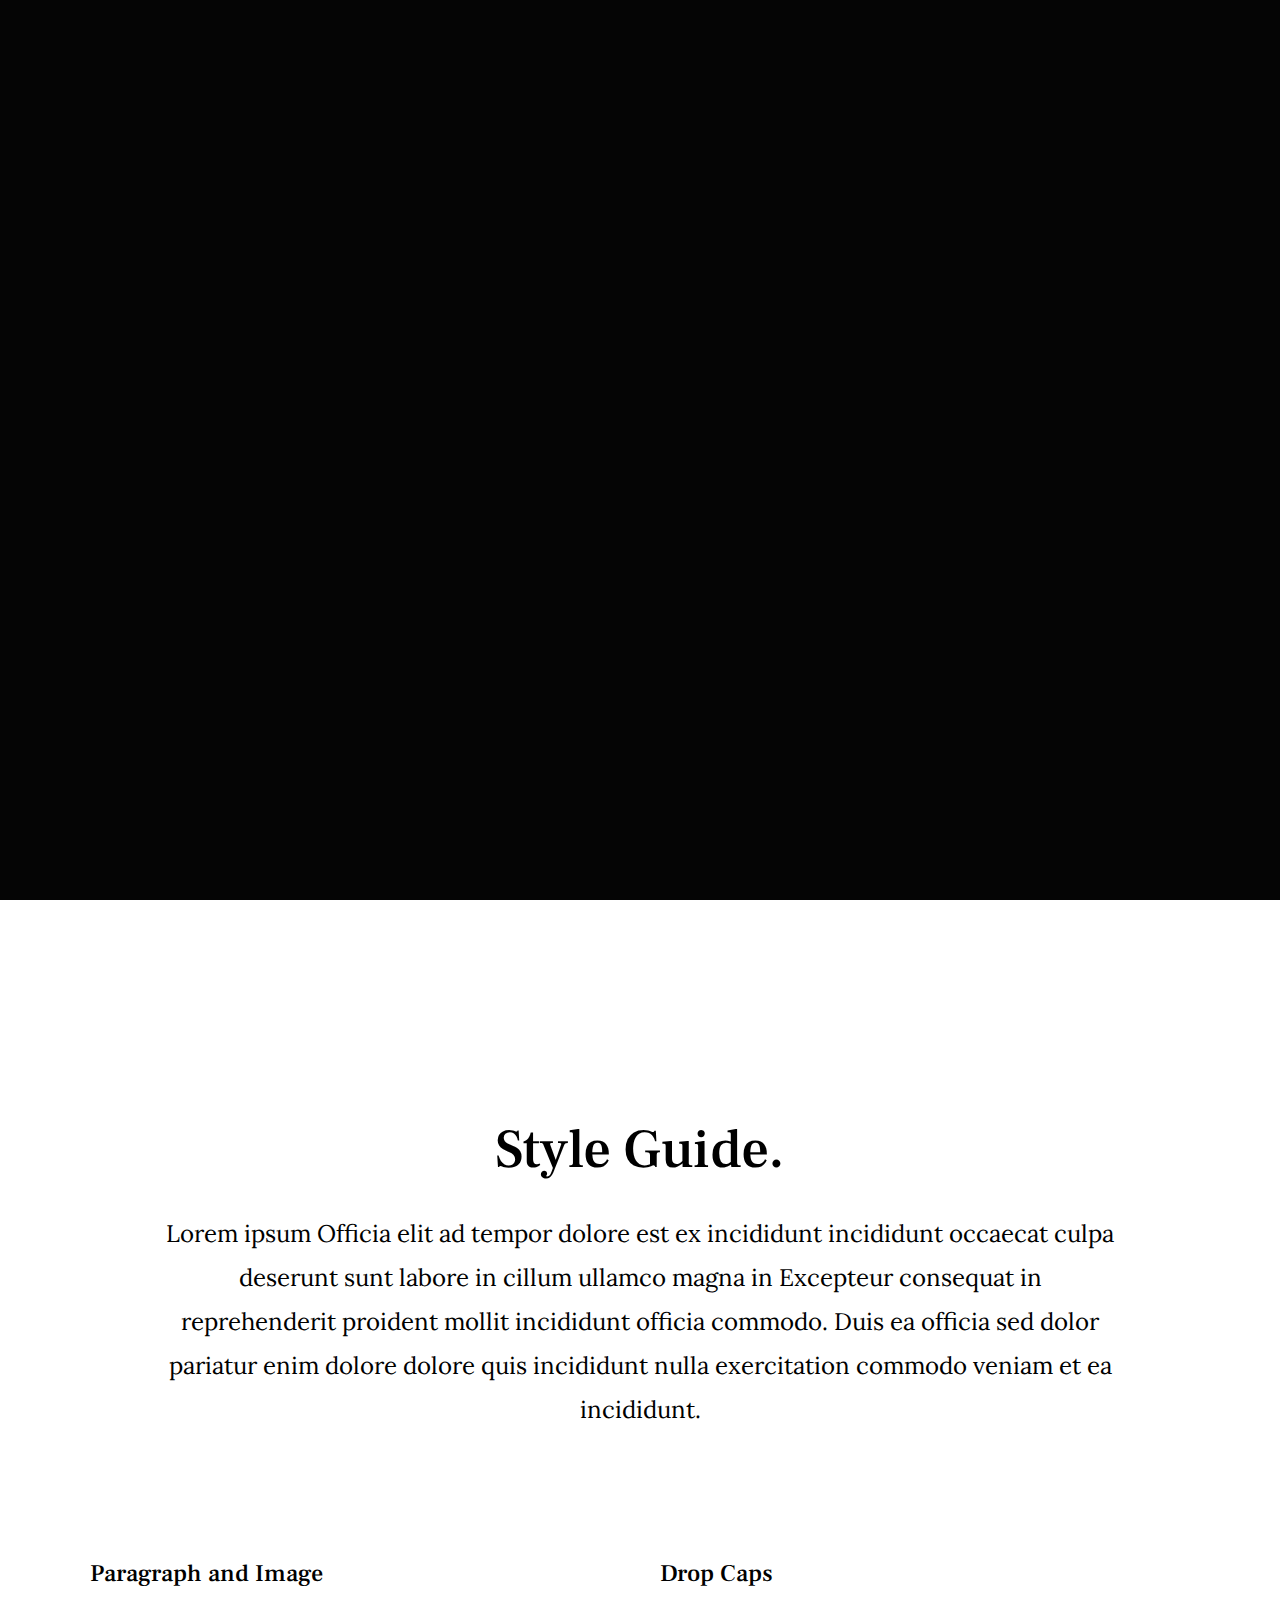
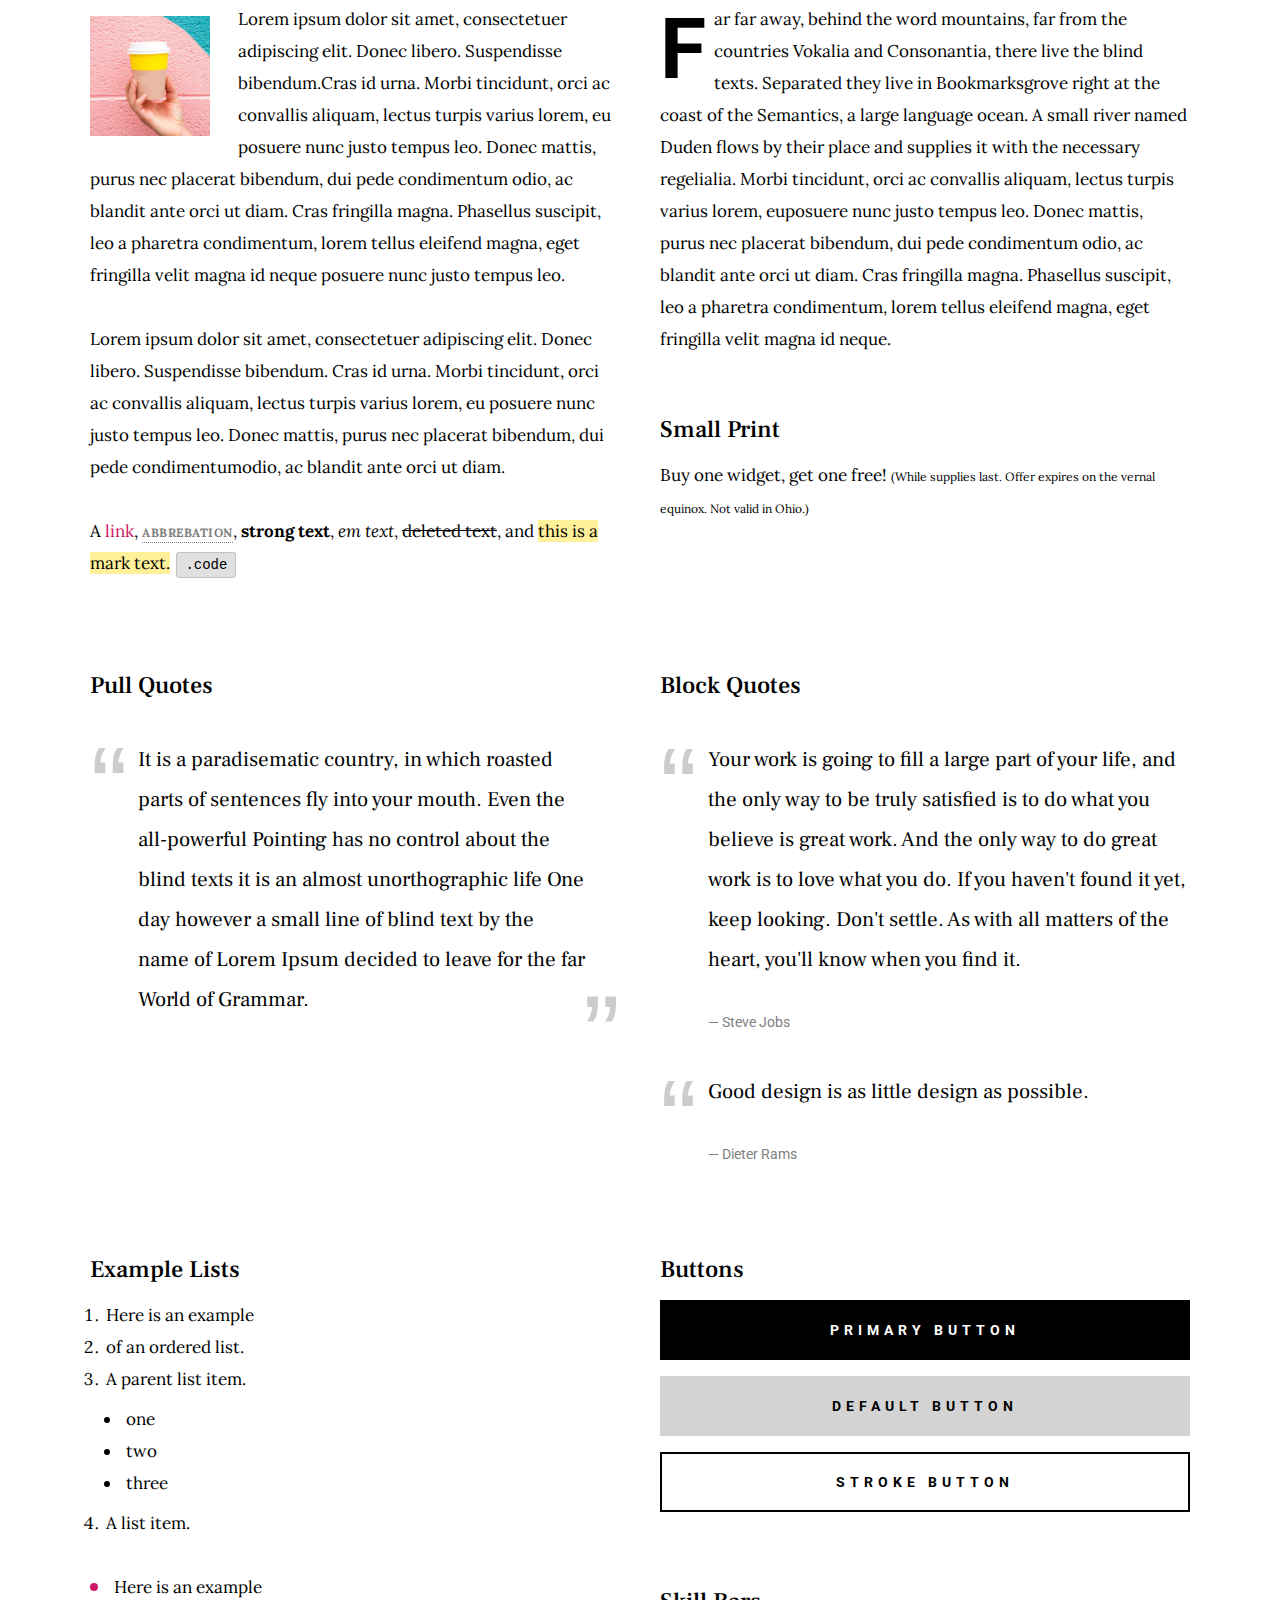
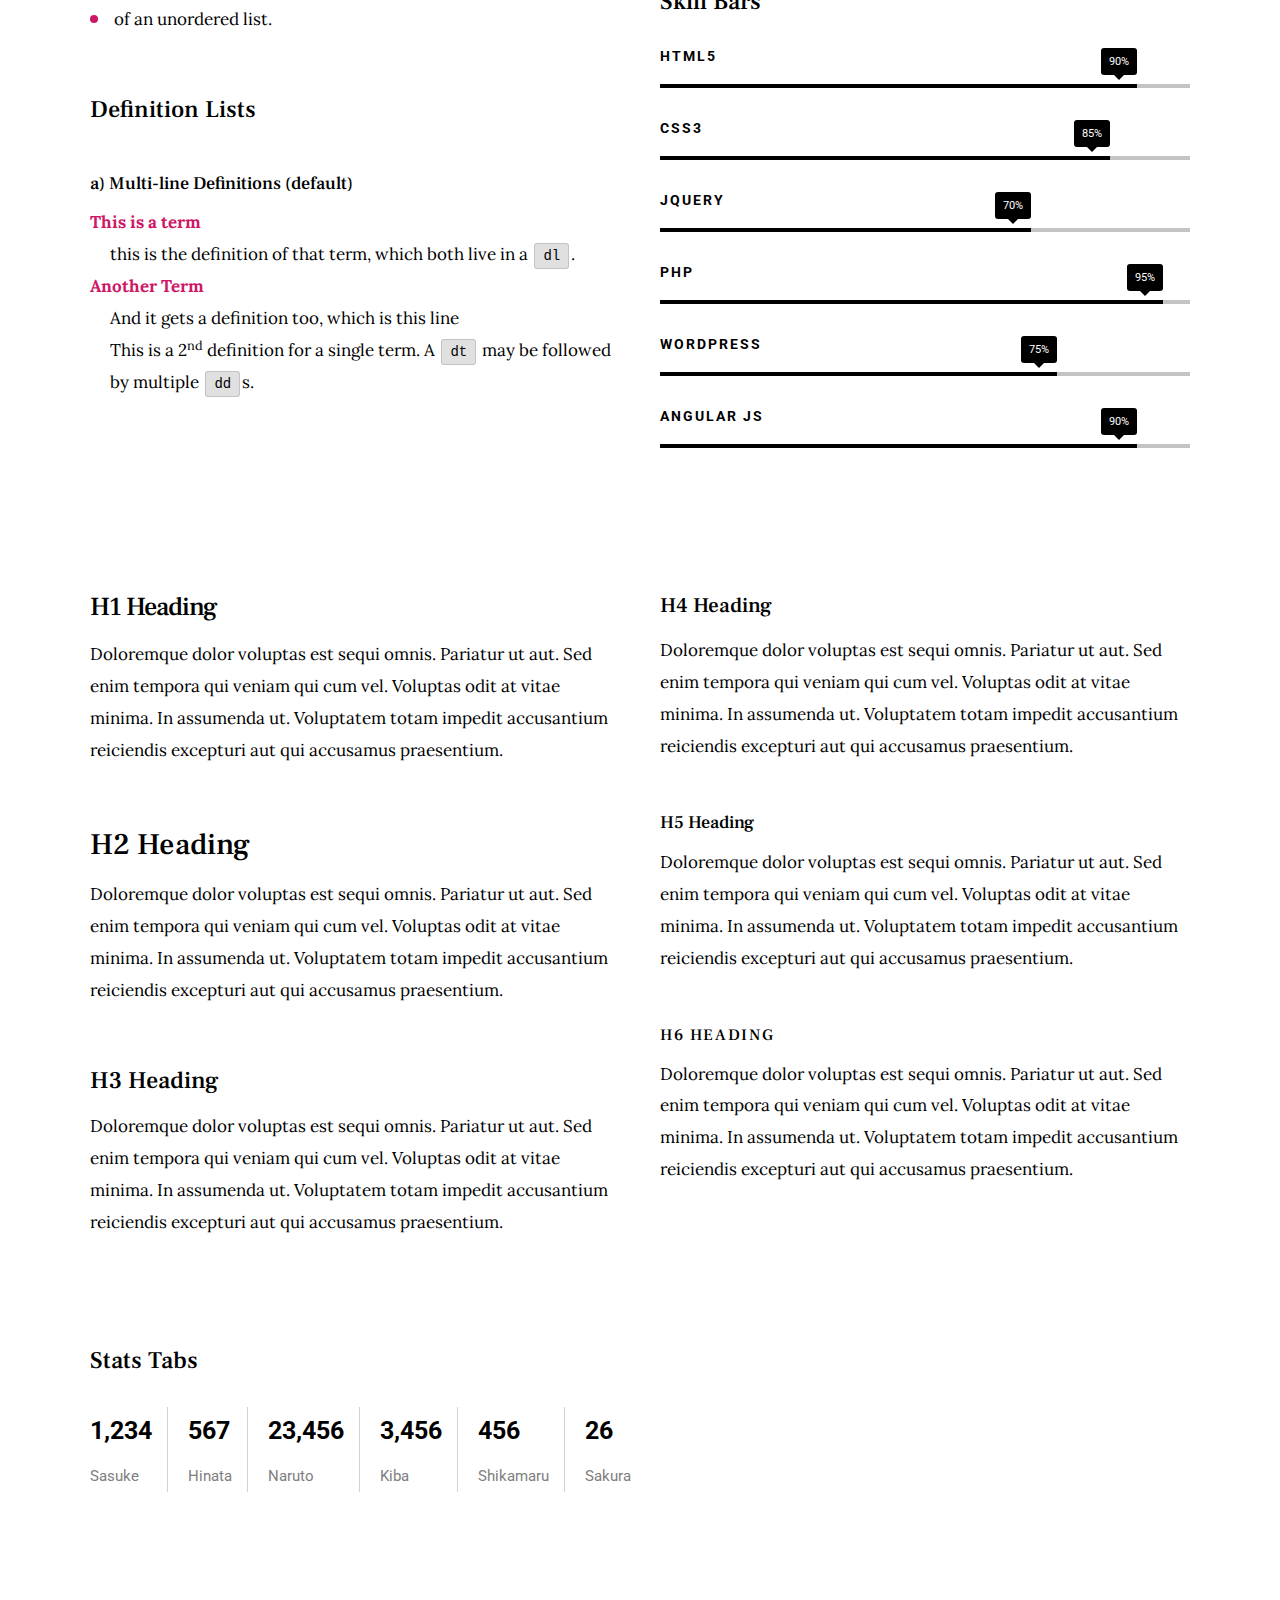
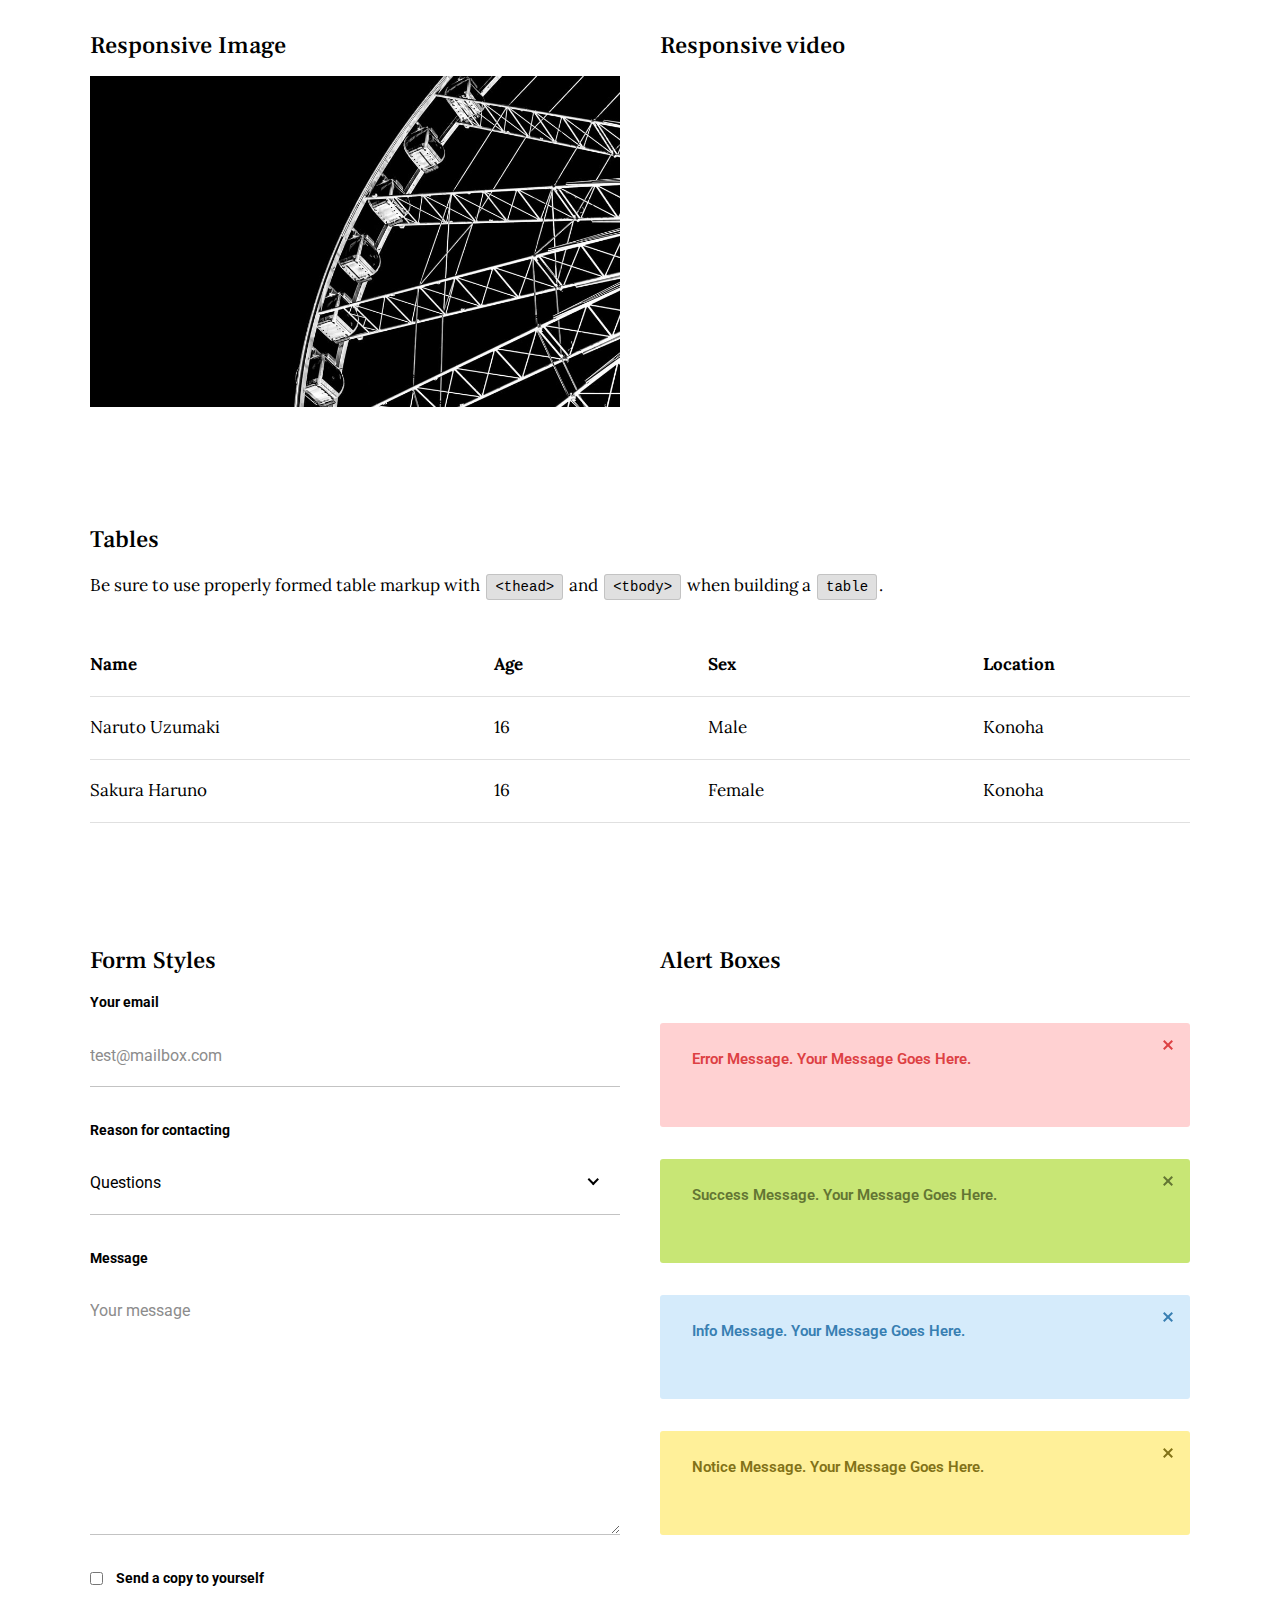
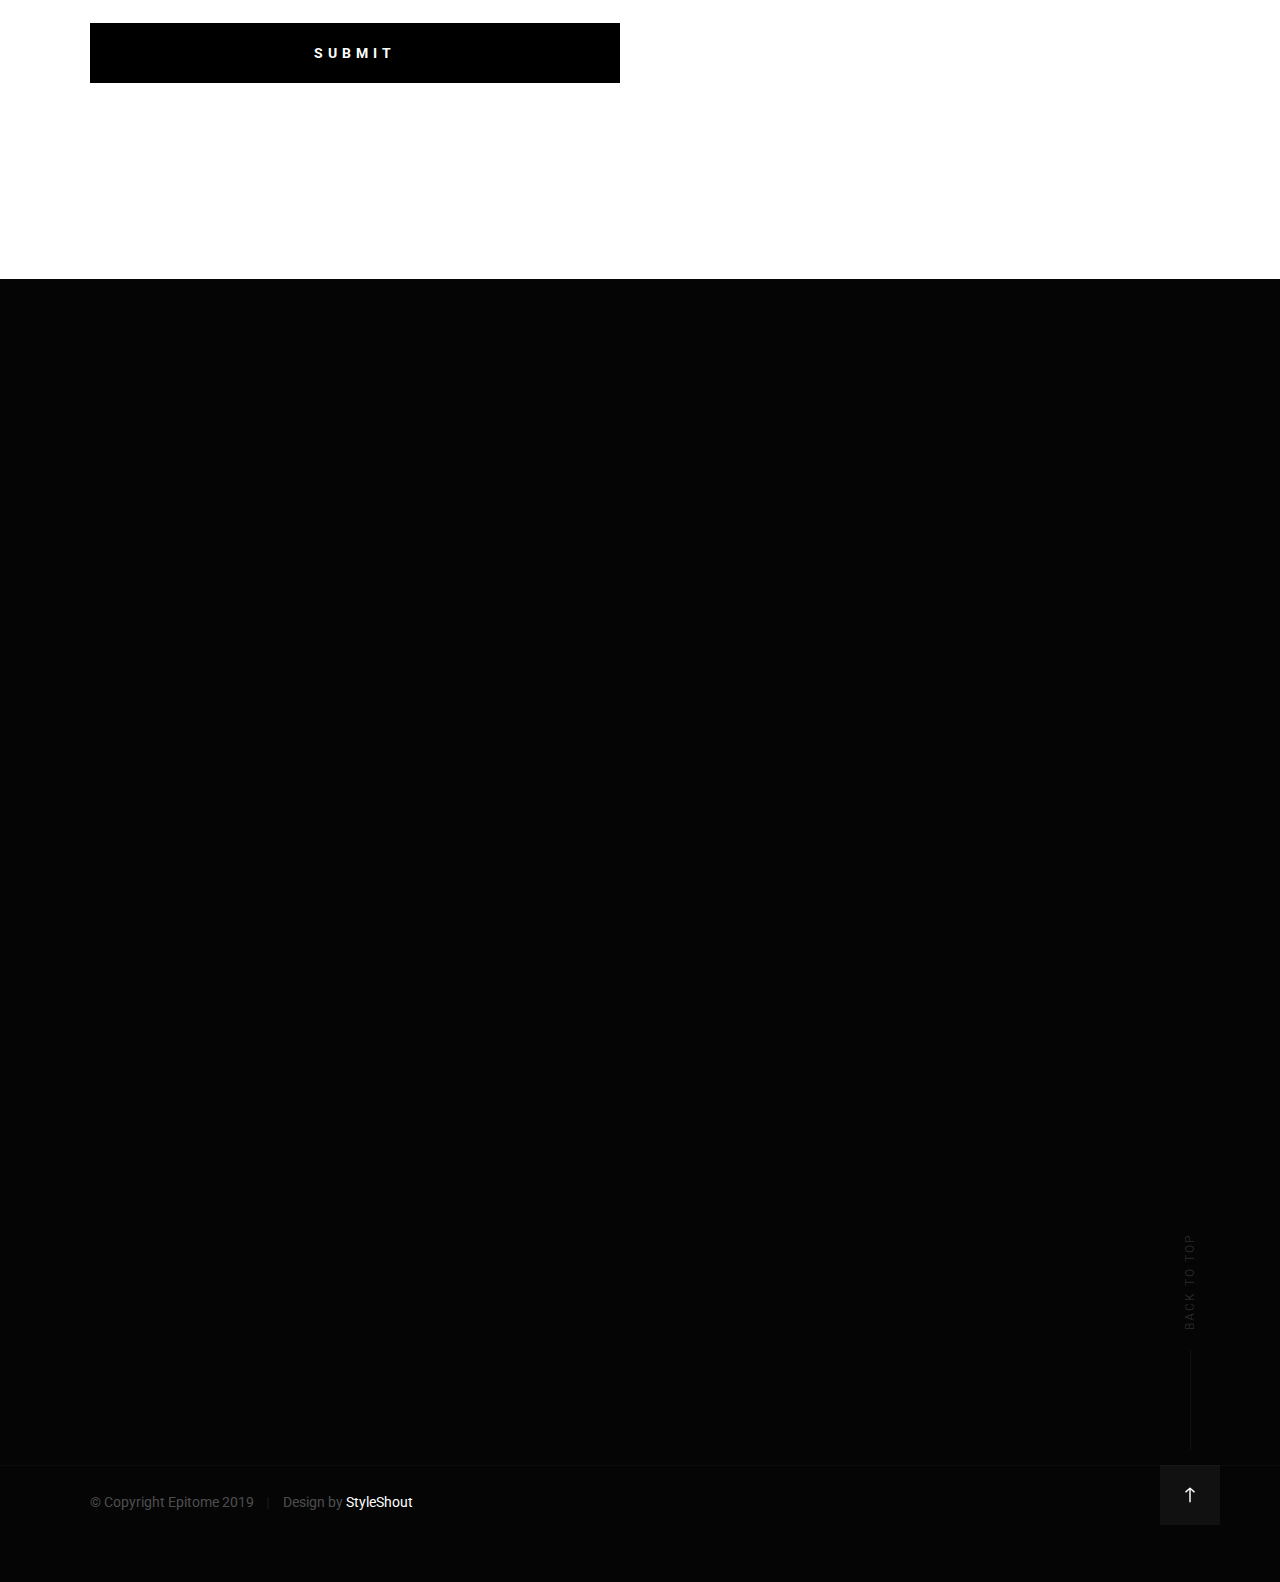
<file: styles.html>
<!DOCTYPE html>
<html class="no-js" lang="fr">
<head>

    <!--- basic page needs
    ================================================== -->
    <meta charset="utf-8">
    <title>Epitome - Styles</title>
    <meta name="description" content="">
    <meta name="author" content="">

    <!-- mobile specific metas
    ================================================== -->
    <meta name="viewport" content="width=device-width, initial-scale=1">

    <!-- CSS
    ================================================== -->
    <link rel="stylesheet" href="css/base.css">
    <link rel="stylesheet" href="css/vendor.css">
    <link rel="stylesheet" href="css/main.css">

    <style type="text/css" media="screen">
        .s-styles { 
            background-color: #ffffff;
            padding-top: 21.6rem;
            padding-bottom: 14.8rem;
        }

        .display-1 {
            font-family: "Frank Ruhl Libre", serif;
            font-size: 5.5rem;
            line-height: 1.236;
            letter-spacing: -0.03rem;
            margin-top: 0;
            margin-bottom: 2.8rem;
        }
    </style>

    <!-- script
    ================================================== -->
    <script src="js/modernizr.js"></script>
    <script src="js/pace.min.js"></script>

    <!-- favicons
    ================================================== -->
    <link rel="apple-touch-icon" sizes="180x180" href="apple-touch-icon.png">
    <link rel="icon" type="image/png" sizes="32x32" href="favicon-32x32.png">
    <link rel="icon" type="image/png" sizes="16x16" href="favicon-16x16.png">
    <link rel="manifest" href="site.webmanifest">

</head>

<body id="top">

    <div id="preloader">
        <div id="loader"></div>
    </div>

    <!-- site header
    ================================================== -->
    <header class="s-header">

        <div class="header-logo">
            <a class="site-logo" href="index.html">
                <img src="images/logo.svg" alt="Homepage">
            </a>
        </div>

        <nav class="header-nav-wrap">
            <ul class="header-main-nav">
                <li class="current"><a href="index.html#intro" title="intro">Intro</a></li>
                <li><a href="index.html#about" title="about">About</a></li>
                <li><a href="index.html#services" title="services">Services</a></li>
                <li><a href="index.html#works" title="works">Works</a></li>
                <li><a class="smoothscroll" href="#contact" title="contact us">Say Hello</a></li>	
            </ul>

            <ul class="header-social">
                <li><a href="#0"><i class="fab fa-facebook-f" aria-hidden="true"></i></a></li>
                <li><a href="#0"><i class="fab fa-twitter" aria-hidden="true"></i></a></li>
                <li><a href="#0"><i class="fab fa-dribbble" aria-hidden="true"></i></a></li>
                <li><a href="#0"><i class="fab fa-behance" aria-hidden="true"></i></a></li>
            </ul>
        </nav>

        <a class="header-menu-toggle" href="#"><span>Menu</span></a>

    </header> <!-- end s-header -->


    <!-- intro
    ================================================== -->
    <section id="intro" class="s-intro target-section">

        <div class="row intro-content">

            <div class="column large-9 mob-full intro-text">
                <h3>Hello, I'm John Doe</h3>
                <h1>
                    Digital Designer <br>
                    and Web Developer <br>
                    Based In Somewhere.
                </h1>
            </div>

            <div class="intro-scroll">
                <a href="#styles" class="intro-scroll-link smoothscroll">
                    Scroll For More
                </a>
            </div>

            <div class="intro-grid"></div>
            <div class="intro-pic"></div>

        </div> <!-- end row -->

    </section> <!-- end intro -->


    <!-- styles
    ================================================== -->
    <section id="styles" class="s-styles">
        
        <div class="row narrow section-intro add-bottom text-center">

            <div class="column large-full">

                <h1 class="display-1">Style Guide.</h1>

                <p class="lead">Lorem ipsum Officia elit ad tempor dolore est ex incididunt incididunt occaecat culpa deserunt 
                sunt labore in cillum ullamco magna in Excepteur consequat in reprehenderit proident mollit incididunt officia commodo.
                Duis ea officia sed dolor pariatur enim dolore dolore quis incididunt nulla exercitation commodo veniam et ea incididunt.
                </p>

            </div>

        </div>

        <div class="row">

            <div class="column large-6 tab-full">

                <h3>Paragraph and Image</h3>

                <p><a href="#"><img width="120" height="120" class="pull-left" alt="sample-image" src="images/sample-image.jpg"></a>
                Lorem ipsum dolor sit amet, consectetuer adipiscing elit. Donec libero. Suspendisse bibendum.Cras id urna. Morbi 
                tincidunt, orci ac convallis aliquam, lectus turpis varius lorem, eu posuere nunc justo tempus leo. Donec mattis, 
                purus nec placerat bibendum, dui pede condimentum odio, ac blandit ante orci ut diam. Cras fringilla magna. 
                Phasellus suscipit, leo a pharetra condimentum, lorem tellus eleifend magna, eget fringilla velit magna id 
                neque posuere nunc justo tempus leo. </p>

                <p>
                Lorem ipsum dolor sit amet, consectetuer adipiscing elit. Donec libero. Suspendisse bibendum. Cras id urna. 
                Morbi tincidunt, orci ac convallis aliquam, lectus turpis varius lorem, eu posuere nunc justo tempus leo. 
                Donec mattis, purus nec placerat bibendum, dui pede condimentumodio, ac blandit ante orci ut diam.	
                </p>

                <p>A <a href="#">link</a>,
                <abbr title="this really isn't a very good description">abbrebation</abbr>,
                <strong>strong text</strong>,
                <em>em text</em>,
                <del>deleted text</del>, and
                <mark>this is a mark text.</mark>
                <code>.code</code>
                </p>

            </div>

            <div class="column large-6 tab-full">

                <h3>Drop Caps</h3>

                <p class="drop-cap">Far far away, behind the word mountains, far from the countries Vokalia and Consonantia,
                there live the blind texts. Separated they live in Bookmarksgrove right at the coast of the
                Semantics, a large language ocean. A small river named Duden flows by their place and supplies it with the 
                necessary regelialia. Morbi tincidunt, orci ac convallis aliquam, lectus turpis varius lorem, 
                euposuere nunc justo tempus leo. Donec mattis, purus nec placerat bibendum, dui pede condimentum odio, 
                ac blandit ante orci ut diam. Cras fringilla magna. Phasellus suscipit, leo a pharetra condimentum, 
                lorem tellus eleifend magna, eget fringilla velit magna id neque.
                </p>

                <h3>Small Print</h3>

                <p>Buy one widget, get one free!
                <small>(While supplies last. Offer expires on the vernal equinox. Not valid in Ohio.)</small>
                </p>

            </div>

        </div> <!-- end row -->

        <div class="row">

            <div class="column large-6 tab-full">

                <h3>Pull Quotes</h3>

                <aside class="pull-quote">
                    <blockquote>
                    <p>It is a paradisematic country, in which roasted parts of
                    sentences fly into your mouth. Even the all-powerful Pointing has no control about the blind
                    texts it is an almost unorthographic life One day however a small line of blind text by the name
                    of Lorem Ipsum decided to leave for the far World of Grammar.</p>
                    </blockquote>
                </aside>

            </div>

            <div class="column large-6 tab-full">

                <h3>Block Quotes</h3>

                <blockquote cite="http://where-i-got-my-info-from.com">
                <p>Your work is going to fill a large part of your life, and the only way to be truly satisfied is
                to do what you believe is great work. And the only way to do great work is to love what you do.
                If you haven't found it yet, keep looking. Don't settle. As with all matters of the heart, you'll know when you find it.
                </p>
                <cite>
                    <a href="#0">Steve Jobs</a>
                </cite>
                </blockquote>

                <blockquote>
                <p>Good design is as little design as possible.</p>
                <cite>Dieter Rams</cite>
                </blockquote>

            </div>

        </div> <!-- end row -->


        <div class="row half-bottom">

            <div class="column large-6 tab-full">

                <h3>Example Lists</h3>

                <ol>
                    <li>Here is an example</li>
                    <li>of an ordered list.</li>
                    <li>A parent list item.
                        <ul>
                            <li>one</li>
                            <li>two</li>
                            <li>three</li>
                        </ul>
                        </li>
                        <li>A list item.</li>
                    </ol>

                <ul class="disc">
                    <li>Here is an example</li>
                    <li>of an unordered list.</li>
                </ul>

                <h3>Definition Lists</h3>

                <h5>a) Multi-line Definitions (default) </h5>

                <dl>
                    <dt><strong>This is a term</strong></dt>
                        <dd>this is the definition of that term, which both live in a <code>dl</code>.</dd>
                    <dt><strong>Another Term</strong></dt>
                        <dd>And it gets a definition too, which is this line</dd>
                        <dd>This is a 2<sup>nd</sup> definition for a single term. A <code>dt</code> may be followed by multiple <code>dd</code>s.</dd>
                </dl>

            </div>

            <div class="column large-6 tab-full">

                <h3>Buttons</h3>

                <p>
                    <a class="btn btn--primary full-width" href="#0">Primary Button</a>
                    <a class="btn full-width" href="#0">Default Button</a>
                    <a class="btn btn--stroke full-width" href="#0">Stroke Button</a>
                </p>

                <h3>Skill Bars</h3>
                
                <ul class="skill-bars">
                    <li>
                    <div class="progress percent90"><span>90%</span></div>
                    <strong>HTML5</strong>
                    </li>
                    <li>
                    <div class="progress percent85"><span>85%</span></div>
                    <strong>CSS3</strong>
                    </li>
                    <li>
                    <div class="progress percent70"><span>70%</span></div>
                    <strong>JQuery</strong>
                    </li>
                    <li>
                    <div class="progress percent95"><span>95%</span></div>
                    <strong>PHP</strong>
                    </li>
                    <li>
                    <div class="progress percent75"><span>75%</span></div>
                    <strong>Wordpress</strong>
                    </li>
                    <li>
                    <div class="progress percent90"><span>90%</span></div>
                    <strong>Angular JS</strong>
                    </li>
                </ul>

            </div>

        </div> <!-- end row -->

        <div class="row half-bottom">

            <div class="column large-6 tab-full">
                    
                <h1>H1 Heading</h1>
                <p>Doloremque dolor voluptas est sequi omnis. Pariatur ut aut. Sed enim tempora qui veniam qui cum vel. 
                Voluptas odit at vitae minima. In assumenda ut. Voluptatem totam impedit accusantium reiciendis excepturi aut qui accusamus praesentium.</p>

                <h2>H2 Heading</h2>
                <p>Doloremque dolor voluptas est sequi omnis. Pariatur ut aut. Sed enim tempora qui veniam qui cum vel. 
                Voluptas odit at vitae minima. In assumenda ut. Voluptatem totam impedit accusantium reiciendis excepturi aut qui accusamus praesentium.</p>

                <h3>H3 Heading</h3>
                <p>Doloremque dolor voluptas est sequi omnis. Pariatur ut aut. Sed enim tempora qui veniam qui cum vel. 
                Voluptas odit at vitae minima. In assumenda ut. Voluptatem totam impedit accusantium reiciendis excepturi aut qui accusamus praesentium.</p>

            </div>

            <div class="column large-6 tab-full">
                    
                <h4>H4 Heading</h4>
                <p>Doloremque dolor voluptas est sequi omnis. Pariatur ut aut. Sed enim tempora qui veniam qui cum vel. 
                Voluptas odit at vitae minima. In assumenda ut. Voluptatem totam impedit accusantium reiciendis excepturi aut qui accusamus praesentium.</p>

                <h5>H5 Heading</h5>
                <p>Doloremque dolor voluptas est sequi omnis. Pariatur ut aut. Sed enim tempora qui veniam qui cum vel. 
                Voluptas odit at vitae minima. In assumenda ut. Voluptatem totam impedit accusantium reiciendis excepturi aut qui accusamus praesentium.</p>

                <h6>H6 Heading</h6>
                <p>Doloremque dolor voluptas est sequi omnis. Pariatur ut aut. Sed enim tempora qui veniam qui cum vel. 
                Voluptas odit at vitae minima. In assumenda ut. Voluptatem totam impedit accusantium reiciendis excepturi aut qui accusamus praesentium.</p>

            </div>

        </div>

        <div class="row half-bottom">

            <div class="column large-full">

                    <h3>Stats Tabs</h3>

                <ul class="stats-tabs">
                    <li><a href="#">1,234 <em>Sasuke</em></a></li>
                    <li><a href="#">567 <em>Hinata</em></a></li>
                    <li><a href="#">23,456 <em>Naruto</em></a></li>
                    <li><a href="#">3,456 <em>Kiba</em></a></li>
                    <li><a href="#">456 <em>Shikamaru</em></a></li>
                    <li><a href="#">26 <em>Sakura</em></a></li>
                </ul>

            </div>

        </div> <!-- end row -->

        <div class="row half-bottom">

            <div class="column large-6 tab-full">

                <h3>Responsive Image</h3>
                <p><img src="images/wheel-500.jpg" 
                    srcset="images/wheel-1000.jpg 1000w, 
                    images/wheel-500.jpg 500w" 
                    sizes="(max-width: 1000px) 100vw, 1000px" alt="">
                </p>

            </div>

            <div class="column large-6 tab-full">

                <h3>Responsive video</h3>

                <div class="video-container">
                <iframe src="https://player.vimeo.com/video/14592941?color=00a650&title=0&byline=0&portrait=0" width="500" height="281" frameborder="0" webkitallowfullscreen mozallowfullscreen allowfullscreen></iframe> 
                </div>

            </div>
            
        </div> <!-- end row -->

        <div class="row add-bottom">

            <div class="column large-full">

                <h3>Tables</h3>
                <p>Be sure to use properly formed table markup with <code>&lt;thead&gt;</code> and <code>&lt;tbody&gt;</code> when building a <code>table</code>.</p>

                <div class="table-responsive">

                    <table>
                            <thead>
                            <tr>
                                <th>Name</th>
                                <th>Age</th>
                                <th>Sex</th>
                                <th>Location</th>
                            </tr>
                            </thead>
                            <tbody>
                            <tr>
                                <td>Naruto Uzumaki</td>
                                <td>16</td>
                                <td>Male</td>
                                <td>Konoha</td>
                            </tr>
                            <tr>
                                <td>Sakura Haruno</td>
                                <td>16</td>
                                <td>Female</td>
                                <td>Konoha</td>
                            </tr>
                            </tbody>
                    </table>

                </div>

            </div>
            
        </div> <!-- end row -->    

        <div class="row">

            <div class="column large-6 tab-full">

                <h3>Form Styles</h3>

                <form>
                    <div>
                        <label for="sampleInput">Your email</label>
                        <input class="full-width" type="email" placeholder="test@mailbox.com" id="sampleInput">
                    </div>
                    <div>
                        <label for="sampleRecipientInput">Reason for contacting</label>
                        <div class="ss-custom-select">
                            <select class="full-width" id="sampleRecipientInput">
                                <option value="Option 1">Questions</option>
                                <option value="Option 2">Report</option>
                                <option value="Option 3">Others</option>
                            </select>
                        </div>
                    </div>
                    
                    <label for="exampleMessage">Message</label>
                    <textarea class="full-width" placeholder="Your message" id="exampleMessage"></textarea>

                    <label class="add-bottom">
                        <input type="checkbox">
                        <span class="label-text">Send a copy to yourself</span>
                    </label>
                
                    <input class="btn--primary full-width" type="submit" value="Submit">
                </form>

            </div>

            <div class="column large-6 tab-full">

                <h3>Alert Boxes</h3>

                <br>
                
                <div class="alert-box alert-box--error hideit">
                    <p>Error Message. Your Message Goes Here.</p>
                    <i class="fa fa-times alert-box__close" aria-hidden="true"></i>
                </div><!-- end error -->
                        
                <div class="alert-box alert-box--success hideit">
                    <p>Success Message. Your Message Goes Here.</p>
                    <i class="fa fa-times alert-box__close" aria-hidden="true"></i>
                </div><!-- end success -->
                        
                <div class="alert-box alert-box--info hideit">
                    <p>Info Message. Your Message Goes Here.</p>
                    <i class="fa fa-times alert-box__close" aria-hidden="true"></i>
                </div><!-- end info -->
                        
                <div class="alert-box alert-box--notice hideit">
                    <p>Notice Message. Your Message Goes Here.</p>
                    <i class="fa fa-times alert-box__close" aria-hidden="true"></i>
                </div><!-- end notice -->
            
            </div>

        </div> <!-- end row -->

    </section> <!-- end styles -->


    <!-- contact
    ================================================== -->
    <section id="contact" class="s-contact ss-dark target-section">

        <div class="row heading-block" data-aos="fade-up">
            <div class="column large-full">
                <h2 class="section-heading">Get In Touch</h2>
            </div>
        </div>

        <div class="row contact-main" data-aos="fade-up">
            <div class="column large-full">
                <p class="contact-email">
                    <a href="mailto:#0">hello@epitome.com</a>
                </p>

                <p class="section-desc">
                I'm happy to connect, listen and help. Let's work together and build
                something awesome. Let's turn your idea to an even greater product.
                <a href="mailto:#0">Email Me</a>.
                </p>
            </div>
        </div>

        <div class="row contact-infos" data-aos="fade-up">

            <div class="column large-5 medium-full contact-phone">
                <h4>Call Me</h4>
                <a href="tel:197-543-2345">+197 543 2345</a>
            </div>

            <div class="column large-7 medium-full contact-social">
                <h4>Social</h4>
                <ul>
                    <li><a href="#0" title="Facebook">Facebook</a></li>
                    <li><a href="#0" title="Twitter">Twitter</a></li>
                    <li><a href="#0" title="Instagram">Instagram</a></li>
                </ul>
            </div>

        </div> <!-- end contact-infos -->

    </section> <!-- end s-contact -->


    <!-- footer
    ================================================== -->
    <footer>
        <div class="row">
            <div class="column large-full ss-copyright">
                <span>© Copyright Epitome 2019</span> 
                <span>Design by <a href="https://www.styleshout.com/">StyleShout</a></span>
            </div>
        </div>

        <div class="ss-go-top">
            <a class="smoothscroll" title="Back to Top" href="#top"></a>
        </div>
    </footer>


    <!-- photoswipe background
    ================================================== -->
    <div aria-hidden="true" class="pswp" role="dialog" tabindex="-1">

        <div class="pswp__bg"></div>
        <div class="pswp__scroll-wrap">

            <div class="pswp__container">
                <div class="pswp__item"></div>
                <div class="pswp__item"></div>
                <div class="pswp__item"></div>
            </div>

            <div class="pswp__ui pswp__ui--hidden">
                <div class="pswp__top-bar">
                    <div class="pswp__counter"></div><button class="pswp__button pswp__button--close" title="Close (Esc)"></button> <button class="pswp__button pswp__button--share" title=
                    "Share"></button> <button class="pswp__button pswp__button--fs" title="Toggle fullscreen"></button> <button class="pswp__button pswp__button--zoom" title=
                    "Zoom in/out"></button>
                    <div class="pswp__preloader">
                        <div class="pswp__preloader__icn">
                            <div class="pswp__preloader__cut">
                                <div class="pswp__preloader__donut"></div>
                            </div>
                        </div>
                    </div>
                </div>
                <div class="pswp__share-modal pswp__share-modal--hidden pswp__single-tap">
                    <div class="pswp__share-tooltip"></div>
                </div><button class="pswp__button pswp__button--arrow--left" title="Previous (arrow left)"></button> <button class="pswp__button pswp__button--arrow--right" title=
                "Next (arrow right)"></button>
                <div class="pswp__caption">
                    <div class="pswp__caption__center"></div>
                </div>
            </div>

        </div>

    </div><!-- end photoSwipe background -->


    <!-- Java Script
    ================================================== -->
    <script src="js/jquery-3.2.1.min.js"></script>
    <script src="js/plugins.js"></script>
    <script src="js/main.js"></script>

</body>
</file>
<file: css/base.css>
/* =================================================================== 
 *
 *  Epitome Base Stylesheet
 *  Template Ver. 1.0.0
 *  04-22-2019
 *  ------------------------------------------------------------------
 *
 *  TOC:
 *  # imports
 *  # normalize
 *  # basic/base setup styles
 *	# grid v2 
 *		## medium screen devices
 *		## tablets
 *		## mobile devices
 *		## small mobile devices <= 400px	
 *	# block grids
 *		## block grids - medium screen devices
 *		## block grids - tablets
 *		## block grids - mobile devices
 *		## block grids - small mobile devices <= 400px
 *	# MISC
 *
 * =================================================================== */


/* ===================================================================
 * # imports 
 *
 * ------------------------------------------------------------------- */
@import url("https://fonts.googleapis.com/css?family=Frank+Ruhl+Libre:400,500|Lora:400,400i,700,700i|Roboto:300,400,500,600,700");
@import url("font-awesome/css/fontawesome-all.css");


/* ==========================================================================
 * # normalize
 * normalize.css v8.0.1 | MIT License |
 * github.com/necolas/normalize.css
 *
 * -------------------------------------------------------------------------- */

/* ------------------------------------------------------------------- 
 * ## document
 * ------------------------------------------------------------------- */

/* 1. Correct the line height in all browsers.
 * 2. Prevent adjustments of font size after orientation changes in iOS.*/
html {
	line-height: 1.15;  /* 1 */
	-webkit-text-size-adjust: 100%;  /* 2 */
}

/* ------------------------------------------------------------------- 
 * ## sections
 * ------------------------------------------------------------------- */

/* Remove the margin in all browsers. */
body {
	margin: 0;
}

/* Render the `main` element consistently in IE. */
main {
	display: block;
}

/* Correct the font size and margin on `h1` elements within `section` and
 * `article` contexts in Chrome, Firefox, and Safari. */
h1 {
	font-size: 2em;
	margin: 0.67em 0;
}

/* ------------------------------------------------------------------- 
 * ## grouping
 * ------------------------------------------------------------------- */

/* 1. Add the correct box sizing in Firefox.
 * 2. Show the overflow in Edge and IE. */
hr {
	box-sizing: content-box;  /* 1 */
	height: 0;  /* 1 */
	overflow: visible;  /* 2 */
}

/* 1. Correct the inheritance and scaling of font size in all browsers.
 * 2. Correct the odd `em` font sizing in all browsers. */
pre {
	font-family: monospace, monospace;  /* 1 */
	font-size: 1em;  /* 2 */
}

/* ------------------------------------------------------------------- 
 * ## text-level semantics
 * ------------------------------------------------------------------- */

/* Remove the gray background on active links in IE 10. */
a {
	background-color: transparent;
}

/* 1. Remove the bottom border in Chrome 57-
 * 2. Add the correct text decoration in Chrome, Edge, IE, Opera, and Safari. */
abbr[title] {
	border-bottom: none;  /* 1 */
	text-decoration: underline;  /* 2 */
	text-decoration: underline dotted;  /* 2 */
}

/* Add the correct font weight in Chrome, Edge, and Safari. */
b,
strong {
	font-weight: bolder;
}

/* 1. Correct the inheritance and scaling of font size in all browsers.
 * 2. Correct the odd `em` font sizing in all browsers. */
code,
kbd,
samp {
	font-family: monospace, monospace;  /* 1 */
	font-size: 1em;  /* 2 */
}

/* Add the correct font size in all browsers. */
small {
	font-size: 80%;
}

/* Prevent `sub` and `sup` elements from affecting the line height in
 * all browsers. */
sub,
sup {
	font-size: 75%;
	line-height: 0;
	position: relative;
	vertical-align: baseline;
}

sub {
	bottom: -0.25em;
}

sup {
	top: -0.5em;
}

/* ------------------------------------------------------------------- 
 * ## embedded content
 * ------------------------------------------------------------------- */

/* Remove the border on images inside links in IE 10. */
img {
	border-style: none;
}

/* ------------------------------------------------------------------- 
 * ## forms
 * ------------------------------------------------------------------- */

/* 1. Change the font styles in all browsers.
 * 2. Remove the margin in Firefox and Safari. */
button,
input,
optgroup,
select,
textarea {
	font-family: inherit;  /* 1 */
	font-size: 100%;  /* 1 */
	line-height: 1.15;  /* 1 */
	margin: 0;  /* 2 */
}

/* Show the overflow in IE.
 * 1. Show the overflow in Edge. */
button,
input {

	/* 1 */
	overflow: visible;
}

/* Remove the inheritance of text transform in Edge, Firefox, and IE.
 * 1. Remove the inheritance of text transform in Firefox. */
button,
select {

	/* 1 */
	text-transform: none;
}

/* Correct the inability to style clickable types in iOS and Safari. */
button,
[type="button"],
[type="reset"],
[type="submit"] {
	-webkit-appearance: button;
}

/* Remove the inner border and padding in Firefox. */
button::-moz-focus-inner,
[type="button"]::-moz-focus-inner,
[type="reset"]::-moz-focus-inner,
[type="submit"]::-moz-focus-inner {
	border-style: none;
	padding: 0;
}

/* Restore the focus styles unset by the previous rule. */
button:-moz-focusring,
[type="button"]:-moz-focusring,
[type="reset"]:-moz-focusring,
[type="submit"]:-moz-focusring {
	outline: 1px dotted ButtonText;
}

/* Correct the padding in Firefox. */
fieldset {
	padding: 0.35em 0.75em 0.625em;
}

/* 1. Correct the text wrapping in Edge and IE.
 * 2. Correct the color inheritance from `fieldset` elements in IE.
 * 3. Remove the padding so developers are not caught out when they zero out
 *    `fieldset` elements in all browsers. */
legend {
	box-sizing: border-box;  /* 1 */
	color: inherit;  /* 2 */
	display: table;  /* 1 */
	max-width: 100%;  /* 1 */
	padding: 0;  /* 3 */
	white-space: normal;  /* 1 */
}

/* Add the correct vertical alignment in Chrome, Firefox, and Opera. */
progress {
	vertical-align: baseline;
}

/* Remove the default vertical scrollbar in IE 10+. */
textarea {
	overflow: auto;
}

/* 1. Add the correct box sizing in IE 10.
 * 2. Remove the padding in IE 10. */
[type="checkbox"],
[type="radio"] {
	box-sizing: border-box;  /* 1 */
	padding: 0;  /* 2 */
}

/* Correct the cursor style of increment and decrement buttons in Chrome. */
[type="number"]::-webkit-inner-spin-button,
[type="number"]::-webkit-outer-spin-button {
	height: auto;
}

/* 1. Correct the odd appearance in Chrome and Safari.
 * 2. Correct the outline style in Safari. */
[type="search"] {
	-webkit-appearance: textfield;  /* 1 */
	outline-offset: -2px;  /* 2 */
}

/* Remove the inner padding in Chrome and Safari on macOS. */
[type="search"]::-webkit-search-decoration {
	-webkit-appearance: none;
}

/* 1. Correct the inability to style clickable types in iOS and Safari.
 * 2. Change font properties to `inherit` in Safari. */
::-webkit-file-upload-button {
	-webkit-appearance: button;  /* 1 */
	font: inherit;  /* 2 */
}

/* ------------------------------------------------------------------- 
 * ## interactive
 * ------------------------------------------------------------------- */

/* Add the correct display in Edge, IE 10+, and Firefox. */
details {
	display: block;
}

/* Add the correct display in all browsers. */
summary {
	display: list-item;
}

/* ------------------------------------------------------------------- 
 * ## misc
 * ------------------------------------------------------------------- */

/* Add the correct display in IE 10+. */
template {
	display: none;
}

/* Add the correct display in IE 10. */
[hidden] {
	display: none;
}



/* ===================================================================
 * # basic/base setup styles
 *
 * ------------------------------------------------------------------- */
html {
	font-size: 62.5%;
	box-sizing: border-box;
}

*,
*::before,
*::after {
	box-sizing: inherit;
}

body {
	font-weight: normal;
	line-height: 1;
	word-wrap: break-word;
	-moz-font-smoothing: grayscale;
	-moz-osx-font-smoothing: grayscale;
	-webkit-font-smoothing: antialiased;
	-webkit-overflow-scrolling: touch;
	-webkit-text-size-adjust: none;
}

/* ------------------------------------------------------------------- 
 * ## Media
 * ------------------------------------------------------------------- */
svg,
img,
video
embed,
iframe,
object {
	max-width: 100%;
	height: auto;
}

/* ------------------------------------------------------------------- 
 * ## Typography resets 
 * ------------------------------------------------------------------- */
div, dl, dt, dd, ul, ol, li, h1, h2, h3, h4, h5, h6, pre, form, p, blockquote, th, td {
	margin: 0;
	padding: 0;
}

p {
	font-size: inherit;
	text-rendering: optimizeLegibility;
}

em,
i {
	font-style: italic;
	line-height: inherit;
}

strong,
b {
	font-weight: bold;
	line-height: inherit;
}

small {
	font-size: 60%;
	line-height: inherit;
}

ol,
ul {
	list-style: none;
}

li {
	display: block;
}

/* ------------------------------------------------------------------- 
 * ## links
 * ------------------------------------------------------------------- */
a {
	text-decoration: none;
	line-height: inherit;
}

a img {
	border: none;
}

/* ------------------------------------------------------------------- 
 * ## inputs
 * ------------------------------------------------------------------- */
fieldset {
	margin: 0;
	padding: 0;
}

input[type="email"],
input[type="number"],
input[type="search"],
input[type="text"],
input[type="tel"],
input[type="url"],
input[type="password"],
textarea {
	-webkit-appearance: none;
	-moz-appearance: none;
	appearance: none;
}



/* ===================================================================
 * # grid v2.0.0 
 *
 *   -----------------------------------------------------------------
 * - Grid breakpoints are based on MAXIMUM WIDTH media queries, 
 *   meaning they apply to that one breakpoint and ALL THOSE BELOW IT.
 * - Grid columns without a specified width will automatically layout 
 *   as equal width columns.
 * ------------------------------------------------------------------- */

/* rows
 * ------------------------------------- */
.row {
	width: 89%;
	max-width: 1200px;
	margin: 0 auto;
	display: -ms-flexbox;
	display: -webkit-flex;
	display: flex;
	-webkit-flex-flow: row wrap;
	-ms-flex-flow: row wrap;
	flex-flow: row wrap;
}

.row .row {
	width: auto;
	max-width: none;
	margin-left: -20px;
	margin-right: -20px;
}

/* columns
 * -------------------------------------- */
.column {
	-webkit-flex: 1 1 0%;
	-ms-flex: 1 1 0%;
	flex: 1 1 0%;
	padding: 0 20px;
}

.collapse > .column,
.column.collapse {
	padding: 0;
}

/* flex row containers utility classes
 * ----------------------------------------- */
.row.row-wrap {
	-webkit-flex-wrap: wrap;
	-ms-flex-wrap: wrap;
	flex-wrap: wrap;
}

.row.row-nowrap {
	-webkit-flex-wrap: nowrap;
	-ms-flex-wrap: none;
	flex-wrap: nowrap;
}

.row.row-top {
	-webkit-align-items: flex-start;
	-ms-flex-align: start;
	align-items: flex-start;
}

.row.row-bottom {
	-webkit-align-items: flex-end;
	-ms-flex-align: end;
	align-items: flex-end;
}

.row.row-center {
	-webkit-align-items: center;
	-ms-flex-align: center;
	align-items: center;
}

.row.row-stretch {
	-webkit-align-items: stretch;
	-ms-flex-align: stretch;
	align-items: stretch;
}

.row.row-baseline {
	-webkit-align-items: baseline;
	-ms-flex-align: baseline;
	align-items: baseline;
}

/* flex item utility alignment classes
 * ----------------------------------------- */
.align-center {
	margin: auto;
	-webkit-align-self: center;
	-ms-flex-item-align: center;
	align-self: center;
}

.align-left {
	margin-right: auto;
	-webkit-align-self: center;
	-ms-flex-item-align: center;
	align-self: center;
}

.align-right {
	margin-left: auto;
	-webkit-align-self: center;
	-ms-flex-item-align: center;
	align-self: center;
}

.align-x-center {
	margin-right: auto;
	margin-left: auto;
}

.align-x-left {
	margin-right: auto;
}

.align-x-right {
	margin-left: auto;
}

.align-y-center {
	-webkit-align-self: center;
	-ms-flex-item-align: center;
	align-self: center;
}

.align-y-top {
	-webkit-align-self: flex-start;
	-ms-flex-item-align: start;
	align-self: flex-start;
}

.align-y-bottom {
	-webkit-align-self: flex-end;
	-ms-flex-item-align: end;
	align-self: flex-end;
}

/* large screen column widths 
 * -------------------------------------- */
.large-1 {
	-webkit-flex: 0 0 8.33333%;
	-ms-flex: 0 0 8.33333%;
	flex: 0 0 8.33333%;
	max-width: 8.33333%;
}

.large-2 {
	-webkit-flex: 0 0 16.66667%;
	-ms-flex: 0 0 16.66667%;
	flex: 0 0 16.66667%;
	max-width: 16.66667%;
}

.large-3 {
	-webkit-flex: 0 0 25%;
	-ms-flex: 0 0 25%;
	flex: 0 0 25%;
	max-width: 25%;
}

.large-4 {
	-webkit-flex: 0 0 33.33333%;
	-ms-flex: 0 0 33.33333%;
	flex: 0 0 33.33333%;
	max-width: 33.33333%;
}

.large-5 {
	-webkit-flex: 0 0 41.66667%;
	-ms-flex: 0 0 41.66667%;
	flex: 0 0 41.66667%;
	max-width: 41.66667%;
}

.large-6,
.large-half {
	-webkit-flex: 0 0 50%;
	-ms-flex: 0 0 50%;
	flex: 0 0 50%;
	max-width: 50%;
}

.large-7 {
	-webkit-flex: 0 0 58.33333%;
	-ms-flex: 0 0 58.33333%;
	flex: 0 0 58.33333%;
	max-width: 58.33333%;
}

.large-8 {
	-webkit-flex: 0 0 66.66667%;
	-ms-flex: 0 0 66.66667%;
	flex: 0 0 66.66667%;
	max-width: 66.66667%;
}

.large-9 {
	-webkit-flex: 0 0 75%;
	-ms-flex: 0 0 75%;
	flex: 0 0 75%;
	max-width: 75%;
}

.large-10 {
	-webkit-flex: 0 0 83.33333%;
	-ms-flex: 0 0 83.33333%;
	flex: 0 0 83.33333%;
	max-width: 83.33333%;
}

.large-11 {
	-webkit-flex: 0 0 91.66667%;
	-ms-flex: 0 0 91.66667%;
	flex: 0 0 91.66667%;
	max-width: 91.66667%;
}

.large-12,
.large-full {
	-webkit-flex: 0 0 100%;
	-ms-flex: 0 0 100%;
	flex: 0 0 100%;
	max-width: 100%;
}

/* ------------------------------------------------------------------- 
 * ## medium screen devices
 * ------------------------------------------------------------------- */
@media screen and (max-width:1200px) {
	.row .row {
		margin-left: -16px;
		margin-right: -16px;
	}

	.column {
		padding: 0 16px;
	}

	.medium-1 {
		-webkit-flex: 0 0 8.33333%;
		-ms-flex: 0 0 8.33333%;
		flex: 0 0 8.33333%;
		max-width: 8.33333%;
	}

	.medium-2 {
		-webkit-flex: 0 0 16.66667%;
		-ms-flex: 0 0 16.66667%;
		flex: 0 0 16.66667%;
		max-width: 16.66667%;
	}

	.medium-3 {
		-webkit-flex: 0 0 25%;
		-ms-flex: 0 0 25%;
		flex: 0 0 25%;
		max-width: 25%;
	}

	.medium-4 {
		-webkit-flex: 0 0 33.33333%;
		-ms-flex: 0 0 33.33333%;
		flex: 0 0 33.33333%;
		max-width: 33.33333%;
	}

	.medium-5 {
		-webkit-flex: 0 0 41.66667%;
		-ms-flex: 0 0 41.66667%;
		flex: 0 0 41.66667%;
		max-width: 41.66667%;
	}

	.medium-6,
	.medium-half {
		-webkit-flex: 0 0 50%;
		-ms-flex: 0 0 50%;
		flex: 0 0 50%;
		max-width: 50%;
	}

	.medium-7 {
		-webkit-flex: 0 0 58.33333%;
		-ms-flex: 0 0 58.33333%;
		flex: 0 0 58.33333%;
		max-width: 58.33333%;
	}

	.medium-8 {
		-webkit-flex: 0 0 66.66667%;
		-ms-flex: 0 0 66.66667%;
		flex: 0 0 66.66667%;
		max-width: 66.66667%;
	}

	.medium-9 {
		-webkit-flex: 0 0 75%;
		-ms-flex: 0 0 75%;
		flex: 0 0 75%;
		max-width: 75%;
	}

	.medium-10 {
		-webkit-flex: 0 0 83.33333%;
		-ms-flex: 0 0 83.33333%;
		flex: 0 0 83.33333%;
		max-width: 83.33333%;
	}

	.medium-11 {
		-webkit-flex: 0 0 91.66667%;
		-ms-flex: 0 0 91.66667%;
		flex: 0 0 91.66667%;
		max-width: 91.66667%;
	}

	.medium-12,
	.medium-full {
		-webkit-flex: 0 0 100%;
		-ms-flex: 0 0 100%;
		flex: 0 0 100%;
		max-width: 100%;
	}

}

/* ------------------------------------------------------------------- 
 * ## tablets
 * ------------------------------------------------------------------- */
@media screen and (max-width:800px) {
	.tab-1 {
		-webkit-flex: 0 0 8.33333%;
		-ms-flex: 0 0 8.33333%;
		flex: 0 0 8.33333%;
		max-width: 8.33333%;
	}

	.tab-2 {
		-webkit-flex: 0 0 16.66667%;
		-ms-flex: 0 0 16.66667%;
		flex: 0 0 16.66667%;
		max-width: 16.66667%;
	}

	.tab-3 {
		-webkit-flex: 0 0 25%;
		-ms-flex: 0 0 25%;
		flex: 0 0 25%;
		max-width: 25%;
	}

	.tab-4 {
		-webkit-flex: 0 0 33.33333%;
		-ms-flex: 0 0 33.33333%;
		flex: 0 0 33.33333%;
		max-width: 33.33333%;
	}

	.tab-5 {
		-webkit-flex: 0 0 41.66667%;
		-ms-flex: 0 0 41.66667%;
		flex: 0 0 41.66667%;
		max-width: 41.66667%;
	}

	.tab-6,
	.tab-half {
		-webkit-flex: 0 0 50%;
		-ms-flex: 0 0 50%;
		flex: 0 0 50%;
		max-width: 50%;
	}

	.tab-7 {
		-webkit-flex: 0 0 58.33333%;
		-ms-flex: 0 0 58.33333%;
		flex: 0 0 58.33333%;
		max-width: 58.33333%;
	}

	.tab-8 {
		-webkit-flex: 0 0 66.66667%;
		-ms-flex: 0 0 66.66667%;
		flex: 0 0 66.66667%;
		max-width: 66.66667%;
	}

	.tab-9 {
		-webkit-flex: 0 0 75%;
		-ms-flex: 0 0 75%;
		flex: 0 0 75%;
		max-width: 75%;
	}

	.tab-10 {
		-webkit-flex: 0 0 83.33333%;
		-ms-flex: 0 0 83.33333%;
		flex: 0 0 83.33333%;
		max-width: 83.33333%;
	}

	.tab-11 {
		-webkit-flex: 0 0 91.66667%;
		-ms-flex: 0 0 91.66667%;
		flex: 0 0 91.66667%;
		max-width: 91.66667%;
	}

	.tab-12,
	.tab-full {
		-webkit-flex: 0 0 100%;
		-ms-flex: 0 0 100%;
		flex: 0 0 100%;
		max-width: 100%;
	}

	.hide-on-tablet {
		display: none;
	}

}

/* ------------------------------------------------------------------- 
 * ## mobile devices 
 * ------------------------------------------------------------------- */
@media screen and (max-width:600px) {
	.row {
		width: auto;
		padding-left: 25px;
		padding-right: 25px;
	}

	.row .row {
		margin-left: -10px;
		margin-right: -10px;
		padding-left: 0;
		padding-right: 0;
	}

	.column {
		padding: 0 10px;
	}

	.mob-1 {
		-webkit-flex: 0 0 8.33333%;
		-ms-flex: 0 0 8.33333%;
		flex: 0 0 8.33333%;
		max-width: 8.33333%;
	}

	.mob-2 {
		-webkit-flex: 0 0 16.66667%;
		-ms-flex: 0 0 16.66667%;
		flex: 0 0 16.66667%;
		max-width: 16.66667%;
	}

	.mob-3 {
		-webkit-flex: 0 0 25%;
		-ms-flex: 0 0 25%;
		flex: 0 0 25%;
		max-width: 25%;
	}

	.mob-4 {
		-webkit-flex: 0 0 33.33333%;
		-ms-flex: 0 0 33.33333%;
		flex: 0 0 33.33333%;
		max-width: 33.33333%;
	}

	.mob-5 {
		-webkit-flex: 0 0 41.66667%;
		-ms-flex: 0 0 41.66667%;
		flex: 0 0 41.66667%;
		max-width: 41.66667%;
	}

	.mob-6,
	.mob-half {
		-webkit-flex: 0 0 50%;
		-ms-flex: 0 0 50%;
		flex: 0 0 50%;
		max-width: 50%;
	}

	.mob-7 {
		-webkit-flex: 0 0 58.33333%;
		-ms-flex: 0 0 58.33333%;
		flex: 0 0 58.33333%;
		max-width: 58.33333%;
	}

	.mob-8 {
		-webkit-flex: 0 0 66.66667%;
		-ms-flex: 0 0 66.66667%;
		flex: 0 0 66.66667%;
		max-width: 66.66667%;
	}

	.mob-9 {
		-webkit-flex: 0 0 75%;
		-ms-flex: 0 0 75%;
		flex: 0 0 75%;
		max-width: 75%;
	}

	.mob-10 {
		-webkit-flex: 0 0 83.33333%;
		-ms-flex: 0 0 83.33333%;
		flex: 0 0 83.33333%;
		max-width: 83.33333%;
	}

	.mob-11 {
		-webkit-flex: 0 0 91.66667%;
		-ms-flex: 0 0 91.66667%;
		flex: 0 0 91.66667%;
		max-width: 91.66667%;
	}

	.mob-12,
	.mob-full {
		-webkit-flex: 0 0 100%;
		-ms-flex: 0 0 100%;
		flex: 0 0 100%;
		max-width: 100%;
	}

	.hide-on-mobile {
		display: none;
	}

}

/* ------------------------------------------------------------------- 
 * ## small mobile devices <= 400px
 * ------------------------------------------------------------------- */
@media screen and (max-width:400px) {
	.row .row {
		margin-left: 0;
		margin-right: 0;
	}

	.column {
		-webkit-flex: 0 0 100%;
		-ms-flex: 0 0 100%;
		flex: 0 0 100%;
		max-width: 100%;
		width: 100%;
		margin-left: 0;
		margin-right: 0;
		padding: 0;
	}

}



/* ===================================================================
 * # block grids
 *
 * -------------------------------------------------------------------
 * Equally-sized columns define at parent/row level.
 * ------------------------------------------------------------------- */
.block-large-1-8 > .column {
	-webkit-flex: 0 0 12.5%;
	-ms-flex: 0 0 12.5%;
	flex: 0 0 12.5%;
	max-width: 12.5%;
}

.block-large-1-6 > .column {
	-webkit-flex: 0 0 16.66667%;
	-ms-flex: 0 0 16.66667%;
	flex: 0 0 16.66667%;
	max-width: 16.66667%;
}

.block-large-1-5 > .column {
	-webkit-flex: 0 0 20%;
	-ms-flex: 0 0 20%;
	flex: 0 0 20%;
	max-width: 20%;
}

.block-large-1-4 > .column {
	-webkit-flex: 0 0 25%;
	-ms-flex: 0 0 25%;
	flex: 0 0 25%;
	max-width: 25%;
}

.block-large-1-3 > .column {
	-webkit-flex: 0 0 33.33333%;
	-ms-flex: 0 0 33.33333%;
	flex: 0 0 33.33333%;
	max-width: 33.33333%;
}

.block-large-1-2 > .column {
	-webkit-flex: 0 0 50%;
	-ms-flex: 0 0 50%;
	flex: 0 0 50%;
	max-width: 50%;
}

.block-large-full > .column {
	-webkit-flex: 0 0 100%;
	-ms-flex: 0 0 100%;
	flex: 0 0 100%;
	max-width: 100%;
}

/* ------------------------------------------------------------------- 
 * ## block grids - medium screen devices
 * ------------------------------------------------------------------- */
@media screen and (max-width:1200px) {
	.block-medium-1-8 > .column {
		-webkit-flex: 0 0 12.5%;
		-ms-flex: 0 0 12.5%;
		flex: 0 0 12.5%;
		max-width: 12.5%;
	}

	.block-medium-1-6 > .column {
		-webkit-flex: 0 0 16.66667%;
		-ms-flex: 0 0 16.66667%;
		flex: 0 0 16.66667%;
		max-width: 16.66667%;
	}

	.block-medium-1-5 > .column {
		-webkit-flex: 0 0 20%;
		-ms-flex: 0 0 20%;
		flex: 0 0 20%;
		max-width: 20%;
	}

	.block-medium-1-4 > .column {
		-webkit-flex: 0 0 25%;
		-ms-flex: 0 0 25%;
		flex: 0 0 25%;
		max-width: 25%;
	}

	.block-medium-1-3 > .column {
		-webkit-flex: 0 0 33.33333%;
		-ms-flex: 0 0 33.33333%;
		flex: 0 0 33.33333%;
		max-width: 33.33333%;
	}

	.block-medium-1-2 > .column {
		-webkit-flex: 0 0 50%;
		-ms-flex: 0 0 50%;
		flex: 0 0 50%;
		max-width: 50%;
	}

	.block-medium-full > .column {
		-webkit-flex: 0 0 100%;
		-ms-flex: 0 0 100%;
		flex: 0 0 100%;
		max-width: 100%;
	}

}

/* ------------------------------------------------------------------- 
 * ## block grids - tablets
 * ------------------------------------------------------------------- */
@media screen and (max-width:800px) {
	.block-tab-1-8 > .column {
		-webkit-flex: 0 0 12.5%;
		-ms-flex: 0 0 12.5%;
		flex: 0 0 12.5%;
		max-width: 12.5%;
	}

	.block-tab-1-6 > .column {
		-webkit-flex: 0 0 16.66667%;
		-ms-flex: 0 0 16.66667%;
		flex: 0 0 16.66667%;
		max-width: 16.66667%;
	}

	.block-tab-1-5 > .column {
		-webkit-flex: 0 0 20%;
		-ms-flex: 0 0 20%;
		flex: 0 0 20%;
		max-width: 20%;
	}

	.block-tab-1-4 > .column {
		-webkit-flex: 0 0 25%;
		-ms-flex: 0 0 25%;
		flex: 0 0 25%;
		max-width: 25%;
	}

	.block-tab-1-3 > .column {
		-webkit-flex: 0 0 33.33333%;
		-ms-flex: 0 0 33.33333%;
		flex: 0 0 33.33333%;
		max-width: 33.33333%;
	}

	.block-tab-1-2 > .column {
		-webkit-flex: 0 0 50%;
		-ms-flex: 0 0 50%;
		flex: 0 0 50%;
		max-width: 50%;
	}

	.block-tab-full > .column {
		-webkit-flex: 0 0 100%;
		-ms-flex: 0 0 100%;
		flex: 0 0 100%;
		max-width: 100%;
	}

}

/* ------------------------------------------------------------------- 
 * ## block grids - mobile devices
 * ------------------------------------------------------------------- */
@media screen and (max-width:600px) {
	.block-mob-1-8 > .column {
		-webkit-flex: 0 0 12.5%;
		-ms-flex: 0 0 12.5%;
		flex: 0 0 12.5%;
		max-width: 12.5%;
	}

	.block-mob-1-6 > .column {
		-webkit-flex: 0 0 16.66667%;
		-ms-flex: 0 0 16.66667%;
		flex: 0 0 16.66667%;
		max-width: 16.66667%;
	}

	.block-mob-1-5 > .column {
		-webkit-flex: 0 0 20%;
		-ms-flex: 0 0 20%;
		flex: 0 0 20%;
		max-width: 20%;
	}

	.block-mob-1-4 > .column {
		-webkit-flex: 0 0 25%;
		-ms-flex: 0 0 25%;
		flex: 0 0 25%;
		max-width: 25%;
	}

	.block-mob-1-3 > .column {
		-webkit-flex: 0 0 33.33333%;
		-ms-flex: 0 0 33.33333%;
		flex: 0 0 33.33333%;
		max-width: 33.33333%;
	}

	.block-mob-1-2 > .column {
		-webkit-flex: 0 0 50%;
		-ms-flex: 0 0 50%;
		flex: 0 0 50%;
		max-width: 50%;
	}

	.block-mob-full > .column {
		-webkit-flex: 0 0 100%;
		-ms-flex: 0 0 100%;
		flex: 0 0 100%;
		max-width: 100%;
	}

}

/* ------------------------------------------------------------------- 
 * ## block grids - small mobile devices <= 400px
 * ------------------------------------------------------------------- */
@media screen and (max-width:400px) {
	.stack > .column {
		-webkit-flex: 0 0 100%;
		-ms-flex: 0 0 100%;
		flex: 0 0 100%;
		max-width: 100%;
		width: 100%;
		margin-left: 0;
		margin-right: 0;
		padding: 0;
	}

}



/* ===================================================================
 * # MISC
 *
 * ------------------------------------------------------------------- */
.group:after {
	content: "";
	display: table;
	clear: both;
}

/* misc helper classes
 * -------------------------------------- */
.is-hidden {
	display: none;
}

.is-invisible {
	visibility: hidden;
}

.antialiased {
	-webkit-font-smoothing: antialiased;
	-moz-osx-font-smoothing: grayscale;
}

.overflow-hidden {
	overflow: hidden;
}

.remove-bottom {
	margin-bottom: 0;
}

.half-bottom {
	margin-bottom: 1.6rem !important;
}

.add-bottom {
	margin-bottom: 3.2rem !important;
}

.no-border {
	border: none;
}

.full-width {
	width: 100%;
}

.text-center {
	text-align: center;
}

.text-left {
	text-align: left;
}

.text-right {
	text-align: right;
}

.pull-left {
	float: left;
}

.pull-right {
	float: right;
}

/*# sourceMappingURL=base.css.map */
</file>
<file: css/vendor.css>
/* =================================================================== 
 *
 *  Epitome Vendor/Third Party CSS
 *  Template Ver. 1.0.0 
 *  04-22-2019
 *  ------------------------------------------------------------------
 *
 *  TOC:
 *  # animate on scroll 
 *  # slick slider
 *  # PhotoSwipe main CSS by Dmitry Semenov
 *  # PhotoSwipe Skin
 *
 * =================================================================== */


/* ===================================================================
 * # animate on scroll 
 * https://michalsnik.github.io/aos/
 * ------------------------------------------------------------------- */
[data-aos][data-aos][data-aos-duration='50'],
body[data-aos-duration='50'] [data-aos] {
  transition-duration: 50ms;
}

[data-aos][data-aos][data-aos-delay='50'],
body[data-aos-delay='50'] [data-aos] {
  transition-delay: 0;
}

[data-aos][data-aos][data-aos-delay='50'].aos-animate,
body[data-aos-delay='50'] [data-aos].aos-animate {
  transition-delay: 50ms;
}

[data-aos][data-aos][data-aos-duration='100'],
body[data-aos-duration='100'] [data-aos] {
  transition-duration: .1s;
}

[data-aos][data-aos][data-aos-delay='100'],
body[data-aos-delay='100'] [data-aos] {
  transition-delay: 0;
}

[data-aos][data-aos][data-aos-delay='100'].aos-animate,
body[data-aos-delay='100'] [data-aos].aos-animate {
  transition-delay: .1s;
}

[data-aos][data-aos][data-aos-duration='150'],
body[data-aos-duration='150'] [data-aos] {
  transition-duration: .15s;
}

[data-aos][data-aos][data-aos-delay='150'],
body[data-aos-delay='150'] [data-aos] {
  transition-delay: 0;
}

[data-aos][data-aos][data-aos-delay='150'].aos-animate,
body[data-aos-delay='150'] [data-aos].aos-animate {
  transition-delay: .15s;
}

[data-aos][data-aos][data-aos-duration='200'],
body[data-aos-duration='200'] [data-aos] {
  transition-duration: .2s;
}

[data-aos][data-aos][data-aos-delay='200'],
body[data-aos-delay='200'] [data-aos] {
  transition-delay: 0;
}

[data-aos][data-aos][data-aos-delay='200'].aos-animate,
body[data-aos-delay='200'] [data-aos].aos-animate {
  transition-delay: .2s;
}

[data-aos][data-aos][data-aos-duration='250'],
body[data-aos-duration='250'] [data-aos] {
  transition-duration: .25s;
}

[data-aos][data-aos][data-aos-delay='250'],
body[data-aos-delay='250'] [data-aos] {
  transition-delay: 0;
}

[data-aos][data-aos][data-aos-delay='250'].aos-animate,
body[data-aos-delay='250'] [data-aos].aos-animate {
  transition-delay: .25s;
}

[data-aos][data-aos][data-aos-duration='300'],
body[data-aos-duration='300'] [data-aos] {
  transition-duration: .3s;
}

[data-aos][data-aos][data-aos-delay='300'],
body[data-aos-delay='300'] [data-aos] {
  transition-delay: 0;
}

[data-aos][data-aos][data-aos-delay='300'].aos-animate,
body[data-aos-delay='300'] [data-aos].aos-animate {
  transition-delay: .3s;
}

[data-aos][data-aos][data-aos-duration='350'],
body[data-aos-duration='350'] [data-aos] {
  transition-duration: .35s;
}

[data-aos][data-aos][data-aos-delay='350'],
body[data-aos-delay='350'] [data-aos] {
  transition-delay: 0;
}

[data-aos][data-aos][data-aos-delay='350'].aos-animate,
body[data-aos-delay='350'] [data-aos].aos-animate {
  transition-delay: .35s;
}

[data-aos][data-aos][data-aos-duration='400'],
body[data-aos-duration='400'] [data-aos] {
  transition-duration: .4s;
}

[data-aos][data-aos][data-aos-delay='400'],
body[data-aos-delay='400'] [data-aos] {
  transition-delay: 0;
}

[data-aos][data-aos][data-aos-delay='400'].aos-animate,
body[data-aos-delay='400'] [data-aos].aos-animate {
  transition-delay: .4s;
}

[data-aos][data-aos][data-aos-duration='450'],
body[data-aos-duration='450'] [data-aos] {
  transition-duration: .45s;
}

[data-aos][data-aos][data-aos-delay='450'],
body[data-aos-delay='450'] [data-aos] {
  transition-delay: 0;
}

[data-aos][data-aos][data-aos-delay='450'].aos-animate,
body[data-aos-delay='450'] [data-aos].aos-animate {
  transition-delay: .45s;
}

[data-aos][data-aos][data-aos-duration='500'],
body[data-aos-duration='500'] [data-aos] {
  transition-duration: .5s;
}

[data-aos][data-aos][data-aos-delay='500'],
body[data-aos-delay='500'] [data-aos] {
  transition-delay: 0;
}

[data-aos][data-aos][data-aos-delay='500'].aos-animate,
body[data-aos-delay='500'] [data-aos].aos-animate {
  transition-delay: .5s;
}

[data-aos][data-aos][data-aos-duration='550'],
body[data-aos-duration='550'] [data-aos] {
  transition-duration: .55s;
}

[data-aos][data-aos][data-aos-delay='550'],
body[data-aos-delay='550'] [data-aos] {
  transition-delay: 0;
}

[data-aos][data-aos][data-aos-delay='550'].aos-animate,
body[data-aos-delay='550'] [data-aos].aos-animate {
  transition-delay: .55s;
}

[data-aos][data-aos][data-aos-duration='600'],
body[data-aos-duration='600'] [data-aos] {
  transition-duration: .6s;
}

[data-aos][data-aos][data-aos-delay='600'],
body[data-aos-delay='600'] [data-aos] {
  transition-delay: 0;
}

[data-aos][data-aos][data-aos-delay='600'].aos-animate,
body[data-aos-delay='600'] [data-aos].aos-animate {
  transition-delay: .6s;
}

[data-aos][data-aos][data-aos-duration='650'],
body[data-aos-duration='650'] [data-aos] {
  transition-duration: .65s;
}

[data-aos][data-aos][data-aos-delay='650'],
body[data-aos-delay='650'] [data-aos] {
  transition-delay: 0;
}

[data-aos][data-aos][data-aos-delay='650'].aos-animate,
body[data-aos-delay='650'] [data-aos].aos-animate {
  transition-delay: .65s;
}

[data-aos][data-aos][data-aos-duration='700'],
body[data-aos-duration='700'] [data-aos] {
  transition-duration: .7s;
}

[data-aos][data-aos][data-aos-delay='700'],
body[data-aos-delay='700'] [data-aos] {
  transition-delay: 0;
}

[data-aos][data-aos][data-aos-delay='700'].aos-animate,
body[data-aos-delay='700'] [data-aos].aos-animate {
  transition-delay: .7s;
}

[data-aos][data-aos][data-aos-duration='750'],
body[data-aos-duration='750'] [data-aos] {
  transition-duration: .75s;
}

[data-aos][data-aos][data-aos-delay='750'],
body[data-aos-delay='750'] [data-aos] {
  transition-delay: 0;
}

[data-aos][data-aos][data-aos-delay='750'].aos-animate,
body[data-aos-delay='750'] [data-aos].aos-animate {
  transition-delay: .75s;
}

[data-aos][data-aos][data-aos-duration='800'],
body[data-aos-duration='800'] [data-aos] {
  transition-duration: .8s;
}

[data-aos][data-aos][data-aos-delay='800'],
body[data-aos-delay='800'] [data-aos] {
  transition-delay: 0;
}

[data-aos][data-aos][data-aos-delay='800'].aos-animate,
body[data-aos-delay='800'] [data-aos].aos-animate {
  transition-delay: .8s;
}

[data-aos][data-aos][data-aos-duration='850'],
body[data-aos-duration='850'] [data-aos] {
  transition-duration: .85s;
}

[data-aos][data-aos][data-aos-delay='850'],
body[data-aos-delay='850'] [data-aos] {
  transition-delay: 0;
}

[data-aos][data-aos][data-aos-delay='850'].aos-animate,
body[data-aos-delay='850'] [data-aos].aos-animate {
  transition-delay: .85s;
}

[data-aos][data-aos][data-aos-duration='900'],
body[data-aos-duration='900'] [data-aos] {
  transition-duration: .9s;
}

[data-aos][data-aos][data-aos-delay='900'],
body[data-aos-delay='900'] [data-aos] {
  transition-delay: 0;
}

[data-aos][data-aos][data-aos-delay='900'].aos-animate,
body[data-aos-delay='900'] [data-aos].aos-animate {
  transition-delay: .9s;
}

[data-aos][data-aos][data-aos-duration='950'],
body[data-aos-duration='950'] [data-aos] {
  transition-duration: .95s;
}

[data-aos][data-aos][data-aos-delay='950'],
body[data-aos-delay='950'] [data-aos] {
  transition-delay: 0;
}

[data-aos][data-aos][data-aos-delay='950'].aos-animate,
body[data-aos-delay='950'] [data-aos].aos-animate {
  transition-delay: .95s;
}

[data-aos][data-aos][data-aos-duration='1000'],
body[data-aos-duration='1000'] [data-aos] {
  transition-duration: 1s;
}

[data-aos][data-aos][data-aos-delay='1000'],
body[data-aos-delay='1000'] [data-aos] {
  transition-delay: 0;
}

[data-aos][data-aos][data-aos-delay='1000'].aos-animate,
body[data-aos-delay='1000'] [data-aos].aos-animate {
  transition-delay: 1s;
}

[data-aos][data-aos][data-aos-duration='1050'],
body[data-aos-duration='1050'] [data-aos] {
  transition-duration: 1.05s;
}

[data-aos][data-aos][data-aos-delay='1050'],
body[data-aos-delay='1050'] [data-aos] {
  transition-delay: 0;
}

[data-aos][data-aos][data-aos-delay='1050'].aos-animate,
body[data-aos-delay='1050'] [data-aos].aos-animate {
  transition-delay: 1.05s;
}

[data-aos][data-aos][data-aos-duration='1100'],
body[data-aos-duration='1100'] [data-aos] {
  transition-duration: 1.1s;
}

[data-aos][data-aos][data-aos-delay='1100'],
body[data-aos-delay='1100'] [data-aos] {
  transition-delay: 0;
}

[data-aos][data-aos][data-aos-delay='1100'].aos-animate,
body[data-aos-delay='1100'] [data-aos].aos-animate {
  transition-delay: 1.1s;
}

[data-aos][data-aos][data-aos-duration='1150'],
body[data-aos-duration='1150'] [data-aos] {
  transition-duration: 1.15s;
}

[data-aos][data-aos][data-aos-delay='1150'],
body[data-aos-delay='1150'] [data-aos] {
  transition-delay: 0;
}

[data-aos][data-aos][data-aos-delay='1150'].aos-animate,
body[data-aos-delay='1150'] [data-aos].aos-animate {
  transition-delay: 1.15s;
}

[data-aos][data-aos][data-aos-duration='1200'],
body[data-aos-duration='1200'] [data-aos] {
  transition-duration: 1.2s;
}

[data-aos][data-aos][data-aos-delay='1200'],
body[data-aos-delay='1200'] [data-aos] {
  transition-delay: 0;
}

[data-aos][data-aos][data-aos-delay='1200'].aos-animate,
body[data-aos-delay='1200'] [data-aos].aos-animate {
  transition-delay: 1.2s;
}

[data-aos][data-aos][data-aos-duration='1250'],
body[data-aos-duration='1250'] [data-aos] {
  transition-duration: 1.25s;
}

[data-aos][data-aos][data-aos-delay='1250'],
body[data-aos-delay='1250'] [data-aos] {
  transition-delay: 0;
}

[data-aos][data-aos][data-aos-delay='1250'].aos-animate,
body[data-aos-delay='1250'] [data-aos].aos-animate {
  transition-delay: 1.25s;
}

[data-aos][data-aos][data-aos-duration='1300'],
body[data-aos-duration='1300'] [data-aos] {
  transition-duration: 1.3s;
}

[data-aos][data-aos][data-aos-delay='1300'],
body[data-aos-delay='1300'] [data-aos] {
  transition-delay: 0;
}

[data-aos][data-aos][data-aos-delay='1300'].aos-animate,
body[data-aos-delay='1300'] [data-aos].aos-animate {
  transition-delay: 1.3s;
}

[data-aos][data-aos][data-aos-duration='1350'],
body[data-aos-duration='1350'] [data-aos] {
  transition-duration: 1.35s;
}

[data-aos][data-aos][data-aos-delay='1350'],
body[data-aos-delay='1350'] [data-aos] {
  transition-delay: 0;
}

[data-aos][data-aos][data-aos-delay='1350'].aos-animate,
body[data-aos-delay='1350'] [data-aos].aos-animate {
  transition-delay: 1.35s;
}

[data-aos][data-aos][data-aos-duration='1400'],
body[data-aos-duration='1400'] [data-aos] {
  transition-duration: 1.4s;
}

[data-aos][data-aos][data-aos-delay='1400'],
body[data-aos-delay='1400'] [data-aos] {
  transition-delay: 0;
}

[data-aos][data-aos][data-aos-delay='1400'].aos-animate,
body[data-aos-delay='1400'] [data-aos].aos-animate {
  transition-delay: 1.4s;
}

[data-aos][data-aos][data-aos-duration='1450'],
body[data-aos-duration='1450'] [data-aos] {
  transition-duration: 1.45s;
}

[data-aos][data-aos][data-aos-delay='1450'],
body[data-aos-delay='1450'] [data-aos] {
  transition-delay: 0;
}

[data-aos][data-aos][data-aos-delay='1450'].aos-animate,
body[data-aos-delay='1450'] [data-aos].aos-animate {
  transition-delay: 1.45s;
}

[data-aos][data-aos][data-aos-duration='1500'],
body[data-aos-duration='1500'] [data-aos] {
  transition-duration: 1.5s;
}

[data-aos][data-aos][data-aos-delay='1500'],
body[data-aos-delay='1500'] [data-aos] {
  transition-delay: 0;
}

[data-aos][data-aos][data-aos-delay='1500'].aos-animate,
body[data-aos-delay='1500'] [data-aos].aos-animate {
  transition-delay: 1.5s;
}

[data-aos][data-aos][data-aos-duration='1550'],
body[data-aos-duration='1550'] [data-aos] {
  transition-duration: 1.55s;
}

[data-aos][data-aos][data-aos-delay='1550'],
body[data-aos-delay='1550'] [data-aos] {
  transition-delay: 0;
}

[data-aos][data-aos][data-aos-delay='1550'].aos-animate,
body[data-aos-delay='1550'] [data-aos].aos-animate {
  transition-delay: 1.55s;
}

[data-aos][data-aos][data-aos-duration='1600'],
body[data-aos-duration='1600'] [data-aos] {
  transition-duration: 1.6s;
}

[data-aos][data-aos][data-aos-delay='1600'],
body[data-aos-delay='1600'] [data-aos] {
  transition-delay: 0;
}

[data-aos][data-aos][data-aos-delay='1600'].aos-animate,
body[data-aos-delay='1600'] [data-aos].aos-animate {
  transition-delay: 1.6s;
}

[data-aos][data-aos][data-aos-duration='1650'],
body[data-aos-duration='1650'] [data-aos] {
  transition-duration: 1.65s;
}

[data-aos][data-aos][data-aos-delay='1650'],
body[data-aos-delay='1650'] [data-aos] {
  transition-delay: 0;
}

[data-aos][data-aos][data-aos-delay='1650'].aos-animate,
body[data-aos-delay='1650'] [data-aos].aos-animate {
  transition-delay: 1.65s;
}

[data-aos][data-aos][data-aos-duration='1700'],
body[data-aos-duration='1700'] [data-aos] {
  transition-duration: 1.7s;
}

[data-aos][data-aos][data-aos-delay='1700'],
body[data-aos-delay='1700'] [data-aos] {
  transition-delay: 0;
}

[data-aos][data-aos][data-aos-delay='1700'].aos-animate,
body[data-aos-delay='1700'] [data-aos].aos-animate {
  transition-delay: 1.7s;
}

[data-aos][data-aos][data-aos-duration='1750'],
body[data-aos-duration='1750'] [data-aos] {
  transition-duration: 1.75s;
}

[data-aos][data-aos][data-aos-delay='1750'],
body[data-aos-delay='1750'] [data-aos] {
  transition-delay: 0;
}

[data-aos][data-aos][data-aos-delay='1750'].aos-animate,
body[data-aos-delay='1750'] [data-aos].aos-animate {
  transition-delay: 1.75s;
}

[data-aos][data-aos][data-aos-duration='1800'],
body[data-aos-duration='1800'] [data-aos] {
  transition-duration: 1.8s;
}

[data-aos][data-aos][data-aos-delay='1800'],
body[data-aos-delay='1800'] [data-aos] {
  transition-delay: 0;
}

[data-aos][data-aos][data-aos-delay='1800'].aos-animate,
body[data-aos-delay='1800'] [data-aos].aos-animate {
  transition-delay: 1.8s;
}

[data-aos][data-aos][data-aos-duration='1850'],
body[data-aos-duration='1850'] [data-aos] {
  transition-duration: 1.85s;
}

[data-aos][data-aos][data-aos-delay='1850'],
body[data-aos-delay='1850'] [data-aos] {
  transition-delay: 0;
}

[data-aos][data-aos][data-aos-delay='1850'].aos-animate,
body[data-aos-delay='1850'] [data-aos].aos-animate {
  transition-delay: 1.85s;
}

[data-aos][data-aos][data-aos-duration='1900'],
body[data-aos-duration='1900'] [data-aos] {
  transition-duration: 1.9s;
}

[data-aos][data-aos][data-aos-delay='1900'],
body[data-aos-delay='1900'] [data-aos] {
  transition-delay: 0;
}

[data-aos][data-aos][data-aos-delay='1900'].aos-animate,
body[data-aos-delay='1900'] [data-aos].aos-animate {
  transition-delay: 1.9s;
}

[data-aos][data-aos][data-aos-duration='1950'],
body[data-aos-duration='1950'] [data-aos] {
  transition-duration: 1.95s;
}

[data-aos][data-aos][data-aos-delay='1950'],
body[data-aos-delay='1950'] [data-aos] {
  transition-delay: 0;
}

[data-aos][data-aos][data-aos-delay='1950'].aos-animate,
body[data-aos-delay='1950'] [data-aos].aos-animate {
  transition-delay: 1.95s;
}

[data-aos][data-aos][data-aos-duration='2000'],
body[data-aos-duration='2000'] [data-aos] {
  transition-duration: 2s;
}

[data-aos][data-aos][data-aos-delay='2000'],
body[data-aos-delay='2000'] [data-aos] {
  transition-delay: 0;
}

[data-aos][data-aos][data-aos-delay='2000'].aos-animate,
body[data-aos-delay='2000'] [data-aos].aos-animate {
  transition-delay: 2s;
}

[data-aos][data-aos][data-aos-duration='2050'],
body[data-aos-duration='2050'] [data-aos] {
  transition-duration: 2.05s;
}

[data-aos][data-aos][data-aos-delay='2050'],
body[data-aos-delay='2050'] [data-aos] {
  transition-delay: 0;
}

[data-aos][data-aos][data-aos-delay='2050'].aos-animate,
body[data-aos-delay='2050'] [data-aos].aos-animate {
  transition-delay: 2.05s;
}

[data-aos][data-aos][data-aos-duration='2100'],
body[data-aos-duration='2100'] [data-aos] {
  transition-duration: 2.1s;
}

[data-aos][data-aos][data-aos-delay='2100'],
body[data-aos-delay='2100'] [data-aos] {
  transition-delay: 0;
}

[data-aos][data-aos][data-aos-delay='2100'].aos-animate,
body[data-aos-delay='2100'] [data-aos].aos-animate {
  transition-delay: 2.1s;
}

[data-aos][data-aos][data-aos-duration='2150'],
body[data-aos-duration='2150'] [data-aos] {
  transition-duration: 2.15s;
}

[data-aos][data-aos][data-aos-delay='2150'],
body[data-aos-delay='2150'] [data-aos] {
  transition-delay: 0;
}

[data-aos][data-aos][data-aos-delay='2150'].aos-animate,
body[data-aos-delay='2150'] [data-aos].aos-animate {
  transition-delay: 2.15s;
}

[data-aos][data-aos][data-aos-duration='2200'],
body[data-aos-duration='2200'] [data-aos] {
  transition-duration: 2.2s;
}

[data-aos][data-aos][data-aos-delay='2200'],
body[data-aos-delay='2200'] [data-aos] {
  transition-delay: 0;
}

[data-aos][data-aos][data-aos-delay='2200'].aos-animate,
body[data-aos-delay='2200'] [data-aos].aos-animate {
  transition-delay: 2.2s;
}

[data-aos][data-aos][data-aos-duration='2250'],
body[data-aos-duration='2250'] [data-aos] {
  transition-duration: 2.25s;
}

[data-aos][data-aos][data-aos-delay='2250'],
body[data-aos-delay='2250'] [data-aos] {
  transition-delay: 0;
}

[data-aos][data-aos][data-aos-delay='2250'].aos-animate,
body[data-aos-delay='2250'] [data-aos].aos-animate {
  transition-delay: 2.25s;
}

[data-aos][data-aos][data-aos-duration='2300'],
body[data-aos-duration='2300'] [data-aos] {
  transition-duration: 2.3s;
}

[data-aos][data-aos][data-aos-delay='2300'],
body[data-aos-delay='2300'] [data-aos] {
  transition-delay: 0;
}

[data-aos][data-aos][data-aos-delay='2300'].aos-animate,
body[data-aos-delay='2300'] [data-aos].aos-animate {
  transition-delay: 2.3s;
}

[data-aos][data-aos][data-aos-duration='2350'],
body[data-aos-duration='2350'] [data-aos] {
  transition-duration: 2.35s;
}

[data-aos][data-aos][data-aos-delay='2350'],
body[data-aos-delay='2350'] [data-aos] {
  transition-delay: 0;
}

[data-aos][data-aos][data-aos-delay='2350'].aos-animate,
body[data-aos-delay='2350'] [data-aos].aos-animate {
  transition-delay: 2.35s;
}

[data-aos][data-aos][data-aos-duration='2400'],
body[data-aos-duration='2400'] [data-aos] {
  transition-duration: 2.4s;
}

[data-aos][data-aos][data-aos-delay='2400'],
body[data-aos-delay='2400'] [data-aos] {
  transition-delay: 0;
}

[data-aos][data-aos][data-aos-delay='2400'].aos-animate,
body[data-aos-delay='2400'] [data-aos].aos-animate {
  transition-delay: 2.4s;
}

[data-aos][data-aos][data-aos-duration='2450'],
body[data-aos-duration='2450'] [data-aos] {
  transition-duration: 2.45s;
}

[data-aos][data-aos][data-aos-delay='2450'],
body[data-aos-delay='2450'] [data-aos] {
  transition-delay: 0;
}

[data-aos][data-aos][data-aos-delay='2450'].aos-animate,
body[data-aos-delay='2450'] [data-aos].aos-animate {
  transition-delay: 2.45s;
}

[data-aos][data-aos][data-aos-duration='2500'],
body[data-aos-duration='2500'] [data-aos] {
  transition-duration: 2.5s;
}

[data-aos][data-aos][data-aos-delay='2500'],
body[data-aos-delay='2500'] [data-aos] {
  transition-delay: 0;
}

[data-aos][data-aos][data-aos-delay='2500'].aos-animate,
body[data-aos-delay='2500'] [data-aos].aos-animate {
  transition-delay: 2.5s;
}

[data-aos][data-aos][data-aos-duration='2550'],
body[data-aos-duration='2550'] [data-aos] {
  transition-duration: 2.55s;
}

[data-aos][data-aos][data-aos-delay='2550'],
body[data-aos-delay='2550'] [data-aos] {
  transition-delay: 0;
}

[data-aos][data-aos][data-aos-delay='2550'].aos-animate,
body[data-aos-delay='2550'] [data-aos].aos-animate {
  transition-delay: 2.55s;
}

[data-aos][data-aos][data-aos-duration='2600'],
body[data-aos-duration='2600'] [data-aos] {
  transition-duration: 2.6s;
}

[data-aos][data-aos][data-aos-delay='2600'],
body[data-aos-delay='2600'] [data-aos] {
  transition-delay: 0;
}

[data-aos][data-aos][data-aos-delay='2600'].aos-animate,
body[data-aos-delay='2600'] [data-aos].aos-animate {
  transition-delay: 2.6s;
}

[data-aos][data-aos][data-aos-duration='2650'],
body[data-aos-duration='2650'] [data-aos] {
  transition-duration: 2.65s;
}

[data-aos][data-aos][data-aos-delay='2650'],
body[data-aos-delay='2650'] [data-aos] {
  transition-delay: 0;
}

[data-aos][data-aos][data-aos-delay='2650'].aos-animate,
body[data-aos-delay='2650'] [data-aos].aos-animate {
  transition-delay: 2.65s;
}

[data-aos][data-aos][data-aos-duration='2700'],
body[data-aos-duration='2700'] [data-aos] {
  transition-duration: 2.7s;
}

[data-aos][data-aos][data-aos-delay='2700'],
body[data-aos-delay='2700'] [data-aos] {
  transition-delay: 0;
}

[data-aos][data-aos][data-aos-delay='2700'].aos-animate,
body[data-aos-delay='2700'] [data-aos].aos-animate {
  transition-delay: 2.7s;
}

[data-aos][data-aos][data-aos-duration='2750'],
body[data-aos-duration='2750'] [data-aos] {
  transition-duration: 2.75s;
}

[data-aos][data-aos][data-aos-delay='2750'],
body[data-aos-delay='2750'] [data-aos] {
  transition-delay: 0;
}

[data-aos][data-aos][data-aos-delay='2750'].aos-animate,
body[data-aos-delay='2750'] [data-aos].aos-animate {
  transition-delay: 2.75s;
}

[data-aos][data-aos][data-aos-duration='2800'],
body[data-aos-duration='2800'] [data-aos] {
  transition-duration: 2.8s;
}

[data-aos][data-aos][data-aos-delay='2800'],
body[data-aos-delay='2800'] [data-aos] {
  transition-delay: 0;
}

[data-aos][data-aos][data-aos-delay='2800'].aos-animate,
body[data-aos-delay='2800'] [data-aos].aos-animate {
  transition-delay: 2.8s;
}

[data-aos][data-aos][data-aos-duration='2850'],
body[data-aos-duration='2850'] [data-aos] {
  transition-duration: 2.85s;
}

[data-aos][data-aos][data-aos-delay='2850'],
body[data-aos-delay='2850'] [data-aos] {
  transition-delay: 0;
}

[data-aos][data-aos][data-aos-delay='2850'].aos-animate,
body[data-aos-delay='2850'] [data-aos].aos-animate {
  transition-delay: 2.85s;
}

[data-aos][data-aos][data-aos-duration='2900'],
body[data-aos-duration='2900'] [data-aos] {
  transition-duration: 2.9s;
}

[data-aos][data-aos][data-aos-delay='2900'],
body[data-aos-delay='2900'] [data-aos] {
  transition-delay: 0;
}

[data-aos][data-aos][data-aos-delay='2900'].aos-animate,
body[data-aos-delay='2900'] [data-aos].aos-animate {
  transition-delay: 2.9s;
}

[data-aos][data-aos][data-aos-duration='2950'],
body[data-aos-duration='2950'] [data-aos] {
  transition-duration: 2.95s;
}

[data-aos][data-aos][data-aos-delay='2950'],
body[data-aos-delay='2950'] [data-aos] {
  transition-delay: 0;
}

[data-aos][data-aos][data-aos-delay='2950'].aos-animate,
body[data-aos-delay='2950'] [data-aos].aos-animate {
  transition-delay: 2.95s;
}

[data-aos][data-aos][data-aos-duration='3000'],
body[data-aos-duration='3000'] [data-aos] {
  transition-duration: 3s;
}

[data-aos][data-aos][data-aos-delay='3000'],
body[data-aos-delay='3000'] [data-aos] {
  transition-delay: 0;
}

[data-aos][data-aos][data-aos-delay='3000'].aos-animate,
body[data-aos-delay='3000'] [data-aos].aos-animate {
  transition-delay: 3s;
}

[data-aos][data-aos][data-aos-easing=linear],
body[data-aos-easing=linear] [data-aos] {
  transition-timing-function: cubic-bezier(0.25, 0.25, 0.75, 0.75);
}

[data-aos][data-aos][data-aos-easing=ease],
body[data-aos-easing=ease] [data-aos] {
  transition-timing-function: ease;
}

[data-aos][data-aos][data-aos-easing=ease-in],
body[data-aos-easing=ease-in] [data-aos] {
  transition-timing-function: ease-in;
}

[data-aos][data-aos][data-aos-easing=ease-out],
body[data-aos-easing=ease-out] [data-aos] {
  transition-timing-function: ease-out;
}

[data-aos][data-aos][data-aos-easing=ease-in-out],
body[data-aos-easing=ease-in-out] [data-aos] {
  transition-timing-function: ease-in-out;
}

[data-aos][data-aos][data-aos-easing=ease-in-back],
body[data-aos-easing=ease-in-back] [data-aos] {
  transition-timing-function: cubic-bezier(0.6, -0.28, 0.735, 0.045);
}

[data-aos][data-aos][data-aos-easing=ease-out-back],
body[data-aos-easing=ease-out-back] [data-aos] {
  transition-timing-function: cubic-bezier(0.175, 0.885, 0.32, 1.275);
}

[data-aos][data-aos][data-aos-easing=ease-in-out-back],
body[data-aos-easing=ease-in-out-back] [data-aos] {
  transition-timing-function: cubic-bezier(0.68, -0.55, 0.265, 1.55);
}

[data-aos][data-aos][data-aos-easing=ease-in-sine],
body[data-aos-easing=ease-in-sine] [data-aos] {
  transition-timing-function: cubic-bezier(0.47, 0, 0.745, 0.715);
}

[data-aos][data-aos][data-aos-easing=ease-out-sine],
body[data-aos-easing=ease-out-sine] [data-aos] {
  transition-timing-function: cubic-bezier(0.39, 0.575, 0.565, 1);
}

[data-aos][data-aos][data-aos-easing=ease-in-out-sine],
body[data-aos-easing=ease-in-out-sine] [data-aos] {
  transition-timing-function: cubic-bezier(0.445, 0.05, 0.55, 0.95);
}

[data-aos][data-aos][data-aos-easing=ease-in-quad],
body[data-aos-easing=ease-in-quad] [data-aos] {
  transition-timing-function: cubic-bezier(0.55, 0.085, 0.68, 0.53);
}

[data-aos][data-aos][data-aos-easing=ease-out-quad],
body[data-aos-easing=ease-out-quad] [data-aos] {
  transition-timing-function: cubic-bezier(0.25, 0.46, 0.45, 0.94);
}

[data-aos][data-aos][data-aos-easing=ease-in-out-quad],
body[data-aos-easing=ease-in-out-quad] [data-aos] {
  transition-timing-function: cubic-bezier(0.455, 0.03, 0.515, 0.955);
}

[data-aos][data-aos][data-aos-easing=ease-in-cubic],
body[data-aos-easing=ease-in-cubic] [data-aos] {
  transition-timing-function: cubic-bezier(0.55, 0.085, 0.68, 0.53);
}

[data-aos][data-aos][data-aos-easing=ease-out-cubic],
body[data-aos-easing=ease-out-cubic] [data-aos] {
  transition-timing-function: cubic-bezier(0.25, 0.46, 0.45, 0.94);
}

[data-aos][data-aos][data-aos-easing=ease-in-out-cubic],
body[data-aos-easing=ease-in-out-cubic] [data-aos] {
  transition-timing-function: cubic-bezier(0.455, 0.03, 0.515, 0.955);
}

[data-aos][data-aos][data-aos-easing=ease-in-quart],
body[data-aos-easing=ease-in-quart] [data-aos] {
  transition-timing-function: cubic-bezier(0.55, 0.085, 0.68, 0.53);
}

[data-aos][data-aos][data-aos-easing=ease-out-quart],
body[data-aos-easing=ease-out-quart] [data-aos] {
  transition-timing-function: cubic-bezier(0.25, 0.46, 0.45, 0.94);
}

[data-aos][data-aos][data-aos-easing=ease-in-out-quart],
body[data-aos-easing=ease-in-out-quart] [data-aos] {
  transition-timing-function: cubic-bezier(0.455, 0.03, 0.515, 0.955);
}

[data-aos^=fade][data-aos^=fade] {
  opacity: 0;
  transition-property: opacity, transform;
}

[data-aos^=fade][data-aos^=fade].aos-animate {
  opacity: 1;
  transform: translate(0);
}

[data-aos=fade-up] {
  transform: translateY(100px);
}

[data-aos=fade-down] {
  transform: translateY(-100px);
}

[data-aos=fade-right] {
  transform: translate(-100px);
}

[data-aos=fade-left] {
  transform: translate(100px);
}

[data-aos=fade-up-right] {
  transform: translate(-100px, 100px);
}

[data-aos=fade-up-left] {
  transform: translate(100px, 100px);
}

[data-aos=fade-down-right] {
  transform: translate(-100px, -100px);
}

[data-aos=fade-down-left] {
  transform: translate(100px, -100px);
}

[data-aos^=zoom][data-aos^=zoom] {
  opacity: 0;
  transition-property: opacity, transform;
}

[data-aos^=zoom][data-aos^=zoom].aos-animate {
  opacity: 1;
  transform: translate(0) scale(1);
}

[data-aos=zoom-in] {
  transform: scale(0.6);
}

[data-aos=zoom-in-up] {
  transform: translateY(100px) scale(0.6);
}

[data-aos=zoom-in-down] {
  transform: translateY(-100px) scale(0.6);
}

[data-aos=zoom-in-right] {
  transform: translate(-100px) scale(0.6);
}

[data-aos=zoom-in-left] {
  transform: translate(100px) scale(0.6);
}

[data-aos=zoom-out] {
  transform: scale(1.2);
}

[data-aos=zoom-out-up] {
  transform: translateY(100px) scale(1.2);
}

[data-aos=zoom-out-down] {
  transform: translateY(-100px) scale(1.2);
}

[data-aos=zoom-out-right] {
  transform: translate(-100px) scale(1.2);
}

[data-aos=zoom-out-left] {
  transform: translate(100px) scale(1.2);
}

[data-aos^=slide][data-aos^=slide] {
  transition-property: transform;
}

[data-aos^=slide][data-aos^=slide].aos-animate {
  transform: translate(0);
}

[data-aos=slide-up] {
  transform: translateY(100%);
}

[data-aos=slide-down] {
  transform: translateY(-100%);
}

[data-aos=slide-right] {
  transform: translateX(-100%);
}

[data-aos=slide-left] {
  transform: translateX(100%);
}

[data-aos^=flip][data-aos^=flip] {
  backface-visibility: hidden;
  transition-property: transform;
}

[data-aos=flip-left] {
  transform: perspective(2500px) rotateY(-100deg);
}

[data-aos=flip-left].aos-animate {
  transform: perspective(2500px) rotateY(0);
}

[data-aos=flip-right] {
  transform: perspective(2500px) rotateY(100deg);
}

[data-aos=flip-right].aos-animate {
  transform: perspective(2500px) rotateY(0);
}

[data-aos=flip-up] {
  transform: perspective(2500px) rotateX(-100deg);
}

[data-aos=flip-up].aos-animate {
  transform: perspective(2500px) rotateX(0);
}

[data-aos=flip-down] {
  transform: perspective(2500px) rotateX(100deg);
}

[data-aos=flip-down].aos-animate {
  transform: perspective(2500px) rotateX(0);
}

/*# sourceMappingURL=aos.css.map*/



/* ===================================================================
 * # slick slider
 * http://kenwheeler.github.io/slick/
 * ------------------------------------------------------------------- */

/* Slider */
.slick-slider {
  position: relative;
  display: block;
  box-sizing: border-box;
  -webkit-touch-callout: none;
  -webkit-user-select: none;
  -khtml-user-select: none;
  -moz-user-select: none;
  -ms-user-select: none;
  user-select: none;
  -ms-touch-action: pan-y;
  touch-action: pan-y;
  -webkit-tap-highlight-color: transparent;
}

.slick-list {
  position: relative;
  overflow: hidden;
  display: block;
  margin: 0;
  padding: 0;
}

.slick-list:focus {
  outline: none;
}

.slick-list.dragging {
  cursor: pointer;
  cursor: hand;
}

.slick-slider .slick-track,
.slick-slider .slick-list {
  -webkit-transform: translate3d(0, 0, 0);
  -moz-transform: translate3d(0, 0, 0);
  -ms-transform: translate3d(0, 0, 0);
  -o-transform: translate3d(0, 0, 0);
  transform: translate3d(0, 0, 0);
}

.slick-track {
  position: relative;
  left: 0;
  top: 0;
  display: block;
  margin-left: auto;
  margin-right: auto;
}

.slick-track:before,
.slick-track:after {
  content: "";
  display: table;
}

.slick-track:after {
  clear: both;
}

.slick-loading .slick-track {
  visibility: hidden;
}

.slick-slide {
  float: left;
  height: 100%;
  min-height: 1px;
  display: none;
}

[dir="rtl"] .slick-slide {
  float: right;
}

.slick-slide img {
  display: block;
}

.slick-slide.slick-loading img {
  display: none;
}

.slick-slide.dragging img {
  pointer-events: none;
}

.slick-initialized .slick-slide {
  display: block;
}

.slick-loading .slick-slide {
  visibility: hidden;
}

.slick-vertical .slick-slide {
  display: block;
  height: auto;
  border: 1px solid transparent;
}

.slick-arrow.slick-hidden {
  display: none;
}



/* ===================================================================
 * # PhotoSwipe main CSS by Dmitry Semenov
 *   photoswipe.com | MIT license 
 * ------------------------------------------------------------------- */

/*
    Styles for basic PhotoSwipe functionality (sliding area, open/close transitions)
*/

/* pswp = photoswipe */
.pswp {
  display: none;
  position: absolute;
  width: 100%;
  height: 100%;
  left: 0;
  top: 0;
  overflow: hidden;
  -ms-touch-action: none;
  touch-action: none;
  z-index: 1500;
  -webkit-text-size-adjust: 100%;  /* create separate layer, to avoid paint on window.onscroll in webkit/blink */
  -webkit-backface-visibility: hidden;
  outline: none;
}

.pswp * {
  -webkit-box-sizing: border-box;
  box-sizing: border-box;
}

.pswp img {
  max-width: none;
}

/* style is added when JS option showHideOpacity is set to true */
.pswp--animate_opacity {

  /* 0.001, because opacity:0 doesn't trigger Paint action, which causes lag at start of transition */
  opacity: 0.001;
  will-change: opacity;  /* for open/close transition */
  -webkit-transition: opacity 333ms cubic-bezier(0.4, 0, 0.22, 1);
  transition: opacity 333ms cubic-bezier(0.4, 0, 0.22, 1);
}

.pswp--open {
  display: block;
}

.pswp--zoom-allowed .pswp__img {

  /* autoprefixer: off */
  cursor: -webkit-zoom-in;
  cursor: -moz-zoom-in;
  cursor: zoom-in;
}

.pswp--zoomed-in .pswp__img {

  /* autoprefixer: off */
  cursor: -webkit-grab;
  cursor: -moz-grab;
  cursor: grab;
}

.pswp--dragging .pswp__img {

  /* autoprefixer: off */
  cursor: -webkit-grabbing;
  cursor: -moz-grabbing;
  cursor: grabbing;
}

/*
  Background is added as a separate element.
  As animating opacity is much faster than animating rgba() background-color.
*/
.pswp__bg {
  position: absolute;
  left: 0;
  top: 0;
  width: 100%;
  height: 100%;
  background: #000;
  opacity: 0;
  -webkit-transform: translateZ(0);
  transform: translateZ(0);
  -webkit-backface-visibility: hidden;
  will-change: opacity;
}

.pswp__scroll-wrap {
  position: absolute;
  left: 0;
  top: 0;
  width: 100%;
  height: 100%;
  overflow: hidden;
}

.pswp__container,
.pswp__zoom-wrap {
  -ms-touch-action: none;
  touch-action: none;
  position: absolute;
  left: 0;
  right: 0;
  top: 0;
  bottom: 0;
}

/* Prevent selection and tap highlights */
.pswp__container,
.pswp__img {
  -webkit-user-select: none;
  -moz-user-select: none;
  -ms-user-select: none;
  user-select: none;
  -webkit-tap-highlight-color: transparent;
  -webkit-touch-callout: none;
}

.pswp__zoom-wrap {
  position: absolute;
  width: 100%;
  -webkit-transform-origin: left top;
  -ms-transform-origin: left top;
  transform-origin: left top;  /* for open/close transition */
  -webkit-transition: -webkit-transform 333ms cubic-bezier(0.4, 0, 0.22, 1);
  transition: transform 333ms cubic-bezier(0.4, 0, 0.22, 1);
}

.pswp__bg {
  will-change: opacity;  /* for open/close transition */
  -webkit-transition: opacity 333ms cubic-bezier(0.4, 0, 0.22, 1);
  transition: opacity 333ms cubic-bezier(0.4, 0, 0.22, 1);
}

.pswp--animated-in .pswp__bg,
.pswp--animated-in .pswp__zoom-wrap {
  -webkit-transition: none;
  transition: none;
}

.pswp__container,
.pswp__zoom-wrap {
  -webkit-backface-visibility: hidden;
}

.pswp__item {
  position: absolute;
  left: 0;
  right: 0;
  top: 0;
  bottom: 0;
  overflow: hidden;
}

.pswp__img {
  position: absolute;
  width: auto;
  height: auto;
  top: 0;
  left: 0;
}

/*
  stretched thumbnail or div placeholder element (see below)
  style is added to avoid flickering in webkit/blink when layers overlap
*/
.pswp__img--placeholder {
  -webkit-backface-visibility: hidden;
}

/*
  div element that matches size of large image
  large image loads on top of it
*/
.pswp__img--placeholder--blank {
  background: #222;
}

.pswp--ie .pswp__img {
  width: 100% !important;
  height: auto !important;
  left: 0;
  top: 0;
}

/*
  Error message appears when image is not loaded
  (JS option errorMsg controls markup)
*/
.pswp__error-msg {
  position: absolute;
  left: 0;
  top: 50%;
  width: 100%;
  text-align: center;
  font-size: 14px;
  line-height: 16px;
  margin-top: -8px;
  color: #CCC;
}

.pswp__error-msg a {
  color: #CCC;
  text-decoration: underline;
}



/* ===================================================================
 * # PhotoSwipe Skin
 *
 * ------------------------------------------------------------------- */

/*
  Contents:

  1. Buttons
  2. Share modal and links
  3. Index indicator ("1 of X" counter)
  4. Caption
  5. Loading indicator
  6. Additional styles (root element, top bar, idle state, hidden state, etc.)
*/

/* -------------------------------------------------------------------
 * ## 1. buttons
 * ------------------------------------------------------------------- */

/* <button> css reset */
.pswp__button {
  width: 44px;
  height: 44px;
  line-height: 1;
  position: relative;
  background: none;
  cursor: pointer;
  overflow: visible;
  -webkit-appearance: none;
  display: block;
  border: 0;
  padding: 0;
  margin: 0;
  float: right;
  opacity: 0.6;
  -webkit-transition: opacity 0.2s;
  transition: opacity 0.2s;
  -webkit-box-shadow: none;
  box-shadow: none;
}

.pswp__button:focus,
.pswp__button:hover {
  opacity: 1;
  background-color: transparent;
}

.pswp__button:active {
  outline: none;
  opacity: 0.9;
}

.pswp__button::-moz-focus-inner {
  padding: 0;
  border: 0;
}

/* 
pswp__ui--over-close class it added when mouse is 
over element that should close gallery 
*/
.pswp__ui--over-close .pswp__button--close {
  opacity: 1;
}

.pswp__button,
.pswp__button--arrow--left:before,
.pswp__button--arrow--right:before {
  background: url(../images/photoswipe/default-skin.png) 0 0 no-repeat;
  background-size: 264px 88px;
  width: 44px;
  height: 44px;
}

@media (-webkit-min-device-pixel-ratio:1.1), (-webkit-min-device-pixel-ratio:1.09375), (min-resolution:105dpi), (min-resolution:1.1dppx) {

  /* Serve SVG sprite if browser supports SVG and resolution is more than 105dpi */
  .pswp--svg .pswp__button,
  .pswp--svg .pswp__button--arrow--left:before,
  .pswp--svg .pswp__button--arrow--right:before {
    background-image: url(images/photoswipe/default-skin.svg);
  }

  .pswp--svg .pswp__button--arrow--left,
  .pswp--svg .pswp__button--arrow--right {
    background: none;
  }

}

.pswp__button--close {
  background-position: 0 -44px;
}

.pswp__button--share {
  background-position: -44px -44px;
}

.pswp__button--fs {
  display: none;
}

.pswp--supports-fs .pswp__button--fs {
  display: block;
}

.pswp--fs .pswp__button--fs {
  background-position: -44px 0;
}

.pswp__button--zoom {
  display: none;
  background-position: -88px 0;
}

.pswp--zoom-allowed .pswp__button--zoom {
  display: block;
}

.pswp--zoomed-in .pswp__button--zoom {
  background-position: -132px 0;
}

/* no arrows on touch screens */
.pswp--touch .pswp__button--arrow--left,
.pswp--touch .pswp__button--arrow--right {
  visibility: hidden;
}

/*
Arrow buttons hit area
(icon is added to :before pseudo-element)
*/
.pswp__button--arrow--left,
.pswp__button--arrow--right {
  background: none;
  top: 50%;
  margin-top: -22px;
  width: 30px;
  height: 32px;
  position: absolute;
}

.pswp__button--arrow--left {
  left: 12px;
}

.pswp__button--arrow--right {
  right: 12px;
}

.pswp__button--arrow--left:before,
.pswp__button--arrow--right:before {
  content: '';
  top: 0;
  background-color: rgba(0, 0, 0, 0.3);
  height: 30px;
  width: 32px;
  position: absolute;
  border-radius: 3px;
}

.pswp__button--arrow--left:before {
  left: 6px;
  background-position: -138px -44px;
}

.pswp__button--arrow--right:before {
  right: 6px;
  background-position: -94px -44px;
}

/* -------------------------------------------------------------------
 * ## 2. Share modal/popup and links
 * ------------------------------------------------------------------- */
.pswp__counter,
.pswp__share-modal {
  -webkit-user-select: none;
  -moz-user-select: none;
  -ms-user-select: none;
  user-select: none;
}

.pswp__share-modal {
  display: block;
  background: rgba(0, 0, 0, 0.5);
  width: 100%;
  height: 100%;
  top: 0;
  left: 0;
  padding: 10px;
  position: absolute;
  z-index: 1600;
  opacity: 0;
  -webkit-transition: opacity 0.25s ease-out;
  transition: opacity 0.25s ease-out;
  -webkit-backface-visibility: hidden;
  will-change: opacity;
}

.pswp__share-modal--hidden {
  display: none;
}

.pswp__share-tooltip {
  z-index: 1620;
  position: absolute;
  background: #FFF;
  top: 56px;
  border-radius: 3px;
  display: block;
  width: auto;
  right: 44px;
  -webkit-box-shadow: 0 2px 5px rgba(0, 0, 0, 0.25);
  box-shadow: 0 2px 5px rgba(0, 0, 0, 0.25);
  -webkit-transform: translateY(6px);
  -ms-transform: translateY(6px);
  transform: translateY(6px);
  -webkit-transition: -webkit-transform 0.25s;
  transition: transform 0.25s;
  -webkit-backface-visibility: hidden;
  will-change: transform;
}

.pswp__share-tooltip a {
  display: block;
  padding: 9px 15px;
  color: #000;
  text-decoration: none;
  font-size: 13px;
  line-height: 18px;
}

.pswp__share-tooltip a:hover {
  text-decoration: none;
  color: #000;
}

.pswp__share-tooltip a:first-child {

  /* round corners on the first/last list item */
  border-radius: 3px 3px 0 0;
}

.pswp__share-tooltip a:last-child {
  border-radius: 0 0 3px 3px;
}

.pswp__share-modal--fade-in {
  opacity: 1;
}

.pswp__share-modal--fade-in .pswp__share-tooltip {
  -webkit-transform: translateY(0);
  -ms-transform: translateY(0);
  transform: translateY(0);
}

/* increase size of share links on touch devices */
.pswp--touch .pswp__share-tooltip a {
  padding: 16px 12px;
}

a.pswp__share--facebook:before {
  content: '';
  display: block;
  width: 0;
  height: 0;
  position: absolute;
  top: -12px;
  right: 15px;
  border: 6px solid transparent;
  border-bottom-color: #FFF;
  -webkit-pointer-events: none;
  -moz-pointer-events: none;
  pointer-events: none;
}

a.pswp__share--facebook:hover {
  background: #3E5C9A;
  color: #FFF;
}

a.pswp__share--facebook:hover:before {
  border-bottom-color: #3E5C9A;
}

a.pswp__share--twitter:hover {
  background: #55ACEE;
  color: #FFF;
}

a.pswp__share--pinterest:hover {
  background: #CCC;
  color: #CE272D;
}

a.pswp__share--download:hover {
  background: #DDD;
}

/* -------------------------------------------------------------------
 * ## 3. Index indicator ("1 of X" counter)
 * ------------------------------------------------------------------- */
.pswp__counter {
  position: absolute;
  left: 6px;
  top: 0;
  height: 44px;
  font-size: 13px;
  line-height: 44px;
  color: #FFF;
  opacity: 0.75;
  padding: 0 10px;
}

/* -------------------------------------------------------------------
 * ## 4. Caption
 * ------------------------------------------------------------------- */
.pswp__caption {
  position: absolute;
  left: 0;
  bottom: 0;
  width: 100%;
  min-height: 45px;
}

.pswp__caption h4 {
  font-family: "Roboto", sans-serif;
  font-size: 1.8rem;
  line-height: 1.333;
  margin: 0 0 .6rem;
  color: #ffffff;
}

.pswp__caption small {
  font-size: 12px;
  color: rgba(255, 255, 255, 0.5);
}

.pswp__caption__center {
  text-align: center;
  max-width: 900px;
  margin: 0 auto;
  font-size: 14px;
  padding: 10px;
  line-height: 20px;
  color: rgba(255, 255, 255, 0.5);
}

.pswp__caption--empty {
  display: none;
}

/* Fake caption element, used to calculate height of next/prev image */
.pswp__caption--fake {
  visibility: hidden;
}

/* -------------------------------------------------------------------
 * ## 5. Loading indicator (preloader)
 * You can play with it here - http://codepen.io/dimsemenov/pen/yyBWoR
 * ------------------------------------------------------------------- */
.pswp__preloader {
  width: 44px;
  height: 44px;
  position: absolute;
  top: 0;
  left: 50%;
  margin-left: -22px;
  opacity: 0;
  -webkit-transition: opacity 0.25s ease-out;
  transition: opacity 0.25s ease-out;
  will-change: opacity;
  direction: ltr;
}

.pswp__preloader__icn {
  width: 20px;
  height: 20px;
  margin: 12px;
}

.pswp__preloader--active {
  opacity: 1;
}

.pswp__preloader--active .pswp__preloader__icn {

  /* We use .gif in browsers that don't support CSS animation */
  background: url(..images/photoswipe/preloader.gif) 0 0 no-repeat;
}

.pswp--css_animation .pswp__preloader--active {
  opacity: 1;
}

.pswp--css_animation .pswp__preloader--active .pswp__preloader__icn {
  -webkit-animation: clockwise 500ms linear infinite;
  animation: clockwise 500ms linear infinite;
}

.pswp--css_animation .pswp__preloader--active .pswp__preloader__donut {
  -webkit-animation: donut-rotate 1000ms cubic-bezier(0.4, 0, 0.22, 1) infinite;
  animation: donut-rotate 1000ms cubic-bezier(0.4, 0, 0.22, 1) infinite;
}

.pswp--css_animation .pswp__preloader__icn {
  background: none;
  opacity: 0.75;
  width: 14px;
  height: 14px;
  position: absolute;
  left: 15px;
  top: 15px;
  margin: 0;
}

.pswp--css_animation .pswp__preloader__cut {

  /* 
        The idea of animating inner circle is based on Polymer ("material") loading indicator 
         by Keanu Lee https://blog.keanulee.com/2014/10/20/the-tale-of-three-spinners.html
      */
  position: relative;
  width: 7px;
  height: 14px;
  overflow: hidden;
}

.pswp--css_animation .pswp__preloader__donut {
  -webkit-box-sizing: border-box;
  box-sizing: border-box;
  width: 14px;
  height: 14px;
  border: 2px solid #FFF;
  border-radius: 50%;
  border-left-color: transparent;
  border-bottom-color: transparent;
  position: absolute;
  top: 0;
  left: 0;
  background: none;
  margin: 0;
}

@media screen and (max-width:1024px) {
  .pswp__preloader {
    position: relative;
    left: auto;
    top: auto;
    margin: 0;
    float: right;
  }

}

@-webkit-keyframes clockwise {
  0% {
    -webkit-transform: rotate(0deg);
    transform: rotate(0deg);
  }

  100% {
    -webkit-transform: rotate(360deg);
    transform: rotate(360deg);
  }

}

@keyframes clockwise {
  0% {
    -webkit-transform: rotate(0deg);
    transform: rotate(0deg);
  }

  100% {
    -webkit-transform: rotate(360deg);
    transform: rotate(360deg);
  }

}

@-webkit-keyframes donut-rotate {
  0% {
    -webkit-transform: rotate(0);
    transform: rotate(0);
  }

  50% {
    -webkit-transform: rotate(-140deg);
    transform: rotate(-140deg);
  }

  100% {
    -webkit-transform: rotate(0);
    transform: rotate(0);
  }

}

@keyframes donut-rotate {
  0% {
    -webkit-transform: rotate(0);
    transform: rotate(0);
  }

  50% {
    -webkit-transform: rotate(-140deg);
    transform: rotate(-140deg);
  }

  100% {
    -webkit-transform: rotate(0);
    transform: rotate(0);
  }

}

/* -------------------------------------------------------------------
 * ## 6. additional styles
 * ------------------------------------------------------------------- */

/* root element of UI */
.pswp {
  font-family: "Roboto", sans-serif;
}

.pswp__ui {
  -webkit-font-smoothing: auto;
  visibility: visible;
  opacity: 1;
  z-index: 1550;
}

/* top black bar with buttons and "1 of X" indicator */
.pswp__top-bar {
  position: absolute;
  left: 0;
  top: 0;
  height: 44px;
  width: 100%;
  padding: 0 6px;
}

.pswp__caption,
.pswp__top-bar,
.pswp--has_mouse .pswp__button--arrow--left,
.pswp--has_mouse .pswp__button--arrow--right {
  -webkit-backface-visibility: hidden;
  will-change: opacity;
  -webkit-transition: opacity 333ms cubic-bezier(0.4, 0, 0.22, 1);
  transition: opacity 333ms cubic-bezier(0.4, 0, 0.22, 1);
}

/* pswp--has_mouse class is added only when two subsequent mousemove events occur */
.pswp--has_mouse .pswp__button--arrow--left,
.pswp--has_mouse .pswp__button--arrow--right {
  visibility: visible;
}

.pswp__top-bar,
.pswp__caption {
  background-color: rgba(0, 0, 0, 0.5);
}

/* pswp__ui--fit class is added when main image "fits" between top bar and bottom bar (caption) */
.pswp__ui--fit .pswp__top-bar,
.pswp__ui--fit .pswp__caption {
  background-color: rgba(0, 0, 0, 0.3);
}

/* pswp__ui--idle class is added when mouse isn't moving for several seconds (JS option timeToIdle) */
.pswp__ui--idle .pswp__top-bar {
  opacity: 0;
}

.pswp__ui--idle .pswp__button--arrow--left,
.pswp__ui--idle .pswp__button--arrow--right {
  opacity: 0;
}

/*
  pswp__ui--hidden class is added when controls are hidden
  e.g. when user taps to toggle visibility of controls
*/
.pswp__ui--hidden .pswp__top-bar,
.pswp__ui--hidden .pswp__caption,
.pswp__ui--hidden .pswp__button--arrow--left,
.pswp__ui--hidden .pswp__button--arrow--right {

  /* Force paint & create composition layer for controls. */
  opacity: 0.001;
}

/* pswp__ui--one-slide class is added when there is just one item in gallery */
.pswp__ui--one-slide .pswp__button--arrow--left,
.pswp__ui--one-slide .pswp__button--arrow--right,
.pswp__ui--one-slide .pswp__counter {
  display: none;
}

.pswp__element--disabled {
  display: none !important;
}

.pswp--minimal--dark .pswp__top-bar {
  background: none;
}

/*# sourceMappingURL=vendor.css.map */
</file>
<file: css/main.css>
/* =================================================================== 
 *
 *  Epitome Main Stylesheet
 *  Template Ver. 1.0.0
 *  04-22-2019
 *  ------------------------------------------------------------------
 *
 *  TOC:
 *  # base style overrides
 *     ## links
 *  # typography & general theme styles
 *    ## Lists
 *    ## responsive video container
 *    ## floated image
 *    ## tables
 *    ## Spacing 
 *    ## pace.js styles - minimal
 *  # preloader
 *  # forms 
 *    ## Style Placeholder Text
 *    ## Change Autocomplete styles in Chrome
 *  # buttons
 *  # additional components
 *    ## additional typo styles 
 *    ## skillbars
 *    ## alert box 
 *    ## pagination 
 *  # Common and Reusable Styles
 *  # header 
 *    ## header logo
 *    ## main navigation
 *    ## menu trigger
 *  # intro 
 *  # about
 *    ## timeline
 *  # services
 *  # CTA
 *  # works
 *  # testimonials
 *  # contact
 *  # footer
 *    ## copyright
 *    ## go to top
 *  # IE10/IE11 Specific
 *
 * =================================================================== */



/* ===================================================================
 * # base style overrides
 *
 * ------------------------------------------------------------------- */
html {
  font-size: 10px;
}

@media screen and (max-width:400px) {
  html {
    font-size: 9.411764705882353px;
  }

}

html,
body {
  height: 100%;
}

body {
  background: #050505;
  font-family: "Lora", serif;
  font-size: 1.7rem;
  font-style: normal;
  font-weight: normal;
  line-height: 1.882;
  color: #000000;
  margin: 0;
  padding: 0;
}

/* ------------------------------------------------------------------- 
 * ## links
 * ------------------------------------------------------------------- */
a {
  color: #cf1767;
  transition: all 0.3s ease-in-out;
}

a:hover,
a:focus,
a:active {
  color: #000000;
}

a:hover,
a:active {
  outline: 0;
}



/* ===================================================================
 * # typography & general theme styles
 * 
 * ------------------------------------------------------------------- */
h1, h2, h3, h4, h5, h6, .h1, .h2, .h3, .h4, .h5, .h6 {
  font-family: "Frank Ruhl Libre", serif;
  font-weight: 500;
  font-style: normal;
  color: #000000;
  font-variant-ligatures: common-ligatures;
  text-rendering: optimizeLegibility;
}

h1, .h1, h2, .h2, h3, .h3, h4, .h4 {
  margin-top: 6rem;
  margin-bottom: 1.6rem;
}

@media screen and (max-width:600px) {
  h1, .h1, h2, .h2, h3, .h3, h4, .h4 {
    margin-top: 6rem;
  }
}

h5, .h5, h6, .h6 {
  margin-top: 4.8rem;
  margin-bottom: 1.2rem;
}

@media screen and (max-width:600px) {
  h5, .h5, h6, .h6 {
    margin-top: 4rem;
    margin-bottom: 0.8rem;
  }

}

h1, .h1 {
  font-size: 2.6rem;
  line-height: 1.222;
  letter-spacing: -.1rem;
}

@media screen and (max-width:600px) {
  h1, .h1 {
    font-size: 2.3rem;
    letter-spacing: -.07rem;
  }

}

h2, .h2 {
  font-size: 3rem;
  line-height: 1.2;
}

h3, .h3 {
  font-size: 2.4rem;
  line-height: 1.1667;
}

h4, .h4 {
  font-size: 2.1rem;
  line-height: 1.286;
}

h5, .h5 {
  font-size: 1.8rem;
  line-height: 1.333;
}

h6, .h6 {
  font-size: 1.6rem;
  line-height: 1.5;
  text-transform: uppercase;
  letter-spacing: .16rem;
}

.strong-color {
  color: #cf1767;
}

.fa-brands:hover {
  color: #cf1767;
}

p img {
  margin: 0;
}

p.lead {
  font-family: "Lora", serif;
  font-weight: 300;
  font-size: 2.4rem;
  line-height: 1.833;
  margin-bottom: 3.6rem;
  color: #000000;
}

@media screen and (max-width:1200px) {
  p.lead {
    font-size: 2.2rem;
  }

}

em,
i,
strong,
b {
  font-size: inherit;
  line-height: inherit;
}

em,
i {
  font-family: "Lora", serif;
  font-style: italic;
}

strong,
b {
  font-family: "Lora", serif;
  font-weight: 700;
}

small {
  font-size: 1.2rem;
  line-height: inherit;
}

blockquote {
  margin: 4rem 0;
  padding-left: 4.8rem;
  position: relative;
}

blockquote:before {
  content: "\201C";
  font-size: 11.2rem;
  line-height: 0px;
  margin: 0;
  color: rgba(0, 0, 0, 0.2);
  font-family: arial, sans-serif;
  position: absolute;
  top: 4.8rem;
  left: 0;
}

blockquote p {
  font-family: "Frank Ruhl Libre", serif;
  font-weight: 400;
  padding: 0;
  font-size: 2.1rem;
  line-height: 1.905;
  color: #000000;
}

blockquote cite {
  display: block;
  font-family: "Roboto", sans-serif;
  font-size: 1.4rem;
  font-style: normal;
  line-height: 1.429;
}

blockquote cite:before {
  content: "\2014 \0020";
}

blockquote cite,
blockquote cite a,
blockquote cite a:visited {
  color: #7e7e7e;
  border: none;
}

abbr {
  font-family: "Lora", serif;
  font-weight: 700;
  font-variant: small-caps;
  text-transform: lowercase;
  letter-spacing: .05rem;
  color: #7e7e7e;
}

var,
kbd,
samp,
code,
pre {
  font-family: Consolas, "Andale Mono", Courier, "Courier New", monospace;
}

pre {
  padding: 2.4rem 3.2rem 3.2rem;
  background: #e0e0e0;
  overflow-x: auto;
}

code {
  font-size: 1.4rem;
  margin: 0 .2rem;
  padding: .4rem .8rem;
  white-space: nowrap;
  background: #e0e0e0;
  border: 1px solid #c3c3c3;
  color: #000000;
  border-radius: 3px;
}

pre > code {
  display: block;
  white-space: pre;
  line-height: 2;
  padding: 0;
  margin: 0;
}

pre.prettyprint > code {
  border: none;
}

del {
  text-decoration: line-through;
}

abbr[title],
dfn[title] {
  border-bottom: 1px dotted;
  cursor: help;
  text-decoration: none;
}

mark {
  background: #fff099;
  color: #000000;
}

hr {
  border: solid #e0e0e0;
  border-width: 1px 0 0;
  clear: both;
  margin: 2.4rem 0 1.6rem;
  height: 0;
}

/* ------------------------------------------------------------------- 
 * ## Lists
 * ------------------------------------------------------------------- */
ol {
  list-style: decimal;
}

ul {
  list-style: disc;
}

li {
  display: list-item;
}

ol,
ul {
  margin-left: 1.6rem;
}

ul li {
  padding-left: .4rem;
}

ul ul,
ul ol,
ol ol,
ol ul {
  margin: .8rem 0 .8rem 1.6rem;
}

ul.disc li {
  display: list-item;
  list-style: none;
  padding: 0 0 0 .8rem;
  position: relative;
}

ul.disc li::before {
  content: "";
  display: inline-block;
  width: 8px;
  height: 8px;
  border-radius: 50%;
  background: #cf1767;
  position: absolute;
  left: -16px;
  top: 11px;
  vertical-align: middle;
}

dt {
  margin: 0;
  color: #cf1767;
}

dd {
  margin: 0 0 0 2rem;
}

/* ------------------------------------------------------------------- 
 * ## responsive video container
 * ------------------------------------------------------------------- */
.video-container {
  position: relative;
  padding-bottom: 56.25%;
  height: 0;
  overflow: hidden;
}

.video-container iframe,
.video-container object,
.video-container embed,
.video-container video {
  position: absolute;
  top: 0;
  left: 0;
  width: 100%;
  height: 100%;
}

/* ------------------------------------------------------------------- 
 * ## floated image
 * ------------------------------------------------------------------- */
img.pull-right {
  margin: 1.2rem 0 0 2.8rem;
}

img.pull-left {
  margin: 1.2rem 2.8rem 0 0;
}

/* ------------------------------------------------------------------- 
 * ## tables
 * ------------------------------------------------------------------- */
table {
  border-width: 0;
  width: 100%;
  max-width: 100%;
  font-family: "Lora", serif;
  border-collapse: collapse;
}

th,
td {
  padding: 1.5rem 3.2rem;
  text-align: left;
  border-bottom: 1px solid #e0e0e0;
}

th {
  color: #000000;
  font-family: "Lora", serif;
  font-weight: 700;
}

th:first-child,
td:first-child {
  padding-left: 0;
}

th:last-child,
td:last-child {
  padding-right: 0;
}

.table-responsive {
  overflow-x: auto;
  -webkit-overflow-scrolling: touch;
}

/* ------------------------------------------------------------------- 
 * ## Spacing 
 * ------------------------------------------------------------------- */
button,
.btn {
  margin-bottom: 1.6rem;
}

fieldset {
  margin-bottom: 1.6rem;
}

input,
textarea,
select,
pre,
blockquote,
figure,
table,
p,
ul,
ol,
dl,
form,
.video-container,
.ss-custom-select {
  margin-bottom: 3.2rem;
}

/* ------------------------------------------------------------------- 
 * ## pace.js styles - minimal
 * ------------------------------------------------------------------- */
.pace {
  -webkit-pointer-events: none;
  pointer-events: none;
  -webkit-user-select: none;
  -moz-user-select: none;
  user-select: none;
}

.pace-inactive {
  display: none;
}

.pace .pace-progress {
  background: #cf1767;
  position: fixed;
  z-index: 501;
  top: 0;
  right: 100%;
  width: 100%;
  height: 4px;
}

.oldie .pace {
  display: none;
}



/* =================================================================== 
 * # preloader
 *
 * ------------------------------------------------------------------- */
#preloader {
  position: fixed;
  top: 0;
  left: 0;
  right: 0;
  bottom: 0;
  background: #050505;
  z-index: 500;
  height: 100vh;
  width: 100%;
}

.no-js #preloader,
.oldie #preloader {
  display: none;
}

#loader {
  position: absolute;
  left: 50%;
  top: 50%;
  width: 60px;
  height: 60px;
  padding: 0;
  margin-left: -30px;
  margin-top: -30px;
}

#loader:before {
  content: "";
  border-top: 6px solid rgba(255, 255, 255, 0.1);
  border-right: 6px solid rgba(255, 255, 255, 0.1);
  border-bottom: 6px solid rgba(255, 255, 255, 0.1);
  border-left: 6px solid #cf1767;
  -webkit-animation: load 1.1s infinite linear;
  animation: load 1.1s infinite linear;
  display: block;
  border-radius: 50%;
  width: 60px;
  height: 60px;
}

@-webkit-keyframes load {
  0% {
    -webkit-transform: rotate(0deg);
    transform: rotate(0deg);
  }

  100% {
    -webkit-transform: rotate(360deg);
    transform: rotate(360deg);
  }

}

@keyframes load {
  0% {
    -webkit-transform: rotate(0deg);
    transform: rotate(0deg);
  }

  100% {
    -webkit-transform: rotate(360deg);
    transform: rotate(360deg);
  }

}



/* ===================================================================
 * # forms 
 *
 * ------------------------------------------------------------------- */
fieldset {
  border: none;
}

input[type="email"],
input[type="number"],
input[type="search"],
input[type="text"],
input[type="tel"],
input[type="url"],
input[type="password"],
textarea,
select {
  display: block;
  height: 6.4rem;
  padding: 1.6rem 0 1.5rem;
  border: 0;
  outline: none;
  color: #000000;
  font-family: "Roboto", sans-serif;
  font-size: 1.6rem;
  line-height: 3.2rem;
  max-width: 100%;
  background: transparent;
  border-bottom: 1px solid #c3c3c3;
  transition: all .3s ease-in-out;
}

.ss-custom-select {
  position: relative;
  padding: 0;
}

.ss-custom-select select {
  -webkit-appearance: none;
  -moz-appearance: none;
  appearance: none;
  text-indent: 0.01px;
  text-overflow: '';
  margin: 0;
  line-height: 3rem;
  vertical-align: middle;
}

.ss-custom-select select option {
  padding-left: 2rem;
  padding-right: 2rem;
}

.ss-custom-select select::-ms-expand {
  display: none;
}

.ss-custom-select::after {
  border-bottom: 2px solid #000000;
  border-right: 2px solid #000000;
  content: '';
  display: block;
  height: 8px;
  width: 8px;
  margin-top: -7px;
  pointer-events: none;
  position: absolute;
  right: 2.4rem;
  top: 50%;
  transition: all 0.15s ease-in-out;
  -webkit-transform-origin: 66% 66%;
  transform-origin: 66% 66%;
  -webkit-transform: rotate(45deg);
  transform: rotate(45deg);
}

textarea {
  min-height: 25.6rem;
}

input[type="email"]:focus,
input[type="number"]:focus,
input[type="search"]:focus,
input[type="text"]:focus,
input[type="tel"]:focus,
input[type="url"]:focus,
input[type="password"]:focus,
textarea:focus,
select:focus {
  color: #000000;
  border-bottom: 1px solid #000000;
}

label,
legend {
  font-family: "Roboto", sans-serif;
  font-weight: 700;
  font-size: 1.4rem;
  margin-bottom: .8rem;
  line-height: 1.714;
  color: #000000;
  display: block;
}

input[type="checkbox"],
input[type="radio"] {
  display: inline;
}

label > .label-text {
  display: inline-block;
  margin-left: 1rem;
  font-family: "Roboto", sans-serif;
  line-height: inherit;
}

label > input[type="checkbox"],
label > input[type="radio"] {
  margin: 0;
  position: relative;
  top: .2rem;
}

/* ------------------------------------------------------------------- 
 * ## Style Placeholder Text
 * ------------------------------------------------------------------- */
::-webkit-input-placeholder {

  /* WebKit, Blink, Edge */
  color: #8c8c8c;
}

:-moz-placeholder {

  /* Mozilla Firefox 4 to 18 */
  color: #8c8c8c;
  opacity: 1;
}

::-moz-placeholder {

  /* Mozilla Firefox 19+ */
  color: #8c8c8c;
  opacity: 1;
}

:-ms-input-placeholder {

  /* Internet Explorer 10-11 */
  color: #8c8c8c;
}

::-ms-input-placeholder {

  /* Microsoft Edge */
  color: #8c8c8c;
}

::placeholder {

  /* Most modern browsers support this now. */
  color: #8c8c8c;
}

.placeholder {
  color: #8c8c8c !important;
}

/* ------------------------------------------------------------------- 
 * ## Change Autocomplete styles in Chrome
 * ------------------------------------------------------------------- */
input:-webkit-autofill,
input:-webkit-autofill:hover,
input:-webkit-autofill:focus
input:-webkit-autofill,
textarea:-webkit-autofill,
textarea:-webkit-autofill:hover
textarea:-webkit-autofill:focus,
select:-webkit-autofill,
select:-webkit-autofill:hover,
select:-webkit-autofill:focus {
  -webkit-text-fill-color: #cf1767;
  transition: background-color 5000s ease-in-out 0s;
}



/* ===================================================================
 * # buttons
 *
 * ------------------------------------------------------------------- */
.btn,
button,
input[type="submit"],
input[type="reset"],
input[type="button"] {
  display: inline-block;
  font-family: "Roboto", sans-serif;
  font-weight: 700;
  font-size: 1.4rem;
  text-transform: uppercase;
  letter-spacing: .5rem;
  height: 6rem;
  line-height: 5.6rem;
  padding: 0 3.2rem;
  margin: 0 .4rem 1.6rem 0;
  color: #000000;
  text-decoration: none;
  text-align: center;
  white-space: nowrap;
  cursor: pointer;
  transition: all .3s ease-in-out;
  -webkit-font-smoothing: antialiased;
  -moz-osx-font-smoothing: grayscale;
  background-color: #d3d3d3;
  border: 0.2rem solid #d3d3d3;
}

.btn:hover,
button:hover,
input[type="submit"]:hover,
input[type="reset"]:hover,
input[type="button"]:hover,
.btn:focus,
button:focus,
input[type="submit"]:focus,
input[type="reset"]:focus,
input[type="button"]:focus {
  background-color: #c3c3c3;
  border-color: #c3c3c3;
  color: #000000;
  outline: 0;
}

/* button primary
 * ------------------------------------------------- */
.btn.btn--primary,
button.btn--primary,
input[type="submit"].btn--primary,
input[type="reset"].btn--primary,
input[type="button"].btn--primary {
  background: #000000;
  border-color: #000000;
  color: #ffffff;
}

.btn.btn--primary:hover,
button.btn--primary:hover,
input[type="submit"].btn--primary:hover,
input[type="reset"].btn--primary:hover,
input[type="button"].btn--primary:hover,
.btn.btn--primary:focus,
button.btn--primary:focus,
input[type="submit"].btn--primary:focus,
input[type="reset"].btn--primary:focus,
input[type="button"].btn--primary:focus {
  background: #cf1767;
  border-color: #cf1767;
}

/* button modifiers
 * ------------------------------------------------- */
.btn.full-width,
button.full-width {
  width: 100%;
  margin-right: 0;
}

.btn--medium,
button.btn--medium {
  height: 6.4rem !important;
  line-height: 6rem !important;
}

.btn--large,
button.btn--large {
  height: 6.8rem !important;
  line-height: 6.4rem !important;
}

.btn--stroke,
button.btn--stroke {
  background: transparent !important;
  border: 0.2rem solid #000000;
  color: #000000;
}

.btn--stroke:hover,
button.btn--stroke:hover {
  background: #000000 !important;
  border: 0.2rem solid #000000;
  color: #ffffff;
}

.btn--pill,
button.btn--pill {
  padding-left: 3.2rem !important;
  padding-right: 3.2rem !important;
  border-radius: 1000px !important;
}

button::-moz-focus-inner,
input::-moz-focus-inner {
  border: 0;
  padding: 0;
}



/* =================================================================== 
 * # additional components
 *
 * ------------------------------------------------------------------- */

/* ------------------------------------------------------------------- 
 * ## additional typo styles 
 * ------------------------------------------------------------------- */

/* drop cap 
 * ----------------------------------------------- */
.drop-cap:first-letter {
  float: left;
  margin: 0;
  padding: 1.6rem .8rem 0 0;
  font-family: "Roboto", sans-serif;
  font-weight: 700;
  font-size: 8.4rem;
  line-height: 6rem;
  text-indent: 0;
  background: transparent;
  color: #000000;
}

/* line definition style 
 * ----------------------------------------------- */
.lining dt,
.lining dd {
  display: inline;
  margin: 0;
}

.lining dt + dt:before,
.lining dd + dt:before {
  content: "\A";
  white-space: pre;
}

.lining dd + dd:before {
  content: ", ";
}

.lining dd + dd:before {
  content: ", ";
}

.lining dd:before {
  content: ": ";
  margin-left: -0.2em;
}

/* dictionary definition style 
 * ----------------------------------------------- */
.dictionary-style dt {
  display: inline;
  counter-reset: definitions;
}

.dictionary-style dt + dt:before {
  content: ", ";
  margin-left: -0.2em;
}

.dictionary-style dd {
  display: block;
  counter-increment: definitions;
}

.dictionary-style dd:before {
  content: counter(definitions, decimal) ". ";
}

/** 
 * Pull Quotes
 * -----------
 * markup:
 *
 * <aside class="pull-quote">
 *    <blockquote>
 *      <p></p>
 *    </blockquote>
 *  </aside>
 *
 * --------------------------------------------------------------------- */
.pull-quote {
  position: relative;
  padding: 2.4rem 3.2rem 2.4rem 0px;
}

.pull-quote:before,
.pull-quote:after {
  height: 1em;
  position: absolute;
  font-size: 11.2rem;
  font-family: Arial, Sans-Serif;
  color: rgba(0, 0, 0, 0.2);
}

.pull-quote:before {
  content: "\201C";
  top: -3.4rem;
  left: 0;
}

.pull-quote:after {
  content: '\201D';
  bottom: 3.4rem;
  right: 0;
}

.pull-quote blockquote {
  margin: 0;
  padding-left: 4.8rem;
  padding-right: 0;
  position: relative;
}

.pull-quote blockquote p {
  font-family: "Frank Ruhl Libre", serif;
  font-weight: 400;
  padding: 0;
  font-size: 2.1rem;
  line-height: 1.905;
  color: #000000;
}

.pull-quote blockquote:before {
  content: none;
}

/** 
 * Stats Tab
 * ---------
 * markup:
 *
 * <ul class="stats-tabs">
 *    <li><a href="#">[value]<em>[name]</em></a></li>
 *  </ul>
 *
 * Extend this object into your markup.
 *
 * --------------------------------------------------------------------- */
.stats-tabs {
  padding: 0;
  margin: 3.2rem 0;
}

.stats-tabs li {
  display: inline-block;
  margin: 0 1.6rem 3.2rem 0;
  padding: 0 1.5rem 0 0;
  border-right: 1px solid #d3d3d3;
}

.stats-tabs li:last-child {
  margin: 0;
  padding: 0;
  border: none;
}

.stats-tabs li a {
  display: inline-block;
  font-size: 2.5rem;
  font-family: "Roboto", sans-serif;
  font-weight: 700;
  border: none;
  color: #000000;
}

.stats-tabs li a:hover {
  color: #cf1767;
}

.stats-tabs li a em {
  display: block;
  margin: .8rem 0 0 0;
  font-family: "Roboto", sans-serif;
  font-size: 1.5rem;
  font-weight: normal;
  font-style: normal;
  color: #7e7e7e;
}

/* ------------------------------------------------------------------- 
 * ## skillbars
 * ------------------------------------------------------------------- */
.skill-bars {
  list-style: none;
  margin: 6.8rem 0 3.2rem;
}

.skill-bars li {
  height: .4rem;
  background: #c3c3c3;
  width: 100%;
  margin-bottom: 6.8rem;
  padding: 0;
  position: relative;
}

.skill-bars li strong {
  position: absolute;
  left: 0;
  top: -4rem;
  font-family: "Roboto", sans-serif;
  font-weight: 700;
  color: #000000;
  text-transform: uppercase;
  letter-spacing: .2rem;
  font-size: 1.4rem;
  line-height: 2.4rem;
}

.skill-bars li .progress {
  background: #000000;
  position: relative;
  height: 100%;
}

.skill-bars li .progress span {
  position: absolute;
  right: 0;
  top: -3.6rem;
  display: block;
  font-family: "Roboto", sans-serif;
  color: #ffffff;
  font-size: 1.1rem;
  line-height: 1;
  background: #000000;
  padding: .8rem .8rem;
  border-radius: 3px;
}

.skill-bars li .progress span::after {
  position: absolute;
  left: 50%;
  bottom: -10px;
  margin-left: -5px;
  width: 0;
  height: 0;
  border: 5px solid transparent;
  border-top-color: #000000;
  content: "";
}

.skill-bars li .percent5 {
  width: 5%;
}

.skill-bars li .percent10 {
  width: 10%;
}

.skill-bars li .percent15 {
  width: 15%;
}

.skill-bars li .percent20 {
  width: 20%;
}

.skill-bars li .percent25 {
  width: 25%;
}

.skill-bars li .percent30 {
  width: 30%;
}

.skill-bars li .percent35 {
  width: 35%;
}

.skill-bars li .percent40 {
  width: 40%;
}

.skill-bars li .percent45 {
  width: 45%;
}

.skill-bars li .percent50 {
  width: 50%;
}

.skill-bars li .percent55 {
  width: 55%;
}

.skill-bars li .percent60 {
  width: 60%;
}

.skill-bars li .percent65 {
  width: 65%;
}

.skill-bars li .percent70 {
  width: 70%;
}

.skill-bars li .percent75 {
  width: 75%;
}

.skill-bars li .percent80 {
  width: 80%;
}

.skill-bars li .percent85 {
  width: 85%;
}

.skill-bars li .percent90 {
  width: 90%;
}

.skill-bars li .percent95 {
  width: 95%;
}

.skill-bars li .percent100 {
  width: 100%;
}

/* ------------------------------------------------------------------- 
 * ## alert box 
 * ------------------------------------------------------------------- */
.alert-box {
  padding: 2.4rem 4rem 2.4rem 3.2rem;
  position: relative;
  margin-bottom: 3.2rem;
  border-radius: 3px;
  font-family: "Roboto", sans-serif;
  font-weight: 600;
  font-size: 1.5rem;
  line-height: 1.6;
}

.alert-box__close {
  position: absolute;
  display: block;
  right: 1.6rem;
  top: 1.6rem;
  cursor: pointer;
  width: 12px;
  height: 12px;
}

.alert-box__close::before,
.alert-box__close::after {
  content: '';
  position: absolute;
  display: inline-block;
  width: 2px;
  height: 12px;
  top: 0;
  left: 5px;
}

.alert-box__close::before {
  -webkit-transform: rotate(45deg);
  transform: rotate(45deg);
}

.alert-box__close::after {
  -webkit-transform: rotate(-45deg);
  transform: rotate(-45deg);
}

.alert-box--error {
  background-color: #ffd1d2;
  color: #dd4043;
}

.alert-box--error .alert-box__close::before,
.alert-box--error .alert-box__close::after {
  background-color: #dd4043;
}

.alert-box--success {
  background-color: #c8e675;
  color: #637533;
}

.alert-box--success .alert-box__close::before,
.alert-box--success .alert-box__close::after {
  background-color: #637533;
}

.alert-box--info {
  background-color: #d5ebfb;
  color: #387fb2;
}

.alert-box--info .alert-box__close::before,
.alert-box--info .alert-box__close::after {
  background-color: #387fb2;
}

.alert-box--notice {
  background-color: #fff099;
  color: #827217;
}

.alert-box--notice .alert-box__close::before,
.alert-box--notice .alert-box__close::after {
  background-color: #827217;
}

/* -------------------------------------------------------------------
 * ## pagination 
 * ------------------------------------------------------------------- */
.pgn {
  margin: 3.2rem auto;
  text-align: center;
}

.pgn ul {
  display: inline-block;
  list-style: none;
  margin-left: 0;
  position: relative;
  padding: 0 6rem;
}

.pgn ul li {
  display: inline-block;
  margin: 0;
  padding: 0;
}

.pgn__num {
  font-family: "Lora", serif;
  font-weight: 700;
  font-size: 1.7rem;
  line-height: 3.2rem;
  display: inline-block;
  padding: .2rem 1.2rem;
  height: 3.6rem;
  margin: .2rem .2rem;
  color: #000000;
  border-radius: 4px;
  transition: all, .3s, ease-in-out;
}

.pgn__num:hover {
  background: #d3d3d3;
  color: #000000;
}

.pgn .current,
.pgn .current:hover {
  background-color: #cf1767;
  color: white;
}

.pgn .inactive,
.pgn .inactive:hover {
  opacity: 0.4;
  cursor: default;
}

.pgn__prev,
.pgn__next {
  display: block;
  background-repeat: no-repeat;
  background-size: 24px 11px;
  background-position: center;
  height: 3.6rem;
  width: 4.8rem;
  line-height: 2rem;
  border-radius: 3px;
  padding: 0;
  margin: 0;
  opacity: 1;
  font: 0/0 a;
  text-shadow: none;
  color: transparent;
  transition: all, .2s, ease-in-out;
  position: absolute;
  top: 50%;
  -webkit-transform: translate3d(0, -50%, 0);
  transform: translate3d(0, -50%, 0);
}

.pgn__prev:hover,
.pgn__next:hover {
  background-color: #d3d3d3;
}

.pgn__prev {
  background-image: url("../images/icons/icon-arrow-left.svg");
  left: 0;
}

.pgn__next {
  background-image: url("../images/icons/icon-arrow-right.svg");
  right: 0;
}

.pgn__prev.inactive,
.pgn__next.inactive {
  opacity: 0.4;
  cursor: default;
}

.pgn__prev.inactive:hover,
.pgn__next.inactive:hover {
  background-color: transparent;
}

/* ------------------------------------------------------------------- 
 * responsive:
 * pagination
 * ------------------------------------------------------------------- */
@media screen and (max-width:600px) {
  .pgn ul {
    padding: 0 5.2rem;
  }

}



/* ===================================================================
 * # Common and Reusable Styles
 *
 * ------------------------------------------------------------------- */
.wide {
  max-width: 1400px;
}

.narrow {
  max-width: 1000px;
}

.heading-block {
  position: relative;
}

.heading-block--center {
  max-width: 940px;
  text-align: center;
}

.section-heading {
  font-family: "Roboto", sans-serif;
  font-weight: 600;
  font-size: 1.7rem;
  line-height: 1.176;
  text-transform: uppercase;
  letter-spacing: .5rem;
  margin-top: 0;
  padding-top: 3.2rem;
  margin-bottom: 8rem;
  position: relative;
}

.section-heading::before {
  content: "";
  display: block;
  width: 150px;
  height: 2px;
  background-color: #cf1767;
  position: absolute;
  top: 0;
  left: 0;
}

.section-heading--centerbottom {
  text-align: center;
  padding-top: 0;
  padding-bottom: 3.2rem;
}

.section-heading--centerbottom::before {
  margin-left: -75px;
  top: auto;
  bottom: 0;
  left: 50%;
}

.section-desc {
  font-family: "Frank Ruhl Libre", serif;
  font-size: 5.4rem;
  font-weight: 400;
  line-height: 1.259;
  letter-spacing: -0.05rem;
  color: #000000;
}

.item-title {
  font-family: "Frank Ruhl Libre", serif;
  font-size: 3.6rem;
  font-weight: 500;
  line-height: 1.222;
  margin-top: 0;
  color: #000000;
}

.ss-dark .section-heading,
.ss-dark .section-desc {
  color: #ffffff;
}

/* ------------------------------------------------------------------- 
 * responsive:
 * common and reusable styles
 * ------------------------------------------------------------------- */
@media screen and (max-width:1200px) {
  .item-title {
    font-size: 3rem;
  }

}

@media screen and (max-width:1024px) {
  .heading-block {
    max-width: 800px;
  }

  .section-desc {
    font-size: 4.8rem;
  }

}

@media screen and (max-width:800px) {
  .heading-block {
    max-width: 600px;
  }

  .section-heading {
    font-size: 1.6rem;
    padding-top: 0;
    padding-bottom: 3.2rem;
    text-align: center;
  }

  .section-heading::before {
    top: auto;
    bottom: 0;
    left: 50%;
    margin-left: -75px;
  }

}

@media screen and (max-width:600px) {
  .section-heading {
    margin-bottom: 6.8rem;
  }

  .section-desc {
    font-size: 4rem;
  }

}

@media screen and (max-width:400px) {
  .section-desc {
    font-size: 3.4rem;
  }

  .item-title {
    font-size: 2.8rem;
  }

}



/* ===================================================================
 * # header 
 *
 * ------------------------------------------------------------------- */
.s-header {
  position: absolute;
  top: 2rem;
  left: 0;
  width: 100%;
  height: 78px;
  text-align: center;
  z-index: 100;
}

.s-header.sticky {
  background-color: #050505;
  position: fixed;
  top: 0;
  left: 0;
}

/* -------------------------------------------------------------------
 * ## header logo
 * ------------------------------------------------------------------- */
.header-logo {
  display: inline-block;
  margin: 6px 0 0 0;
  padding: 0;
  -webkit-transform: translate3d(0, -50%, 0);
  transform: translate3d(0, -50%, 0);
  position: absolute;
  top: 50%;
  left: 40px;
}

.header-logo a {
  display: block;
  margin: 0;
  padding: 0;
  outline: 0;
  border: none;
  transition: all .3s;
}

.header-logo img {
  width: 132px;
  height: 36px;
  margin: 0;
}

/* -------------------------------------------------------------------
 * ## main navigation
 * ------------------------------------------------------------------- */
.header-nav-wrap {
  display: inline-block;
}

.header-nav-wrap ul {
  display: inline-block;
  list-style: none;
  margin-left: 0;
  margin-top: 18px;
}

.header-nav-wrap li {
  display: inline-block;
  padding-left: 0;
}

.header-nav-wrap li a {
  display: block;
  line-height: calc(78px - (18px * 2));
}

.header-main-nav {
  font-family: "Roboto", sans-serif;
  font-size: 13px;
  text-transform: uppercase;
  letter-spacing: .3rem;
  color: rgba(255, 255, 255, 0.5);
  margin: 0 0 0 4px;
  z-index: 2;
  position: static;
}

.header-main-nav li {
  margin: 0 2rem;
}

.header-main-nav a {
  color: rgba(255, 255, 255, 0.5);
  position: relative;
}

.header-main-nav a:hover,
.header-main-nav a:focus,
.header-main-nav a:active {
  color: #ffffff;
}

.header-main-nav .current a {
  color: #ffffff;
}

.header-social {
  font-size: 2rem;
  margin: 0;
  position: absolute;
  top: 0;
  right: 40px;
}

.header-social li {
  margin-right: 1rem;
}

.header-social li:last-child {
  margin-right: 0;
}

.header-social li a {
  color: #ffffff;
}

/* ------------------------------------------------------------------- 
 * ## menu trigger
 * ------------------------------------------------------------------- */
.header-menu-toggle {
  display: none;
  height: 42px;
  width: 42px;
  line-height: 42px;
  font-family: "Lora", serif;
  font-size: 1.4rem;
  text-transform: uppercase;
  letter-spacing: .2rem;
  color: rgba(255, 255, 255, 0.5);
  transition: all .3s;
  position: absolute;
  right: 32px;
  top: 18px;
}

.header-menu-toggle:hover,
.header-menu-toggle:focus {
  color: #ffffff;
}

.header-menu-toggle span {
  display: block;
  width: 24px;
  height: 2px;
  margin-top: -1px;
  background-color: #ffffff;
  transition: all .5s;
  font: 0/0 a;
  text-shadow: none;
  color: transparent;
  position: absolute;
  top: 50%;
  left: 9px;
  right: auto;
  bottom: auto;
}

.header-menu-toggle span::before,
.header-menu-toggle span::after {
  content: '';
  width: 100%;
  height: 100%;
  background-color: inherit;
  position: absolute;
  left: 0;
  transition: all .5s;
}

.header-menu-toggle span::before {
  top: -9px;
}

.header-menu-toggle span::after {
  bottom: -9px;
}

.header-menu-toggle.is-clicked span {
  background-color: rgba(255, 255, 255, 0);
  transition: all .1s;
}

.header-menu-toggle.is-clicked span::before,
.header-menu-toggle.is-clicked span::after {
  background-color: white;
}

.header-menu-toggle.is-clicked span::before {
  top: 0;
  -webkit-transform: rotate(135deg);
  transform: rotate(135deg);
}

.header-menu-toggle.is-clicked span::after {
  bottom: 0;
  -webkit-transform: rotate(225deg);
  transform: rotate(225deg);
}

/* ------------------------------------------------------------------- 
 * responsive:
 * header
 * ------------------------------------------------------------------- */
@media screen and (max-width:1200px) {
  .header-main-nav {
    font-size: 12px;
  }

  .header-main-nav li {
    margin: 0 1.4rem;
  }

}

@media screen and (max-width:1000px) {
  .s-header {
    text-align: right;
  }

  .header-nav-wrap {
    margin-right: 36px;
  }

  .header-nav-wrap .header-social {
    display: none;
  }

}

@media screen and (max-width:800px) {
  .s-header {
    background-color: #050505;
    position: fixed;
    top: 0;
  }

  .header-logo img {
    width: 128px;
    height: 30px;
  }

  .header-nav-wrap {
    display: none;
    text-align: left;
    height: auto;
    width: 100%;
    background-color: #050505;
    padding: 120px 44px 64px;
  }

  .header-nav-wrap .header-main-nav {
    display: block;
    padding-left: 0;
    height: auto;
    margin: 0 0 4rem 0;
    border-top: 1px solid rgba(255, 255, 255, 0.05);
  }

  .header-nav-wrap .header-main-nav li {
    display: block;
    margin: 0;
    padding: 0;
    border-bottom: 1px solid rgba(255, 255, 255, 0.05);
  }

  .header-nav-wrap .header-main-nav li a {
    padding: 18px 0;
    line-height: 20px;
  }

  .header-nav-wrap .header-social {
    display: block;
    position: static;
  }

  .header-nav-wrap .header-social li {
    font-size: 1.8rem;
    margin-right: 1.6rem;
  }

  .header-nav-wrap .header-social li a {
    line-height: 36px;
  }

  .header-menu-toggle {
    display: block;
  }

}

@media screen and (max-width:600px) {
  .header-logo {
    left: 35px;
  }

}

/* -------------------------------------------------------------------
 * make sure the menu is visible on larger screens
 * ------------------------------------------------------------------- */
@media only screen and (min-width:801px) {
  .header-nav-wrap {
    display: block !important;
  }

}



/* ===================================================================
 * # intro 
 *
 * ------------------------------------------------------------------- */
.s-intro {
  width: 100%;
  height: 100vh;
  min-height: 792px;
  background-color: #050505;
}

.intro-content {
  height: 100%;
  max-width: 1140px;
  padding-top: 20vh;
  -webkit-align-items: center;
  -ms-flex-align: center;
  align-items: center;
  position: relative;
}

.intro-pic {
  background-color: #000000;
  background-repeat: no-repeat;
  background-position: center bottom;
  background-image: url(../images/avatar-olivier.png);
  background-size: contain;
  position: absolute;
  top: 20%;
  right: 0;
  bottom: 0;
  left: 50%;
  align-items: center;
}

.intro-pic::before {
  content: "";
  position: absolute;
  top: 0;
  left: 0;
  width: 100%;
  height: 100%;
  background-color: #000000;
  opacity: .2;
}

.intro-grid {
  background-image: url(../images/pattern-dot-grid.svg);
  background-size: 24px 24px;
  opacity: .15;
  position: absolute;
  top: 30%;
  right: 0;
  bottom: 0;
  left: 30%;
}

.intro-text {
  -webkit-transform: translate3d(0, -3.6rem, 0);
  transform: translate3d(0, -3.6rem, 0);
  position: static;
  z-index: 1;
}

.intro-text h3 {
  font-family: "Roboto", sans-serif;
  font-size: 2.4rem;
  font-weight: 500;
  line-height: 1.333;
  color: #cf1767;
  margin-top: 0;
}

.intro-text h1 {
  font-size: 5.8rem;
  font-weight: 500;
  line-height: 1.179;
  color: #ffffff;
  margin-top: 0;
}

.intro-scroll {
  font-family: "Roboto", sans-serif;
  font-weight: 400;
  font-size: 1.2rem;
  line-height: 2;
  text-transform: uppercase;
  letter-spacing: .3rem;
  position: absolute;
  bottom: 8rem;
  left: 24px;
  z-index: 1;
}

.intro-scroll a {
  display: inline-block;
  color: rgba(255, 255, 255, 0.3);
  position: relative;
  padding-right: 8.8rem;
}

.intro-scroll a::after {
  content: "";
  position: absolute;
  top: 50%;
  right: 0;
  height: 1px;
  width: 72px;
  background-color: #cf1767;
}

/* ------------------------------------------------------------------- 
 * responsive:
 * intro
 * ------------------------------------------------------------------- */
@media screen and (max-width:1400px) {
  .intro-text h3 {
    font-size: 2.2rem;
  }

  .intro-text h1 {
    font-size: 5.2rem;
  }

}

@media screen and (max-width:1200px) {
  .intro-content {
    max-width: 1000px;
  }

  .intro-text h3 {
    font-size: 2rem;
  }

  .intro-text h1 {
    font-size: 5rem;
  }

}

@media screen and (max-width:1024px) {
  .s-intro {
    max-height: 800px;
  }

  .intro-text h1 {
    font-size: 4.2rem;
  }

}

@media screen and (max-width:900px) {
  .intro-text h1 {
    font-size: 4rem;
  }

  /* .intro-text br {
    display: none;
  } */

}

@media screen and (max-width:800px) {
  .intro-content {
    width: 88%;
    padding-top: 8rem;
  }

  .intro-pic {
    opacity: .8;
    top: 12%;
    left: 40%;
  }

  .intro-pic::before {
    opacity: .4;
  }

  .intro-grid {
    top: 20%;
    opacity: .1;
  }

  .intro-text h3 {
    font-size: 1.8rem;
  }

  .intro-text h1 {
    font-size: 5.6rem;
  }

}

@media screen and (max-width:700px) {
  .intro-text h1 {
    font-size: 5rem;
  }

  .intro-pic {
    opacity: .6;
    left: 30%;
  }

  .intro-grid {
    left: 15%;
  }

}

@media screen and (max-width:600px) {
  .s-intro {
    max-height: none;
  }

  .intro-content {
    width: auto;
  }

  .intro-pic {
    opacity: .4;
    left: 20%;
  }

  .intro-grid {
    left: 10%;
  }

  .intro-text {
    -webkit-transform: translate3d(0, -4.8rem, 0);
    transform: translate3d(0, -4.8rem, 0);
  }

  .intro-text h1 {
    font-size: 4.8rem;
  }

  .intro-scroll {
    font-size: 1.1rem;
    left: 30px;
  }

}

@media screen and (max-width:400px) {
  .s-intro {
    min-height: 656px;
  }

  .intro-text h1 {
    font-size: 4.5rem;
  }

}

@media screen and (max-width:350px) {
  .intro-text h1 {
    font-size: 4.2rem;
  }

}



/* ===================================================================
 * # about
 *
 * ------------------------------------------------------------------- */
.s-about {
  padding-top: 19.2rem;
  padding-bottom: 16.8rem;
  background-color: #ffffff;
}

.s-about .row {
  max-width: 1140px;
}

.s-about > [class*="about-"] {
  margin-bottom: 15.2rem;
}

.s-about > [class*="about-"]:last-child {
  margin-bottom: 0;
}

.about-me__text {
  -webkit-columns: 2 360px;
  -moz-columns: 2 360px;
  columns: 2 360px;
  column-gap: 64px;
}

.about-me__buttons {
  margin-top: 4.8rem;
}

.about-me__buttons .column:first-child {
  padding-right: 32px;
}

.about-me__buttons .column:last-child {
  padding-left: 32px;
}

.about-me_title {
  margin-top: 0;
}

/* -------------------------------------------------------------------
 * ## tools
 * ------------------------------------------------------------------- */

.s-tools {
  background-color: #ffffff;
}

.s-tools .row {
  max-width: 1140px;
}

.s-tools > [class*="tools-"]:last-child {
  margin-bottom: 0;
}

/* -------------------------------------------------------------------
 * ## timeline
 * ------------------------------------------------------------------- */
.about-experience__timeline {
  margin-top: 1.6rem;
}

.about-experience__timeline .column:first-child {
  padding-right: 40px;
}

.about-experience__timeline .column:last-child {
  padding-left: 40px;
}

.timeline {
  padding-top: 4.8rem;
  position: relative;
}

.timeline::before {
  content: "";
  display: block;
  width: 1px;
  height: 100%;
  background-color: rgba(0, 0, 0, 0.12);
  position: absolute;
  left: 0;
  top: 0;
}

.timeline::after {
  content: "";
  display: block;
  width: 5.6rem;
  height: 1px;
  background-color: rgba(0, 0, 0, 0.12);
  position: absolute;
  left: 1px;
  top: 0;
}

.timeline__icon-wrap {
  display: block;
  width: 6rem;
  height: 6rem;
  border-radius: 50%;
  border: 1px solid rgba(0, 0, 0, 0.25);
  position: absolute;
  top: -2.2rem;
  left: 5.6rem;
}

.timeline__icon {
  display: block;
  width: 1.5rem;
  height: 1.5rem;
  background-repeat: no-repeat;
  background-position: center center;
  background-size: contain;
  -webkit-transform: translate3d(-50%, -50%, 0);
  transform: translate3d(-50%, -50%, 0);
  position: absolute;
  left: 50%;
  top: 50%;
}

.timeline__icon--work {
  background-image: url(../images/icons/icon-briefcase.svg);
}

.timeline__icon--education {
  background-image: url(../images/icons/icon-education.svg);
}

.timeline__icon--design {
  background-image: url(../images/icons/outils.png);
  height: 4rem;
  width: 4rem;
}

.timeline__icon--cyber {
  background-image: url(../images/icons/la-cyber-securite.png);
  height: 4rem;
  width: 4rem;
}

.logos {
  height: 6rem;
  margin: 10px;
}

.timeline__block {
  position: relative;
  padding-left: 5.6rem;
  padding-bottom: .8rem;
  margin-top: 2.8rem;
  min-height: 35.6rem;
}

.timeline .timeline__block:last-child {
  padding-bottom: 0;
}

.timeline__bullet {
  content: "";
  display: block;
  width: 3px;
  height: 4.8rem;
  background-color: #000000;
  position: absolute;
  left: -1px;
  top: 8px;
}

.timeline__header {
  margin-bottom: 3.2rem;
}

.timeline__header .timeline__timeframe,
.timeline__header h5 {
  font-family: "Roboto", sans-serif;
}

.timeline__header .timeline__timeframe {
  font-size: 1.4rem;
  font-weight: 400;
  line-height: 1.714;
  text-transform: uppercase;
  letter-spacing: .3rem;
  margin-bottom: .8rem;
  color: #000000;
}

.timeline__header h3 {
  margin-bottom: 0;
}

.timeline__header h5 {
  font-size: 2.1rem;
  font-weight: 400;
  line-height: 1.333;
  margin-top: 0;
}

/* ------------------------------------------------------------------- 
 * responsive:
 * about & tools
 * ------------------------------------------------------------------- */
@media screen and (max-width:1200px) {
  .s-about {
    padding-top: 17.2rem;
    padding-bottom: 15.6rem;
  }

  .about-experience__timeline .column:first-child {
    padding-right: 30px;
  }

  .about-experience__timeline .column::last-child {
    padding-left: 30px;
  }

  .timeline::after {
    width: 4.4rem;
  }

  .timeline__icon-wrap {
    left: 4.4rem;
  }

  .timeline__block {
    padding-left: 4.4rem;
  }

  .timeline__header h5 {
    font-size: 1.8rem;
  }

}

@media screen and (max-width:1024px) {
  .about-me__text {
    column-gap: 40px;
  }

  .about-me__buttons .column:first-child {
    padding-right: 20px;
  }

  .about-me__buttons .column:last-child {
    padding-left: 20px;
  }

  .about-experience__timeline .column:first-child {
    padding-right: 16px;
  }

  .about-experience__timeline .column:last-child {
    padding-left: 16px;
  }

}

@media screen and (max-width:900px) {
  .s-about .row {
    max-width: 700px;
  }

  .s-tools .row {
    max-width: 700px;
  }

  .about-me__buttons .column:first-child {
    padding-right: 16px;
  }

  .about-me__buttons .column:last-child {
    padding-left: 16px;
  }

  .about-experience__timeline .column {
    -webkit-flex: 0 0 100%;
    -ms-flex: 0 0 100%;
    flex: 0 0 100%;
    max-width: 100%;
  }

  .about-experience__timeline .column:first-child {
    margin-bottom: 9.6rem;
  }

  .timeline::after {
    width: 5.6rem;
  }

  .timeline__icon-wrap {
    left: 5.6rem;
  }

  .timeline__block {
    min-height: 0;
    padding-left: 5.6rem;
  }

}

@media screen and (max-width:800px) {
  .s-about {
    padding-top: 16rem;
  }

  .s-about .row {
    max-width: 600px;
  }

  .s-tools .row {
    max-width: 600px;
  }

}

@media screen and (max-width:600px) {
  .about-me__buttons .column:first-child,
  .about-experience__timeline .column:first-child {
    padding-right: 10px;
  }

  .about-me__buttons .column:last-child,
  .about-experience__timeline .column:last-child {
    padding-left: 10px;
  }

  .timeline::after {
    width: 4.4rem;
  }

  .timeline__icon-wrap {
    left: 4.4rem;
  }

  .timeline__block {
    padding-left: 4.4rem;
  }

  .timeline__header h5 {
    font-size: 1.8rem;
  }

}

@media screen and (max-width:400px) {
  .s-about > [class*="about-"] {
    margin-bottom: 14rem;
  }

  .about-me__buttons .column:first-child,
  .about-experience__timeline .column:first-child {
    padding-right: 0;
  }

  .about-me__buttons .column:last-child,
  .about-experience__timeline .column:last-child {
    padding-left: 0;
  }

  .timeline::after {
    width: 2.8rem;
  }

  .timeline__icon-wrap {
    left: 2.8rem;
  }

  .timeline__block {
    padding-left: 2.8rem;
  }

}



/* ===================================================================
 * # services
 *
 * ------------------------------------------------------------------- */
.s-services {
  padding-top: 19.2rem;
  padding-bottom: 16rem;
  background-repeat: no-repeat;
  background-position: center center;
  background-size: cover;
  background-image: url(../images/services-bg.jpg);
  color: rgba(255, 255, 255, 0.7);
  position: relative;
}

.s-services .shadow-overlay {
  position: absolute;
  top: 0;
  left: 0;
  width: 100%;
  height: 100%;
  opacity: .3;
  background: radial-gradient(circle, rgba(0, 0, 0, 0) 0%, black 80%);
}

.s-services::before {
  content: "";
  position: absolute;
  top: 0;
  left: 0;
  width: 100%;
  height: 100%;
  background-color: #050505;
  opacity: .85;
}

.s-services h4 {
  font-weight: 400;
  color: #ffffff;
}

.s-services a {
  color: #cf1767;
}

.s-services a:hover,
.s-services a:focus,
.s-services a:active {
  color: #ffffff;
}

.services-list {
  max-width: 1240px;
  margin-top: 8.8rem;
  counter-reset: ctr;
  position: relative;
}

.services-list .item-service {
  margin-bottom: 2.4rem;
  padding: 0 30px;
  min-height: 44.8rem;
}

.services-list .item-service__content {
  border-top: 1px solid rgba(255, 255, 255, 0.1);
  padding-top: 3.6rem;
}

.services-list .item-service__content::before {
  display: block;
  content: counter(ctr, decimal-leading-zero) ".";
  counter-increment: ctr;
  margin-bottom: 4.8rem;
  font-family: "Roboto", sans-serif;
  font-weight: 300;
  font-size: 8rem;
  line-height: 1;
  color: #cf1767;
}

/* ------------------------------------------------------------------- 
 * responsive:
 * services
 * ------------------------------------------------------------------- */
@media screen and (max-width:1400px) {
  .services-list .item-service {
    padding: 0 20px;
  }

  .services-list .item-service__content::before {
    font-size: 7.2rem;
  }

}

@media screen and (max-width:1200px) {
  .services-list {
    max-width: 900px;
  }

  .services-list .item-service__content::before {
    font-size: 6.8rem;
  }

}

@media screen and (max-width:800px) {
  .s-services {
    padding-top: 16rem;
    padding-bottom: 16rem;
  }

  .services-list {
    max-width: 600px;
    margin-top: 8rem;
  }

  .services-list .item-service {
    padding: 0 16px;
    min-height: 0;
  }

  .services-list .item-service__content::before {
    font-size: 5.4rem;
  }

}

@media screen and (max-width:600px) {
  .services-list .item-service {
    padding: 0 10px;
  }

}

@media screen and (max-width:400px) {
  .services-list .item-service {
    padding: 0;
  }

  .services-list .item-service__content::before {
    font-size: 4.8rem;
  }

}



/* ===================================================================
 * # CTA
 *
 * ------------------------------------------------------------------- */
.s-cta {
  padding-top: 13.5rem;
  padding-bottom: 13.6rem;
  background-color: #000000;
  border-top: 1px solid rgba(255, 255, 255, 0.03);
  font-size: 2.4rem;
  line-height: 1.833;
  color: rgba(255, 255, 255, 0.5);
  text-align: center;
}

.s-cta a {
  color: #ffffff;
}

.s-cta a:hover,
.s-cta a:focus,
.s-cta a:active {
  color: #cf1767;
}

.s-cta .section-desc {
  margin-top: 0;
}

.cta-content {
  max-width: 800px;
}

.cta-content .btn {
  max-width: 600px;
  background-color: #cf1767;
  border: 0.2rem solid #cf1767;
}

.cta-content .btn:hover,
.cta-content .btn:focus {
  background-color: #ffffff;
  border: 0.2rem solid #ffffff;
  color: #000000;
}

/* ------------------------------------------------------------------- 
 * responsive:
 * cta
 * ------------------------------------------------------------------- */
@media screen and (max-width:800px) {
  .s-cta {
    font-size: 2.2rem;
  }

  .cta-content {
    max-width: 600px;
  }

}

@media screen and (max-width:600px) {
  .s-cta {
    font-size: 2rem;
  }

}

@media screen and (max-width:600px) {
  .s-cta {
    font-size: 1.8rem;
  }

}



/* ===================================================================
 * # works
 *
 * ------------------------------------------------------------------- */
.s-works {
  padding-top: 19.2rem;
  padding-bottom: 16rem;
  background-color: #ffffff;
}

.masonry-wrap {
  width: 89%;
  max-width: 1400px;
  margin-top: 11.2rem;
  margin-right: auto;
  margin-left: auto;
}

.masonry .grid-sizer,
.masonry__brick {
  width: 50%;
}

.masonry__brick {
  float: left;
  padding: 0 30px;
  margin-bottom: 60px;
}

.item-folio {
  text-align: center;
  padding: 60px;
  background-color: #EFEFEF;
  transition: all 0.5s ease-in-out;
}

/* item-folio thumb
 * -------------------------------------- */
.item-folio__thumb {
  position: relative;
  overflow: hidden;
}

.item-folio__thumb .thumb-link {
  display: block;
  position: relative;
}

.item-folio__thumb .thumb-link::before,
.item-folio__thumb .thumb-link::after,
.item-folio__thumb .thumb-link .item-folio__project-link {
  transition: all 0.5s ease-in-out;
}

.item-folio__thumb .thumb-link::before {
  display: block;
  content: "";
  background-color: rgba(0, 0, 0, 0.7);
  position: absolute;
  top: 0;
  left: 0;
  width: 100%;
  height: 100%;
  opacity: 0;
  visibility: hidden;
}

.item-folio__thumb .thumb-link::after {
  display: block;
  content: "";
  width: 3.6rem;
  height: 3.6rem;
  background-repeat: no-repeat;
  background-position: center center;
  background-size: 80%;
  background-image: url(../images/icons/icon-plus.svg);
  opacity: 0;
  visibility: hidden;
  -webkit-transform: translate3d(-50%, -50%, 0);
  transform: translate3d(-50%, -50%, 0);
  z-index: 2;
  position: absolute;
  top: 50%;
  left: 50%;
}

.item-folio__thumb img {
  vertical-align: bottom;
}

.item-folio__thumb .item-folio__project-link {
  display: block;
  width: 6.4rem;
  height: 6.4rem;
  background-color: #cf1767;
  background-repeat: no-repeat;
  background-position: center center;
  background-size: 30%;
  background-image: url(../images/icons/icon-link.svg);
  -webkit-transform: translate3d(0, 100%, 0);
  transform: translate3d(0, 100%, 0);
  z-index: 2;
  position: absolute;
  bottom: 0;
  right: 0;
}

/* item-folio thumb on hover 
 * ----------------------------------------------- */
.item-folio__thumb:hover a::before,
.item-folio__thumb:hover a::after {
  opacity: 1;
  visibility: visible;
}

.item-folio__thumb:hover .item-folio__project-link {
  -webkit-transform: translate3d(0, 0, 0);
  transform: translate3d(0, 0, 0);
}

/* item-folio text
 * ------------------------------------------------ */
.item-folio__text {
  margin-top: 8.92%;
}

.item-folio__text,
.item-folio__title,
.item-folio__cat {
  display: inline-block;
}

.item-folio__title,
.item-folio__cat {
  font-family: "Roboto", sans-serif;
  font-size: 1.7rem;
  margin-top: 0;
  margin-bottom: 0;
  line-height: 2rem;
}

.item-folio__title {
  font-weight: 500;
  color: #000000;
}

.item-folio__cat {
  font-weight: 300;
  color: rgba(0, 0, 0, 0.7);
}

.item-folio__cat::before {
  content: "-";
  margin: 0 .4rem;
}

.item-folio__caption {
  display: none;
}

/* ------------------------------------------------------------------- 
 * responsive:
 * works
 * ------------------------------------------------------------------- */
@media screen and (max-width:1200px) {
  .masonry__brick {
    padding: 0 24px;
    margin-bottom: 48px;
  }

  .item-folio {
    padding: 48px;
  }

  .item-folio__thumb .thumb-link::after {
    width: 3rem;
    height: 3rem;
  }

  .item-folio__thumb .item-folio__project-link {
    width: 5.6rem;
    height: 5.6rem;
  }

  .item-folio__title,
  .item-folio__cat {
    font-size: 1.5rem;
  }

}

@media screen and (max-width:1024px) {
  .masonry__brick {
    padding: 0 20px;
    margin-bottom: 40px;
  }

  .item-folio {
    padding: 40px;
  }

}

@media screen and (max-width:900px) {
  .masonry__brick {
    padding: 0 16px;
    margin-bottom: 32px;
  }

  .item-folio {
    padding: 32px;
  }

}

@media screen and (max-width:800px) {
  .s-works {
    padding-top: 16rem;
  }

  .masonry-wrap {
    margin-top: 7.2rem;
  }

  .masonry .grid-sizer,
  .masonry__brick {
    width: 100%;
  }

  .masonry__brick {
    float: none;
    margin-bottom: 60px;
  }

  .item-folio {
    padding: 8.92% 8.92% 8.92%;
  }

  .item-folio__thumb .thumb-link::after {
    width: 3.6rem;
    height: 3.6rem;
  }

  .item-folio__thumb .item-folio__project-link {
    width: 6.4rem;
    height: 6.4rem;
  }

  .item-folio__title,
  .item-folio__cat {
    font-size: 1.7rem;
  }

}

@media screen and (max-width:600px) {
  .masonry-wrap {
    width: auto;
    padding-left: 25px;
    padding-right: 25px;
  }

  .masonry__brick {
    padding: 0 10px;
    margin-bottom: 44px;
  }

  .item-folio__thumb .thumb-link::after {
    width: 3rem;
    height: 3rem;
  }

  .item-folio__thumb .item-folio__project-link {
    width: 5.6rem;
    height: 5.6rem;
  }

  .item-folio__title,
  .item-folio__cat {
    font-size: 1.5rem;
  }

}

@media screen and (max-width:500px) {
  .masonry__brick {
    margin-bottom: 3.6rem;
  }

}

@media screen and (max-width:400px) {
  .masonry__brick {
    padding: 0;
    margin-bottom: 3.2rem;
  }

}



/* ===================================================================
 * # testimonials
 *
 * ------------------------------------------------------------------- */
.s-testimonials {
  padding-top: 18.4rem;
  padding-bottom: 16rem;
  background-color: #efefef;
}

.testimonials {
  position: relative;
}

.testimonials p {
  font-family: "Roboto", sans-serif;
  font-weight: 400;
  font-size: 4rem;
  line-height: 1.8;
  color: #000000;
}

.testimonials__slider {
  position: relative;
}

.testimonials__slider .slick-slide {
  outline: none;
}

.testimonials__slider .slick-dots {
  display: block;
  list-style: none;
  padding: 0;
  margin: 0;
  position: absolute;
  bottom: 3.6rem;
  right: 4rem;
}

.testimonials__slider .slick-dots li {
  display: inline-block;
  width: 27px;
  height: 27px;
  margin: 0;
  padding: 9px;
  cursor: pointer;
}

.testimonials__slider .slick-dots li button {
  display: block;
  width: 10px;
  height: 10px;
  line-height: 10px;
  border-radius: 50%;
  background: rgba(0, 0, 0, 0.4);
  border: none;
  padding: 0;
  margin: 0;
  cursor: pointer;
  font: 0/0 a;
  text-shadow: none;
  color: transparent;
}

.testimonials__slider .slick-dots li button:hover,
.testimonials__slider .slick-dots li button:focus {
  outline: none;
}

.testimonials__slider .slick-dots li.slick-active button,
.testimonials__slider .slick-dots li:hover button {
  background: #cf1767;
}

.testimonials__slide {
  position: relative;
}

.testimonials__info {
  height: 7.2rem;
  margin-top: 8rem;
  padding-left: 10rem;
  position: relative;
}

.testimonials__avatar {
  width: 7.2rem;
  height: 7.2rem;
  border-radius: 100%;
  outline: none;
  position: absolute;
  top: 0;
  left: 0;
}

.testimonials__cite {
  display: block;
}

.testimonials__cite strong,
.testimonials__cite span {
  font-family: "Roboto", sans-serif;
  font-style: normal;
}

.testimonials__cite strong {
  font-size: 2.4rem;
  line-height: 1.5;
}

.testimonials__cite span {
  display: block;
  font-size: 1.8rem;
  line-height: 1.333;
  color: rgba(0, 0, 0, 0.7);
}

/* ------------------------------------------------------------------- 
 * responsive:
 * testimonials
 * ------------------------------------------------------------------- */
@media screen and (max-width:1400px) {
  .testimonials p {
    font-size: 3.8rem;
  }

}

@media screen and (max-width:1200px) {
  .testimonials {
    max-width: 1000px;
  }

  .testimonials p {
    font-size: 3.6rem;
  }

  .testimonials__info {
    height: 6.8rem;
    padding-left: 9.4rem;
  }

  .testimonials__avatar {
    width: 6.8rem;
    height: 6.8rem;
  }

  .testimonials__cite strong {
    font-size: 2.2rem;
  }

  .testimonials__cite span {
    font-size: 1.7rem;
  }

}

@media screen and (max-width:1000px) {
  .testimonials {
    max-width: 800px;
  }

  .testimonials p {
    font-size: 3.2rem;
  }

  .testimonials__cite strong {
    font-size: 2rem;
  }

  .testimonials__cite span {
    font-size: 1.6rem;
  }

}

@media screen and (max-width:900px) {
  .testimonials p {
    font-size: 3rem;
  }

}

@media screen and (max-width:800px) {
  .s-testimonials {
    padding-top: 16rem;
    text-align: center;
  }

  .testimonials p {
    font-size: 2.8rem;
  }

  .testimonials__slider .slick-dots {
    margin-top: 4rem;
    position: static;
  }

  .testimonials__info {
    display: inline-block;
    height: 6.4rem;
    padding-left: 9rem;
  }

  .testimonials__avatar {
    width: 6.4rem;
    height: 6.4rem;
  }

  .testimonials__cite strong {
    font-size: 1.8rem;
  }

  .testimonials__cite span {
    font-size: 1.6rem;
  }

}

@media screen and (max-width:600px) {
  .s-testimonials {
    padding-top: 13.6rem;
    padding-bottom: 13.6rem;
  }

  .testimonials p {
    font-size: 2.6rem;
  }

}

@media screen and (max-width:400px) {
  .testimonials p {
    font-size: 2.4rem;
  }

}



/* ===================================================================
 * # contact
 *
 * ------------------------------------------------------------------- */
.s-contact {
  padding-top: 18.4rem;
  padding-bottom: 6.4rem;
  background-color: #050505;
}

.contact-main a {
  border-bottom: 1px solid rgba(255, 255, 255, 0.1);
  display: inline-block;
}

.contact-main a:hover,
.contact-main a:focus,
.contact-main a:active {
  color: #cf1767;
  border-bottom: 1px solid white;
}

.contact-email {
  font-family: "Roboto", sans-serif;
  font-size: 5vw;
  font-weight: 400;
  line-height: 1;
  margin: 5.6rem 0 8rem;
}

.contact-infos {
  margin-top: 12.8rem;
  font-family: "Frank Ruhl Libre", serif;
  font-weight: 400;
  font-size: 4.2rem;
  line-height: 1.333;
}

.contact-infos .column {
  margin-bottom: 1.6rem;
}

.contact-infos h4 {
  font-family: "Roboto", sans-serif;
  font-weight: 400;
  font-size: 2.4rem;
  line-height: 1.333;
  margin-top: 0;
  margin-bottom: .8rem;
  color: rgba(255, 255, 255, 0.35);
}

.contact-infos a {
  color: #ffffff;
}

.contact-infos a:hover,
.contact-infos a:focus,
.contact-infos a:active {
  color: #cf1767;
}

.contact-social ul {
  list-style: none;
  margin-left: 0;
  display: -ms-flexbox;
  display: -webkit-flex;
  display: flex;
  -webkit-flex-flow: row wrap;
  -ms-flex-flow: row wrap;
  flex-flow: row wrap;
}

.contact-social ul li {
  padding-left: 0;
}

.contact-social ul li::before {
  content: "/";
  color: #ffffff;
  margin-left: 4px;
  margin-right: 4px;
}

.contact-social ul li:first-child::before {
  display: none;
}

/* ------------------------------------------------------------------- 
* responsive:
* contact
* ------------------------------------------------------------------- */
@media screen and (max-width:1300px) {
  .contact-email {
    font-size: 10rem;
  }

  .contact-infos {
    font-size: 4rem;
  }

  .contact-infos h4 {
    font-size: 2rem;
  }

}

@media screen and (max-width:1200px) {
  .contact-email {
    font-size: 9rem;
  }

  .contact-infos {
    margin-top: 9.6rem;
  }

}

@media screen and (max-width:1024px) {
  .contact-email {
    font-size: 7.2rem;
  }

  .contact-infos {
    font-size: 3.8rem;
  }

  .contact-infos h4 {
    font-size: 1.8rem;
  }

}

@media screen and (max-width:800px) {
  .s-contact {
    padding-top: 16rem;
  }

  .contact-email {
    font-size: 4vw;
  }

  .contact-infos {
    font-size: 3.6rem;
  }

}

@media screen and (max-width:600px) {
  .contact-social ul li {
    margin-right: 1.2rem;
  }

  .contact-social ul li::before {
    display: none;
  }

}

@media screen and (max-width:400px) {
  .contact-infos {
    font-size: 3rem;
  }

}



/* ===================================================================
 * # footer
 *
 * ------------------------------------------------------------------- */
footer {
  font-family: "Roboto", sans-serif;
  font-weight: 400;
  font-size: 1.6rem;
  line-height: 2;
  padding-top: 0;
  padding-bottom: 6.4rem;
  border-top: 1px solid rgba(255, 255, 255, 0.03);
  color: rgba(255, 255, 255, 0.3);
  position: relative;
}

footer a,
footer a:visited {
  color: #ffffff;
}

/* ------------------------------------------------------------------- 
 * ## copyright
 * ------------------------------------------------------------------- */
.ss-copyright {
  margin-top: 2rem;
  padding-right: 80px;
}

.ss-copyright span {
  font-size: 14px;
  display: inline-block;
}

.ss-copyright span::after {
  content: "|";
  display: inline-block;
  padding: 0 1rem 0 1.2rem;
  color: rgba(255, 255, 255, 0.1);
}

.ss-copyright span:last-child::after {
  display: none;
}

/* ------------------------------------------------------------------- 
 * ## go to top
 * ------------------------------------------------------------------- */
.ss-go-top {
  position: absolute;
  top: -1px;
  right: 6rem;
  z-index: 2;
}

.ss-go-top a {
  display: block;
  background: rgba(255, 255, 255, 0.05);
  text-decoration: none;
  margin: 0;
  padding: 0;
  border: 0 none;
  height: 60px;
  width: 60px;
  line-height: 60px;
  text-align: center;
  color: white;
  text-transform: uppercase;
  transition: all .3s;
  background-repeat: no-repeat;
  background-position: center center;
  background-image: url(../images/icons/icon-arrow-up.svg);
  background-size: 10px 16px;
  position: relative;
}

.ss-go-top a:hover,
.ss-go-top a:focus {
  background-color: #cf1767;
  color: #ffffff;
}

.ss-go-top::before {
  content: "";
  display: block;
  width: 1px;
  height: 100px;
  background-color: rgba(255, 255, 255, 0.05);
  position: absolute;
  top: -115px;
  left: 50%;
}

.ss-go-top::after {
  content: "back to top";
  display: block;
  float: left;
  width: 120px;
  font-size: 1.2rem;
  line-height: 30px;
  text-transform: uppercase;
  letter-spacing: .2rem;
  color: rgba(255, 255, 255, 0.15);
  transition: all 0.5s;
  -webkit-transform: rotate(-90deg);
  transform: rotate(-90deg);
  -webkit-transform-origin: left bottom;
  -ms-transform-origin: left bottom;
  transform-origin: left bottom;
  position: absolute;
  left: calc(30px + 15px);
  top: -165px;
}

/* ------------------------------------------------------------------- 
 * responsive:
 * footer
 * ------------------------------------------------------------------- */
@media screen and (max-width:1200px) {
  .ss-go-top {
    right: 3rem;
  }

}

@media screen and (max-width:900px) {
  .ss-go-top {
    right: 0;
  }

  .ss-go-top::before,
  .ss-go-top::after {
    display: none;
  }

}

@media screen and (max-width:600px) {
  .ss-copyright {
    margin-top: 9rem;
    padding: 0;
    text-align: center;
  }

  .ss-copyright span {
    display: block;
  }

  .ss-copyright span::after {
    display: none;
  }

  .ss-go-top {
    right: 50%;
    margin-right: -30px;
  }

}

@media screen and (max-width:400px) {
  .ss-copyright span {
    font-size: 13px;
  }

}



/* ===================================================================
 * # IE10/IE11 Specific
 *
 * ------------------------------------------------------------------- */
html[data-useragent*='MSIE 10.0'] .ss-go-top::before,
html[data-useragent*='MSIE 10.0'] .ss-go-top::after,
html[data-useragent*='rv:11.0'] .ss-go-top::before,
html[data-useragent*='rv:11.0'] .ss-go-top::after {
  display: none;
}

/*# sourceMappingURL=main.css.map */
</file>
